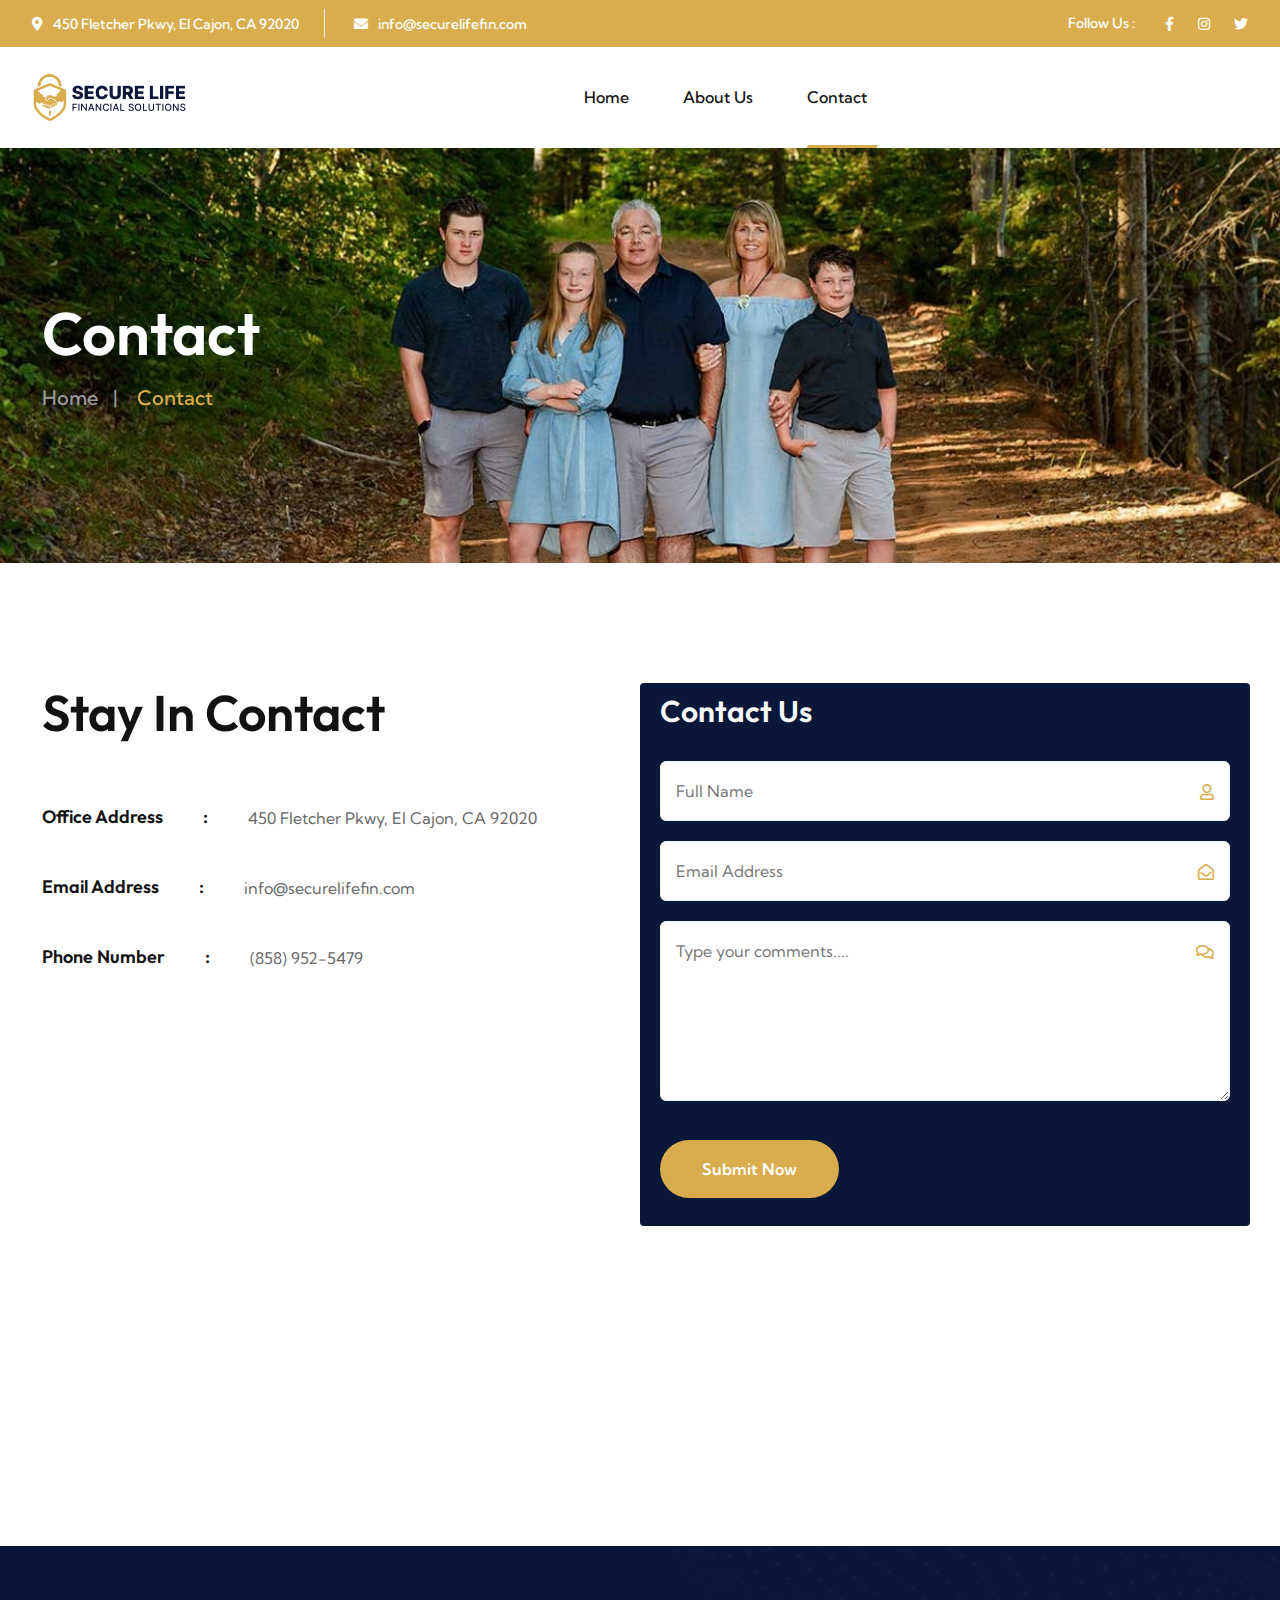
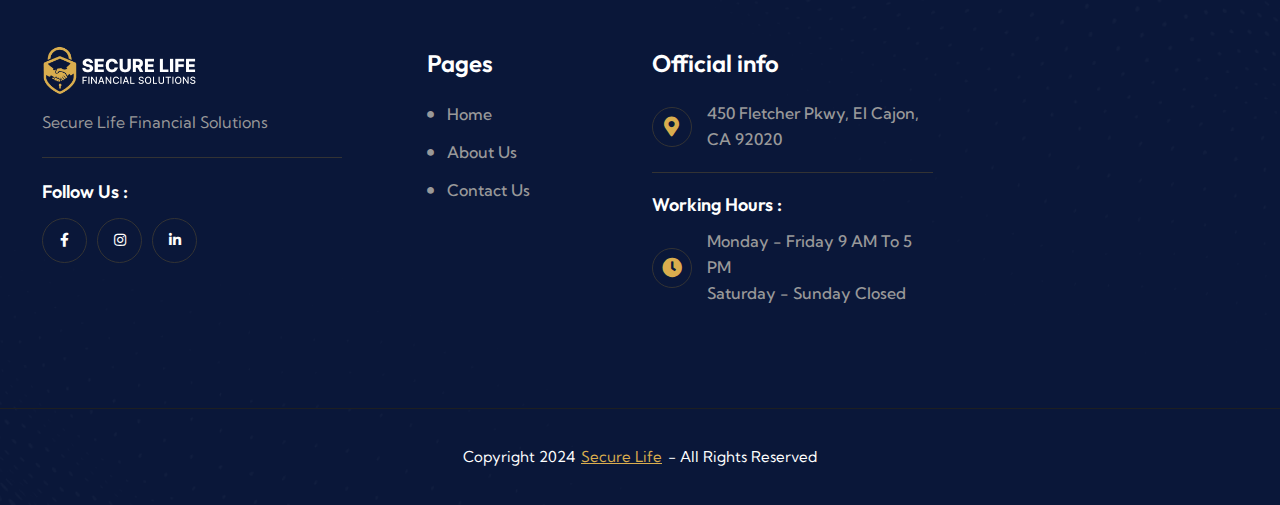
<file: contact.html>
<!DOCTYPE html>
<html lang="en">
<head>
	<!-- Start Meta -->
	<meta charset="UTF-8">
	<meta http-equiv="X-UA-Compatible" content="IE=edge">
	<meta name="description" content="Secure Life Financial Solutions">
	<meta name="keywords" content="Secure Life, Life, Insurance, Insurance Company, Organization, Secure, Senior, Life Care, Death, ">
	<meta name="author" content="mkhizersajjad">
	<meta name="viewport" content="width=device-width, initial-scale=1">
	<!-- Title of Site -->
	<title>Secure Life Financial Solutions</title>
	<!-- Favicons -->
	<link rel="icon" type="image/png" href="assets/img/favivon.ico">
	<!-- Bootstrap CSS -->
	<link rel="stylesheet" href="assets/css/bootstrap.min.css">
	<!-- Font Awesome CSS -->
	<link rel="stylesheet" href="assets/css/all.css">
	<!-- Animate CSS -->
	<link rel="stylesheet" href="assets/css/animate.css">
	<!-- Flaticon -->
	<link rel="stylesheet" href="assets/font/flaticon.css">	
	<!-- Swiper Bundle CSS -->
	<link rel="stylesheet" href="assets/css/swiper-bundle.min.css">
	<!-- Magnific Popup CSS -->
	<link rel="stylesheet" href="assets/css/magnific-popup.css">
	<!-- Mean Menu CSS -->
	<link rel="stylesheet" href="assets/css/meanmenu.min.css">
	<!-- Custom CSS -->
	<link rel="stylesheet" href="assets/sass/style.css"> 
</head>

<body>
	<!-- Top Bar Area Start -->
	<div class="top__bar-two">
		<div class="custom__container">
			<div class="row">
				<div class="col-lg-8">
					<div class="top__bar-two-left lg-t-center">
						<ul>
							<li><a href="https://www.google.com/maps" target="_blank"><i class="fas fa-map-marker-alt"></i>450 Fletcher Pkwy, El Cajon, CA 92020</a></li>							
							<li><a href="mailto:info@securelifefin.com"><i class="fas fa-envelope"></i>info@securelifefin.com</a></li>
						</ul>
					</div>
				</div>
				<div class="col-lg-4">
					<div class="top__bar-two-right">
						<h6>Follow Us :</h6>
						<div class="top__bar-two-right-social">
							<ul>
								<li><a href="#" target="_blank"><i class="fab fa-facebook-f"></i><span>Facebook</span></a></li>
								<li><a href="https://www.instagram.com/" target="_blank"><i class="fab fa-instagram"></i><span>Instagram</span></a></li>
								<li><a href="#" target="_blank"><i class="fab fa-twitter"></i><span>Twitter</span></a></li>
								<!-- <li><a href="https://dribbble.com/" target="_blank"><i class="fab fa-dribbble"></i><span>Dribbble</span></a></li> -->
							</ul>
						</div>
					</div>
				</div>
			</div>
		</div>
	</div>
	<!-- Top Bar Area End -->
	<!-- Header Area Start -->
	<div class="header__area two header__sticky">
        <div class="custom__container">
            <div class="header__area-menubar p-relative">
                <div class="header__area-menubar-left">
                    <div class="header__area-menubar-left-logo two">
                        <a href="index.html"><img class="dark-n" src="assets/img/logo.png" alt="Logo-image"><img class="light-n" src="assets/img/logo.png" alt="Logo-image"></a>
                    </div>
                </div>
				<div class="header__area-menubar-center">
                    <div class="header__area-menubar-center-menu two menu-responsive" style="display: block;">						
                        <ul id="mobilemenu">
							<li class="menu-item menus"><a href="index.html">Home</a></li>
							<li class="menu-item home"><a href="index.html">Home</a></li>
                            <li class=""><a href="about.html">About Us</a></li>
                            <li class="active"><a href="contact.html">Contact</a></li>
                        </ul>
                    </div>
				</div>
                <div class="header__area-menubar-right">
					<div class="header__area-menubar-right-btn">						
						<a class="btn-two" href="contact.html">Contact now</a>
					</div>
					<div class="header__area-menubar-right-responsive-menu menu__bar">
						<i class="flaticon-dots-menu"></i>
					</div>
                       <!-- sidebar Menu Start -->
					<div class="header__area-menubar-right-sidebar-popup two">
						<div class="sidebar-close-btn"><i class="fal fa-times"></i></div>
						<div class="header__area-menubar-right-sidebar-popup-logo">
							<a href="index.html"> <img src="assets/img/logo.png" alt="Logo-image"> </a>
						</div>
						<p>The insurance company assumes the financial risk of covering these events in exchange for the premiums paid by the policyholder. There are many different types of insurance,</p>
						<div class="header__area-menubar-right-sidebar-popup-contact">
							<h4 class="mb-30">Get In Touch</h4>
							<div class="header__area-menubar-right-sidebar-popup-contact-item">
								<div class="header__area-menubar-right-sidebar-popup-contact-item-icon">
									<i class="fal fa-phone-alt icon-animation"></i>
								</div>
								<div class="header__area-menubar-right-sidebar-popup-contact-item-content">
									<span>Call Now</span>
									<h6><a href="tel:(858) 952-5479">(858) 952-5479</a></h6>
								</div>
							</div>
							<div class="header__area-menubar-right-sidebar-popup-contact-item">
								<div class="header__area-menubar-right-sidebar-popup-contact-item-icon">
									<i class="fal fa-envelope"></i>
								</div>
								<div class="header__area-menubar-right-sidebar-popup-contact-item-content">
									<span>Quick Email</span>
									<h6><a href="mailto:info.help@gmail.com">info.help@gmail.com</a></h6>
								</div>
							</div>
							<div class="header__area-menubar-right-sidebar-popup-contact-item">
								<div class="header__area-menubar-right-sidebar-popup-contact-item-icon">
									<i class="fal fa-map-marker-alt"></i>
								</div>
								<div class="header__area-menubar-right-sidebar-popup-contact-item-content">
									<span>Office Address</span>
									<h6><a href="https://www.google.com/maps" target="_blank">450 Fletcher Pkwy, El Cajon, CA 92020</a></h6>
								</div>
							</div>
						</div>
						<div class="header__area-menubar-right-sidebar-popup-social">
							<ul>
								<li><a href="#" target="_blank"><i class="fab fa-facebook-f"></i></a></li>
								<li><a href="#" target="_blank"><i class="fab fa-twitter"></i></a></li>
								<li><a href="#" target="_blank"><i class="fab fa-behance"></i></a></li>
								<li><a href="#" target="_blank"><i class="fab fa-linkedin-in"></i></a></li>
							</ul>							
						</div>
					</div>
					<div class="sidebar-overlay"></div>
					<!-- sidebar Menu Start -->										
                </div>
            </div>
			<div class="menu__bar-popup two">
				<div class="menu__bar-popup-close"><i class="fal fa-times"></i></div>
				<div class="menu__bar-popup-left">
					<div class="menu__bar-popup-left-logo">
						<a href="index.html"><img src="assets/img/logo.png" alt="logo-image"></a>
						<div class="responsive-menu"></div>
					</div>
					<div class="menu__bar-popup-left-social">
						<h6>Follow Us</h6>
						<ul>
							<li><a href="#" target="_blank"><i class="fab fa-facebook-f"></i></a></li>
							<li><a href="#" target="_blank"><i class="fab fa-instagram"></i></a></li>
							<li><a href="#" target="_blank"><i class="fab fa-linkedin-in"></i></a></li>
						</ul>						
					</div>
				</div>
				<div class="menu__bar-popup-right">
					<div class="menu__bar-popup-right-search">
						<form>
							<input type="search" placeholder="Search Here....." required>
							<button type="submit"><i class="fal fa-search"></i>
							</button>
						</form>
					</div>
					<div class="menu__bar-popup-right-contact">
						<h4>Get In Touch</h4>
						<div class="menu__bar-popup-right-contact-item">
							<div class="menu__bar-popup-right-contact-item-info">
								<span>Call Now</span>
								<h6><a href="tel:(858) 952-5479">(858) 952-5479</a></h6>
							</div>
						</div>
						<div class="menu__bar-popup-right-contact-item">
							<div class="menu__bar-popup-right-contact-item-info">
								<span>Quick Email</span>
								<h6><a href="mailto:info.help@gmail.com">info.help@gmail.com</a></h6>
							</div>
						</div>
						<div class="menu__bar-popup-right-contact-item">
							<div class="menu__bar-popup-right-contact-item-info">
								<span>Office Address</span>
								<h6><a href="#" target="_blank">450 Fletcher Pkwy, El Cajon, CA 92020</a></h6>
							</div>
						</div>
					</div>
				</div>			
			</div>
        </div>
    </div>    
	<!-- Header Area End -->

	<!-- Page Banner Area Start -->
    <div class="page__banner">
		<div class="page__banner-image" data-background="assets/img/banner/page-banner-1.jpg"></div>
		<div class="container">
			<div class="row">
				<div class="col-xl-12">
					<div class="page__banner-content">
						<h1>Contact</h1>
						<ul>
							<li><a href="#">Home</a><span>|</span></li>
							<li>Contact</li>
						</ul>
					</div>
				</div>
			</div>
		</div>
	</div>    
	<!-- Page Banner Area End -->
    <!-- Contact Page Start -->
    <div class="contact__two section-padding pb-0">
        <div class="container">
            <div class="row">
                <div class="col-xl-6 col-lg-6 lg-mb-30">
                    <div class="contact__two-info">
                        <h2 class="mb-60 lg-mb-30">Stay In Contact</h2>
                        <div class="contact__two-info-item">
                            <h6>Office Address<span>:</span></h6>
                            <span>450 Fletcher Pkwy, El Cajon, CA 92020</span>
                        </div>
                        <div class="contact__two-info-item">
                            <h6>Email Address <span>:</span></h6>
                            <span>
								<a href="mailto:info@securelifefin.com">info@securelifefin.com</a>
							</span>
                        </div>
                        <div class="contact__two-info-item">
                            <h6>Phone Number<span>:</span></h6>
                            <span>
								<a href="tel:(858) 952-5479">(858) 952-5479</a>
								<!-- <a href="tel:(+107)605-0133">(+107) 605-0133</a> -->
							</span>
                        </div>
                    </div>
                </div>
                <div class="col-xl-6 col-lg-6 quote__area rounded">
                    <div class="quote__area section-padding p-2">
                        <h3 class="mb-30 text-light">Contact Us</h3>
                        <form action="#">	
                            <div class="row mb-20">
                                <div class="col-sm-12 mb-20"> 
                                    <div class="contact__two-form-item contact-item">
                                        <span class="fal fa-user"></span>
                                        <input type="text" name="name" placeholder="Full Name" required="required">
                                    </div>										
                                </div>
                                <div class="col-sm-12 mb-20">
                                    <div class="contact__two-form-item contact-item">
                                        <span class="far fa-envelope-open"></span>
                                        <input type="email" name="email" placeholder="Email Address" required="required">											
                                    </div>									
                                </div>
                                <div class="col-sm-12 mb-30"> 
                                    <div class="contact__two-form-item contact-item">
                                        <span class="far fa-comments"></span>
                                        <textarea name="message" placeholder="Type your comments...."></textarea>
                                    </div>										
                                </div>
                                <div class="col-lg-12">										
                                    <div class="contact__two-form-item">
                                        <button class="btn-two" type="submit">Submit Now</button>
                                    </div>										
                                </div>
                            </div>							
                        </form>                        
                    </div>
                </div>
            </div>
        </div>
    </div>
    <!-- Contact Page End -->
    <!-- Contact Page Map Start -->
    <div class="contact__two-map">
		<iframe src="https://www.google.com/maps/embed?pb=!1m18!1m12!1m3!1d52914395.551108696!2d-161.66682312048917!3d35.95581471346889!2m3!1f0!2f0!3f0!3m2!1i1024!2i768!4f13.1!3m3!1m2!1s0x54eab584e432360b%3A0x1c3bb99243deb742!2sUnited%20States!5e0!3m2!1sen!2s!4v1716613860687!5m2!1sen!2s" loading="lazy" referrerpolicy="no-referrer-when-downgrade"></iframe>
    </div>    

	<!-- Footer Area Start -->
	<div class="footer__one" data-background="assets/img/shape/footer-bg-2.png">
		<div class="container">
			<div class="row">
				<div class="col-xl-4 col-lg-5 col-sm-7">
					<div class="footer__one-widget">
						<div class="footer__one-widget-about">
							<a href="index.html"><img src="assets/img/logo-footer.png" alt="Logo-image"></a>
							<p>Secure Life Financial Solutions</p>
							<div class="footer__one-widget-about-social">
								<h6>Follow Us :</h6>
								<ul>
									<li><a href="#" target="_blank"><i class="fab fa-facebook-f"></i></a></li>
									<li><a href="#" target="_blank"><i class="fab fa-instagram"></i></a></li>
									<li><a href="#" target="_blank"><i class="fab fa-linkedin-in"></i></a></li>
								</ul>
							</div>							
						</div>
					</div>
				</div>
				<div class="col-xl-2 col-lg-3 col-sm-5">
					<div class="footer__one-widget">
						<div class="footer__one-widget-menu footer__area-widget-menu two">
							<h4>Pages</h4>
							<ul>
								<li><a href="index.html">Home</a></li>
								<li><a href="about.html">About Us</a></li>
								<li><a href="contact.html">Contact Us</a></li>
							</ul>
						</div>
					</div>					
				</div>
				<div class="col-xl-3 col-lg-4 col-sm-6">
					<div class="footer__one-widget">
						<div class="footer__one-widget-location">
							<h4>Official info</h4>
							<div class="footer__one-widget-location-item">
								<div class="footer__one-widget-location-item-icon">
									<i class="fas fa-map-marker-alt"></i>
								</div>
								<div class="footer__one-widget-location-item-info">
									<a href="#" target="_blank">450 Fletcher Pkwy, El Cajon, CA 92020</a>
								</div>
							</div>
							<h6>Working Hours :</h6>
							<div class="footer__one-widget-location-item">
								<div class="footer__one-widget-location-item-icon">
									<i class="fas fa-clock"></i>
								</div>
								<div class="footer__one-widget-location-item-info">
									<span>Monday - Friday  9 AM To 5 PM <br> Saturday - Sunday Closed</span>
								</div>
							</div>
						</div>
					</div>
				</div>
			</div>
		</div>
		<div class="copyright__two">
			<div class="container">
				<div class="row">
					<div class="col-xl-12">
						<p>Copyright 2024  <a href="">Secure Life</a> - All Rights Reserved</p>
					</div>
				</div>
			</div>
		</div>		
	</div>
	<!-- Footer Area End -->
	<!-- Scroll Btn Start -->
	<div class="scroll-up scroll-two">
		<svg class="scroll-circle svg-content" width="100%" height="100%" viewBox="-1 -1 102 102"><path d="M50,1 a49,49 0 0,1 0,98 a49,49 0 0,1 0,-98" /> </svg>
	</div>
	<!-- Scroll Btn End -->	
	<!-- Main JS -->
	<script src="assets/js/jquery-3.7.0.min.js"></script>
	<!-- Bootstrap JS -->
	<script src="assets/js/bootstrap.min.html"></script>
	<!-- Counter Up JS -->
	<script src="assets/js/jquery.counterup.min.html"></script>
	<!-- Popper JS -->
	<script src="assets/js/popper.min.html"></script>
	<!-- Progressbar JS -->
	<script src="assets/js/progressbar.min.html"></script>
	<!-- Magnific Popup JS -->
	<script src="assets/js/jquery.magnific-popup.min.html"></script>
	<!-- Swiper Bundle JS -->
	<script src="assets/js/swiper-bundle.min.html"></script>
    <!-- Isotope JS -->
	<script src="assets/js/isotope.pkgd.min.html"></script>
	<!-- Waypoints JS -->
	<script src="assets/js/jquery.waypoints.min.html"></script>
	<!-- Mean Menu JS -->
	<script src="assets/js/jquery.meanmenu.min.html"></script>
	<!-- Custom JS -->
	<script src="assets/js/custom.html"></script>
</body>
</html>
</file>
<file: assets/font/flaticon.css>
@font-face {
  font-family: "flaticon";
  src: url("flaticon672a.ttf?89ad0380500a5e77b7a4cfafe65f20e0") format("truetype"), url("flaticon672a.woff?89ad0380500a5e77b7a4cfafe65f20e0") format("woff"), url("flaticon672a.woff2?89ad0380500a5e77b7a4cfafe65f20e0") format("woff2"), url("flaticon672a.eot?89ad0380500a5e77b7a4cfafe65f20e0#iefix") format("embedded-opentype"), url("flaticon672a.svg?89ad0380500a5e77b7a4cfafe65f20e0#flaticon") format("svg");
}
i[class^=flaticon-]:before, i[class*=" flaticon-"]:before {
  font-family: flaticon !important;
  font-style: normal;
  font-weight: normal !important;
  font-variant: normal;
  text-transform: none;
  line-height: 1;
  -webkit-font-smoothing: antialiased;
  -moz-osx-font-smoothing: grayscale;
}

.flaticon-phone-call:before {
  content: "\f101";
}

.flaticon-arrows:before {
  content: "\f102";
}

.flaticon-family:before {
  content: "\f103";
}

.flaticon-healthcare:before {
  content: "\f104";
}

.flaticon-car-insurance:before {
  content: "\f105";
}

.flaticon-home-insurance:before {
  content: "\f105";
}

.flaticon-logistics-delivery:before {
  content: "\f107";
}

.flaticon-conflagration:before {
  content: "\f108";
}

.flaticon-farmhouse:before {
  content: "\f109";
}

.flaticon-travel:before {
  content: "\f10a";
}

.flaticon-check-mark:before {
  content: "\f10b";
}

.flaticon-insurance:before {
  content: "\f10c";
}

.flaticon-health:before {
  content: "\f10d";
}

.flaticon-umbrella:before {
  content: "\f10e";
}

.flaticon-flood:before {
  content: "\f10f";
}

.flaticon-safe-flight:before {
  content: "\f110";
}

.flaticon-earthquake:before {
  content: "\f111";
}

.flaticon-protection:before {
  content: "\f112";
}

.flaticon-protection-1:before {
  content: "\f113";
}

.flaticon-download-to-storage-drive:before {
  content: "\f114";
}

.flaticon-quote:before {
  content: "\f115";
}

.flaticon-piggy-bank:before {
  content: "\f116";
}

.flaticon-refund:before {
  content: "\f117";
}

.flaticon-winner:before {
  content: "\f118";
}

.flaticon-mission:before {
  content: "\f119";
}

.flaticon-value:before {
  content: "\f11a";
}

.flaticon-vision:before {
  content: "\f11b";
}

.flaticon-meeting:before {
  content: "\f11c";
}

.flaticon-house:before {
  content: "\f11d";
}

.flaticon-select:before {
  content: "\f11e";
}

.flaticon-pdf:before {
  content: "\f11f";
}

.flaticon-pdf-file:before {
  content: "\f120";
}

.flaticon-menu:before {
  content: "\f121";
}

.flaticon-dots-menu:before {
  content: "\f122";
}

.flaticon-quote-1:before {
  content: "\f123";
}

.flaticon-travel-insurance:before {
  content: "\f124";
}

.flaticon-customer-service:before {
  content: "\f125";
}

.flaticon-businessman:before {
  content: "\f126";
}

.flaticon-24-hours:before {
  content: "\f127";
}

.flaticon-seller:before {
  content: "\f128";
}

.flaticon-question-mark:before {
  content: "\f129";
}

.flaticon-right-up:before {
  content: "\f12a";
}

.flaticon-customer-support:before {
  content: "\f12b";
}

.flaticon-umbrella-1:before {
  content: "\f12c";
}

.flaticon-saving:before {
  content: "\f12d";
}

.flaticon-trust:before {
  content: "\f12e";
}

.flaticon-question-mark-1:before {
  content: "\f12f";
}

.flaticon-success:before {
  content: "\f130";
}

.flaticon-costumer:before {
  content: "\f131";
}

.flaticon-project-management:before {
  content: "\f132";
}

.flaticon-team:before {
  content: "\f133";
}

.flaticon-medical-report:before {
  content: "\f134";
}

.flaticon-social:before {
  content: "\f135";
}

.flaticon-dental-insurance:before {
  content: "\f136";
}

.flaticon-mental-health:before {
  content: "\f137";
}

.flaticon-medical-records:before {
  content: "\f138";
}

.flaticon-healthcare-1:before {
  content: "\f139";
}

.flaticon-cost-saving:before {
  content: "\f13a";
}

.flaticon-review:before {
  content: "\f13b";
}

.flaticon-globe:before {
  content: "\f13c";
}/*# sourceMappingURL=flaticon.css.map */
</file>
<file: assets/sass/style.css>
/*------------------------------------------------------------------------

Template Name:  Noxiy - Insurance Company HTML Template
Author:  mkhizersajjad
Author URI: http://mkhizersajjad.com
Version: 1.0.0
Description: This Template is created for web template

--------------------------------------------------------------------------
TABLE OF CONTENTS
--------------------------------------------------------------------------
* Google Fonts
* Common CSS
* Form CSS
* Hedging  CSS
* Button And Title Styles CSS
* Scroll Top CSS
* Preloader CSS
* Color & Font CSS
* Video Animation CSS
* Shape & Image Animation CSS
* Icon Animation CSS
* Image Overlay Animation CSS
* Shape & Text Slider CSS
* Space And Container CSS
* Top Bar CSS
* Top Bar Two CSS
* Top Bar Three CSS
* Top Bar Four CSS
* Menu Bar CSS
* Menu Bar Sticky CSS
* Menu Sidebar CSS
* Responsive Main Menu Css
* Responsive Menu Sidebar CSS
* Menu Demo CSS
* Banner One CSS
* Banner Two CSS
* Banner Three CSS
* Banner Four CSS
* Features One CSS
* Features Two CSS
* About One CSS
* About Two CSS
* About Three CSS
* About Four CSS
* Services One CSS
* Services Two CSS
* Services Three CSS
* Services Four CSS
* Services Details CSS
* Counter CSS
* Counter Two CSS
* Benefits CSS
* Benefits Two CSS
* Quote Area CSS
* Work Area CSS
* Offer Area CSS
* Solution CSS
* Request Quote CSS
* Request Quote Two CSS
* Portfolio One CSS
* Portfolio Two CSS
* Portfolio Three CSS
* Portfolio Four CSS
* Noxiy Filter CSS
* Project Filter CSS
* Project Single CSS
* Video Area CSS
* Cta One CSS
* Cta Two CSS
* Cta Three CSS
* Team One CSS
* Team Two CSS
* Team Three CSS
* Team Four CSS
* Team Five CSS
* Team Six CSS
* Team Single CSS
* Testimonial One CSS
* Testimonial Two CSS
* Testimonial Page CSS
* FAQ One CSS
* FAQ Area CSS
* Pricing One Css
* Pricing Two CSS
* Blog One CSS
* Blog Two CSS
* Blog Three CSS
* Blog Four CSS
* Blog Standard CSS
* Blog Single CSS
* About Page CSS
* About Company CSS
* Services Page CSS
* Noxiy Contact CSS
* Contact One CSS
* Contact Two CSS
* Contact Three CSS
* Text Slider CSS
* Who We CSS
* All Side Bar CSS
* Post CSS
* Theme Pagination CSS
* Subscribe Area CSS
* Subscribe Three CSS
* Page Banner CSS
* Error CSS
* Footer Top Css
* Footer Menu Css
* Footer One CSS
* Footer Two CSS
* Footer Three CSS
* Footer Four CSS
* Copyright One CSS
* Copyright Two CSS
* Copyright Three CSS
* Copyright Four CSS
* Switch Tab CSS
* Dark CSS
* RTL CSS

/*==========================================================================
* Google Fonts
==========================================================================*/
@import url("https://fonts.googleapis.com/css2?family=Kumbh+Sans:wght@400;500;600;700;800&amp;display=swap");
@import url("https://fonts.googleapis.com/css2?family=Outfit:wght@400;500;600;700;800&amp;display=swap");
/*==========================================================================
* Common CSS
==========================================================================*/
body {
  font-family: var(--body-font);
  color: var(--body-color);
  font-size: 16px;
  line-height: 28.8px;
  font-weight: 400;
}

img {
  max-width: 100%;
  height: auto;
  transition: 0.4s;
}

a {
  outline: none;
  color: inherit;
  text-decoration: none;
}

a,
button,
i {
  text-decoration: none;
  color: inherit;
}

a:focus,
a:hover {
  text-decoration: none;
  color: inherit;
}

.section-padding {
  padding: 120px 0px;
}

@media (max-width: 575px) {
  .section-padding {
    padding: 85px 0px;
  }
}
.display-none {
  display: none;
}

.display-block {
  display: block;
}

.img__full {
  width: 100%;
}

/*==========================================================================
* Form CSS
==========================================================================*/
button,
input[type=button],
input[type=reset],
input[type=submit] {
  border: 1px solid var(--border-color-2);
  border-color: transparent;
  border-radius: 6px;
  background: var(--primary-color-1);
  color: var(--text-white);
  padding: 17px 40px;
}

button:hover,
input[type=button]:hover,
input[type=reset]:hover,
input[type=submit]:hover {
  border-color: transparent;
}

button:active,
button:focus,
input[type=button]:active,
input[type=button]:focus,
input[type=reset]:active,
input[type=reset]:focus,
input[type=submit]:active,
input[type=submit]:focus {
  border-color: transparent;
}

input[type=text],
input[type=file],
input[type=email],
input[type=url],
input[type=password],
input[type=search],
input[type=number],
input[type=tel],
input[type=range],
input[type=date],
input[type=month],
input[type=week],
input[type=time],
input[type=datetime],
input[type=datetime-local],
input[type=color],
textarea {
  color: var(--body-color);
  border-radius: 6px;
  width: 100%;
  height: 60px;
  border: 1px solid var(--border-color-2);
  padding: 0 15px;
  background: var(--bg-white);
}

input[type=text]:focus,
input[type=file]:focus,
input[type=email]:focus,
input[type=url]:focus,
input[type=password]:focus,
input[type=search]:focus,
input[type=number]:focus,
input[type=tel]:focus,
input[type=range]:focus,
input[type=date]:focus,
input[type=month]:focus,
input[type=week]:focus,
input[type=time]:focus,
input[type=datetime]:focus,
input[type=datetime-local]:focus,
input[type=color]:focus,
textarea:focus {
  color: var(--text-heading-color);
  outline: none;
  box-shadow: none;
  border-color: var(--primary-color-1);
}

select {
  border: 1px solid var(--border-color-2);
}

textarea {
  width: 100%;
  height: 150px;
  padding-top: 15px;
}

button,
button:hover,
button:focus {
  box-shadow: none;
  border: none;
  outline: none;
}

/*==========================================================================
* Hedging CSS
==========================================================================*/
h1 {
  font-size: 80px;
  line-height: 90px;
  padding: 0;
  margin: 0;
  color: var(--text-heading-color);
  font-family: var(--heading-font);
  font-weight: 700;
}

h2 {
  font-size: 50px;
  line-height: 60px;
  padding: 0;
  margin: 0;
  color: var(--text-heading-color);
  font-family: var(--heading-font);
  font-weight: 600;
}

h3 {
  font-size: 30px;
  line-height: 40px;
  padding: 0;
  margin: 0;
  color: var(--text-heading-color);
  font-family: var(--heading-font);
  font-weight: 600;
}

h4 {
  font-size: 24px;
  line-height: 34px;
  padding: 0;
  margin: 0;
  color: var(--text-heading-color);
  font-family: var(--heading-font);
  font-weight: 600;
}

h5 {
  font-size: 20px;
  line-height: 30px;
  padding: 0;
  margin: 0;
  color: var(--text-heading-color);
  font-family: var(--heading-font);
  font-weight: 600;
}

h6 {
  font-size: 18px;
  line-height: 28px;
  padding: 0;
  margin: 0;
  color: var(--text-heading-color);
  font-family: var(--heading-font);
  font-weight: 600;
}

@media (max-width: 1199px) {
  h2 {
    font-size: 42px;
    line-height: 52px;
  }
}
@media (max-width: 575px) {
  h2 {
    font-size: 38px;
    line-height: 48px;
  }
}
@media (max-width: 475px) {
  h2 {
    font-size: 28px;
    line-height: 38px;
  }
  h3 {
    font-size: 24px;
    line-height: 34px;
  }
  h4 {
    font-size: 21px;
    line-height: 31px;
  }
  h5 {
    font-size: 19px;
    line-height: 29px;
  }
}
@media (max-width: 359px) {
  h4 {
    font-size: 20px;
    line-height: 30px;
  }
  h6 {
    font-size: 16px;
    line-height: 26px;
  }
}
/*==========================================================================
* Button And Title Styles CSS
==========================================================================*/
.subtitle-one,
.subtitle-two,
.subtitle-three,
.subtitle-four {
  position: relative;
  font-family: var(--heading-font);
  color: var(--primary-color-4);
  font-weight: 600;
  font-size: 16px;
  line-height: 26px;
  padding-left: 30px;
  display: inline-block;
  margin-bottom: 14px;
}
.subtitle-one::before,
.subtitle-two::before,
.subtitle-three::before,
.subtitle-four::before {
  position: absolute;
  content: "";
  top: 2px;
  left: 0;
  background-image: url("../img/icon/subtitle-2.png");
  background-size: 19px;
  height: 22px;
  width: 20px;
  background-repeat: no-repeat;
}

.subtitle-two {
  color: var(--primary-color-2);
}
.subtitle-two::before {
  background-image: url("../img/icon/subtitle-2.png" );
}

.subtitle-three {
  color: var(--primary-color-3);
}
.subtitle-three::before {
  background-image: url("../img/icon/subtitle-2.png");
}

.subtitle-four {
  color: var(--primary-color-1);
}
.subtitle-four::before {
  background-image: url("../img/icon/subtitle-2.png");
}

.btn-one,
.btn-two {
  background: var(--primary-color-1);
  color: var(--text-white);
  display: inline-block;
  font-size: 16px;
  line-height: 26px;
  padding: 16px 42px;
  font-weight: 600;
  font-family: var(--body-font);
  z-index: 3;
  position: relative;
  transition: 0.4s;
  text-transform: capitalize;
  border-radius: 6px;
}
.btn-one::after, .btn-one::before,
.btn-two::after,
.btn-two::before {
  content: "";
  position: absolute;
  height: 100%;
  width: 0;
  top: 0;
  left: 0;
  background: var(--btn-heading-color);
  border-radius: 6px 30px 30px 6px;
  transition: all 0.4s ease-out;
  z-index: -1;
}
.btn-one::after,
.btn-two::after {
  right: 0;
  border-radius: 30px 6px 6px 30px;
  left: auto;
}
.btn-one:hover,
.btn-two:hover {
  color: var(--text-white);
}
.btn-one:hover::after, .btn-one:hover::before,
.btn-two:hover::after,
.btn-two:hover::before {
  width: 52%;
  border-radius: 6px;
}
.btn-one:focus,
.btn-two:focus {
  color: var(--text-white);
}

.btn-two {
  background: var(--primary-color-2);
  border-radius: 30px;
  overflow: hidden;
  display: inline-flex;
}
.btn-two::after, .btn-two::before {
  border-radius: 30px;
}
.btn-two:hover::before {
  border-radius: 30px 0 0 30px;
}
.btn-two:hover::after {
  border-radius: 0 30px 30px 0;
}

.simple-btn {
  color: var(--btn-heading-color);
  display: inline-block;
  font-size: 14px;
  line-height: 26px;
  font-weight: 700;
  font-family: var(--heading-font);
  transition: 0.4s;
  text-transform: uppercase;
}
.simple-btn:hover {
  color: var(--primary-color-1);
}
.simple-btn:focus {
  color: var(--primary-color-1);
}

@keyframes rotate {
  100% {
    transform: rotate(90deg);
  }
}
/*==========================================================================
* Scroll Top CSS
==========================================================================*/
.scroll-up {
  cursor: pointer;
  display: block;
  border-radius: 50px;
  box-shadow: inset 0 0 0 2px var(--color-8);
  z-index: 10000;
  opacity: 0;
  visibility: hidden;
  transform: translateY(15px);
  position: fixed;
  right: 20px;
  bottom: 20px;
  height: 50px;
  width: 50px;
  transition: all 200ms linear;
}
.scroll-up::after {
  position: absolute;
  font-family: "Font Awesome 5 Pro";
  content: "\f176";
  text-align: center;
  line-height: 50px;
  font-size: 24px;
  color: var(--primary-color-1);
  left: 0;
  top: 0;
  font-size: 20px;
  height: 50px;
  width: 50px;
  cursor: pointer;
  display: block;
  z-index: 1;
  transition: all 200ms linear;
}
.scroll-up.active-scroll {
  opacity: 1;
  visibility: visible;
  transform: translateY(0);
}
.scroll-up svg path {
  fill: none;
}
.scroll-up svg.scroll-circle path {
  stroke: var(--primary-color-1);
  stroke-width: 4;
  box-sizing: border-box;
  transition: all 200ms linear;
}

.scroll-two::after {
  color: var(--primary-color-2);
}
.scroll-two svg.scroll-circle path {
  stroke: var(--primary-color-2);
}

.scroll-three::after {
  color: var(--primary-color-3);
}
.scroll-three svg.scroll-circle path {
  stroke: var(--primary-color-3);
}

.scroll-four::after {
  color: var(--primary-color-4);
}
.scroll-four svg.scroll-circle path {
  stroke: var(--primary-color-4);
}

/*==========================================================================
* Preloader CSS
==========================================================================*/
.theme-loader {
  position: fixed;
  width: 100%;
  height: 100%;
  background: var(--bg-heading-color);
  z-index: 9999999999;
}

.spinner {
  position: absolute;
  top: 50%;
  left: 50%;
  transform: translateX(-50%) translateY(-50%);
  display: flex;
}

.spinner-bounce {
  will-change: transform;
  height: 45px;
  width: 45px;
  border-radius: 50%;
  background: var(--primary-color-1);
  display: inline-block;
  animation: bounces 1s ease-in-out infinite alternate;
  transform-origin: 50% 50%;
}
.spinner-bounce.one {
  margin-right: 15px;
}
.spinner-bounce.two {
  margin-right: 15px;
  animation-delay: 0.4s;
}
.spinner-bounce.three {
  animation-delay: 0.8s;
}

@keyframes bounces {
  0% {
    transform: scale(1);
    background: var(--primary-color-1);
  }
  50% {
    background: var(--primary-color-2);
  }
  100% {
    transform: scale(0.2);
    background: var(--primary-color-3);
  }
}
.swiper-button-next::after,
.swiper-button-prev::after {
  display: none;
}

/*==========================================================================
* Color & Font CSS
==========================================================================*/
:root {
  --body-font: "Kumbh Sans", sans-serif;
  --heading-font: "Outfit", sans-serif;
  --text-white: #FFFFFF;
  --bg-white: #FFFFFF;
  --btn-white: #FFFFFF;
  --border-white: #FFFFFF;
  --primary-color-1: #D9AD4E;
  --primary-color-4: #ff0000;
  --primary-color-2: #D9AD4E;
  --secondary-color-2: #D9AD4E;
  --primary-color-3: #0D9B4D;
  --bg-heading-color: #0a1739;
  --text-heading-color: #121212;
  --btn-heading-color: #0a1739;
  --body-color: #666667;
  --dark-one: #121212;
  --dark-two: #171717;
  --color-1: #333334;
  --color-2: #999999;
  --color-3: #CCCCCC;
  --color-4: #F8F8F8;
  --color-5: #F6F6F6;
  --color-6: #141C21;
  --color-7: #FEEDE8;
  --color-8: #F2F3F3;
  --color-9: #131315;
  --color-10: #1E1F21;
  --color-11: #FA714A;
  --color-12: #FDB8A5;
  --color-13: #F8E7E2 ;
  --color-14: #EAF1FF;
  --color-15: #0D0D0D;
  --color-16: #202123;
  --color-17: #0a1739;
  --color-18: #161719;
  --color-19: #2D2E30;
  --color-20: #ececec;
  --color-21: #2D2F34;
  --color-22: #424448;
  --color-23: #57595D;
  --color-24: #56b982;
  --border-color-1: #E6E6E6;
  --border-color-2: #F0F0F0;
  --border-color-3: rgba(255, 255, 255, 0.1);
  --border-color-4: rgba(19, 19, 19, 0.06);
  --box-shadow-1: 0px 30px 70px rgba(0, 0, 0, 0.08);
  --box-shadow-2: 0px 10px 70px rgba(0, 0, 0, 0.1);
}

/*==========================================================================
* Video Animation CSS
==========================================================================*/
.video {
  position: relative;
  text-align: center;
  display: inline-block;
  z-index: 4;
}
.video a {
  position: relative;
  color: var(--primary-color-1);
  font-size: 20px;
  z-index: 1;
  background: var(--bg-white);
  width: 90px;
  height: 90px;
  line-height: 90px;
  border-radius: 50%;
  display: block;
}

.video-pulse::after, .video-pulse::before {
  position: absolute;
  content: "";
  width: 100%;
  height: 100%;
  border: 1px solid var(--border-white);
  opacity: 0.3;
  left: 0;
  top: 0;
  border-radius: 50%;
  animation-duration: 2.5s;
  animation-timing-function: linear;
  animation-name: video-animation;
  animation-iteration-count: infinite;
}

.video-pulse::before {
  animation-delay: 1s;
}

@keyframes video-animation {
  0% {
    transform: scale(1);
  }
  50% {
    transform: scale(1.5);
  }
  100% {
    opacity: 0;
    transform: scale(2);
  }
}
/*==========================================================================
* Shape & Image Animation CSS
==========================================================================*/
@keyframes bounceRight {
  0%, 20%, 50%, 80%, 100% {
    transform: translateX(0);
  }
  30% {
    transform: translateX(-95px);
  }
  10% {
    transform: translateX(-5px);
  }
}
@keyframes rollIn {
  from {
    transform: rotate(0deg);
  }
  to {
    transform: rotate(359deg);
  }
}
@keyframes rotation {
  from {
    transform: rotate(0deg);
  }
  to {
    transform: rotate(-359deg);
  }
}
@keyframes circle {
  0% {
    opacity: 1;
  }
  40% {
    opacity: 1;
  }
  100% {
    width: 200%;
    height: 200%;
    opacity: 0;
  }
}
@keyframes upDown {
  0% {
    transform: translate3d(0, 0, 0);
  }
  50% {
    transform: translate3d(0, 30px, 0);
  }
  100% {
    transform: translate3d(0, 0, 0);
  }
}
.left-right-animate {
  animation-name: left-right;
  animation-duration: 3s;
  animation-iteration-count: infinite;
  animation-timing-function: linear;
}

@keyframes left-right {
  0% {
    transform: translateX(20px);
  }
  50% {
    transform: translateX(5px);
  }
  100% {
    transform: translateX(20px);
  }
}
.left-right-animate2 {
  animation-name: left-right2;
  animation-duration: 4s;
  animation-iteration-count: infinite;
  animation-timing-function: linear;
}

@keyframes left-right2 {
  0% {
    transform: translateX(10px);
  }
  50% {
    transform: translateX(110px);
  }
  100% {
    transform: translateX(10px);
  }
}
/*==========================================================================
* Icon Animation CSS
==========================================================================*/
.icon-animation {
  animation: icon-animation 1.5s ease-in-out infinite;
}

@keyframes icon-animation {
  from {
    transform: rotate3d(0, 0, 1, 0deg);
  }
  20%, 32%, 44%, 56%, 68% {
    transform: rotate3d(0, 0, 1, 0deg);
  }
  23%, 35%, 47%, 59%, 71% {
    transform: rotate3d(0, 0, 1, 15deg);
  }
  26%, 38%, 50%, 62%, 74% {
    transform: rotate3d(0, 0, 1, 0deg);
  }
  29%, 41%, 53%, 65%, 77% {
    transform: rotate3d(0, 0, 1, -15deg);
  }
  80% {
    transform: rotate3d(0, 0, 1, 0deg);
  }
}
/*==========================================================================
* Image Overlay Animation CSS
==========================================================================*/
.image-overlay {
  position: relative;
  z-index: 1;
  overflow: hidden;
  display: inline-block;
}
.image-overlay::after {
  position: absolute;
  top: 50%;
  left: 50%;
  z-index: 2;
  display: block;
  content: "";
  width: 0;
  height: 0;
  background: rgba(255, 255, 255, 0.138);
  border-radius: 100%;
  transform: translate(-50%, -50%);
  opacity: 0;
}
.image-overlay:hover::after {
  animation: circle 1s;
}

@keyframes animation {
  100% {
    left: 125%;
  }
}
@keyframes rotateY {
  100% {
    transform: rotateY(360deg);
  }
}
/*==========================================================================
* Shape & Text Slider CSS
==========================================================================*/
.sliders {
  flex-shrink: 0;
}

.scroll {
  animation: scroll 70s linear infinite;
}

.text_scroll {
  animation: scroll 30s linear infinite;
  animation-direction: reverse;
}

.shape-slide {
  position: absolute;
  left: 0;
  top: 0;
  width: 100%;
  height: 100%;
  --gap: 0.1px;
  display: flex;
  gap: var(--gap);
  overflow: hidden;
  z-index: -1;
}

@keyframes scroll {
  from {
    transform: translateX(0);
  }
  to {
    transform: translateX(calc(-100% - var(--gap)));
  }
}
@keyframes wobble-vertical {
  16.65% {
    transform: translateY(4px);
  }
  33.3% {
    transform: translateY(-4px);
  }
  49.95% {
    transform: translateY(4px);
  }
  66.6% {
    transform: translateY(-2px);
  }
  83.25% {
    transform: translateY(1px);
  }
  100% {
    transform: translateY(0);
  }
}
/*==========================================================================
* Space And Container CSS
==========================================================================*/
.custom__container {
  max-width: 1560px;
  margin: 0 auto;
  padding: 0 12px;
}

@media (max-width: 1399px) {
  .container {
    max-width: 1220px;
  }
}
@media (max-width: 1199px) {
  .container {
    max-width: 980px;
  }
}
@media (max-width: 991px) {
  .container {
    max-width: 720px;
  }
}
@media (max-width: 767px) {
  .container {
    max-width: 560px;
  }
}
.p-relative {
  position: relative;
}

.t-left {
  text-align: left;
}

.t-center {
  text-align: center;
}

.t-right {
  text-align: right;
}

.jc-center {
  justify-content: center;
}

.jc-end {
  justify-content: end;
}

.mt-0 {
  margin-top: 0px;
}

.mb-0 {
  margin-bottom: 0px;
}

.ml-0 {
  margin-left: 0px;
}

.mr-0 {
  margin-right: 0px;
}

.pt-0 {
  padding-top: 0px;
}

.pb-0 {
  padding-bottom: 0px;
}

.pl-0 {
  padding-left: 0px;
}

.pr-0 {
  padding-right: 0px;
}

.mt-5 {
  margin-top: 5px;
}

.mb-5 {
  margin-bottom: 5px;
}

.ml-5 {
  margin-left: 5px;
}

.mr-5 {
  margin-right: 5px;
}

.pt-5 {
  padding-top: 5px;
}

.pb-5 {
  padding-bottom: 5px;
}

.pl-5 {
  padding-left: 5px;
}

.pr-5 {
  padding-right: 5px;
}

.mt-10 {
  margin-top: 10px;
}

.mb-10 {
  margin-bottom: 10px;
}

.ml-10 {
  margin-left: 10px;
}

.mr-10 {
  margin-right: 10px;
}

.pt-10 {
  padding-top: 10px;
}

.pb-10 {
  padding-bottom: 10px;
}

.pl-10 {
  padding-left: 10px;
}

.pr-10 {
  padding-right: 10px;
}

.mt-15 {
  margin-top: 15px;
}

.mb-15 {
  margin-bottom: 15px;
}

.ml-15 {
  margin-left: 15px;
}

.mr-15 {
  margin-right: 15px;
}

.pt-15 {
  padding-top: 15px;
}

.pb-15 {
  padding-bottom: 15px;
}

.pl-15 {
  padding-left: 15px;
}

.pr-15 {
  padding-right: 15px;
}

.mt-20 {
  margin-top: 20px;
}

.mb-20 {
  margin-bottom: 20px;
}

.ml-20 {
  margin-left: 20px;
}

.mr-20 {
  margin-right: 20px;
}

.pt-20 {
  padding-top: 20px;
}

.pb-20 {
  padding-bottom: 20px;
}

.pl-20 {
  padding-left: 20px;
}

.pr-20 {
  padding-right: 20px;
}

.mt-25 {
  margin-top: 25px;
}

.mb-25 {
  margin-bottom: 25px;
}

.ml-25 {
  margin-left: 25px;
}

.mr-25 {
  margin-right: 25px;
}

.pt-25 {
  padding-top: 25px;
}

.pb-25 {
  padding-bottom: 25px;
}

.pl-25 {
  padding-left: 25px;
}

.pr-25 {
  padding-right: 25px;
}

.mt-30 {
  margin-top: 30px;
}

.mb-30 {
  margin-bottom: 30px;
}

.ml-30 {
  margin-left: 30px;
}

.mr-30 {
  margin-right: 30px;
}

.pt-30 {
  padding-top: 30px;
}

.pb-30 {
  padding-bottom: 30px;
}

.pl-30 {
  padding-left: 30px;
}

.pr-30 {
  padding-right: 30px;
}

.mt-35 {
  margin-top: 35px;
}

.mb-35 {
  margin-bottom: 35px;
}

.ml-35 {
  margin-left: 35px;
}

.mr-35 {
  margin-right: 35px;
}

.pt-35 {
  padding-top: 35px;
}

.pb-35 {
  padding-bottom: 35px;
}

.pl-35 {
  padding-left: 35px;
}

.pr-35 {
  padding-right: 35px;
}

.mt-40 {
  margin-top: 40px;
}

.mb-40 {
  margin-bottom: 40px;
}

.ml-40 {
  margin-left: 40px;
}

.mr-40 {
  margin-right: 40px;
}

.pt-40 {
  padding-top: 40px;
}

.pb-40 {
  padding-bottom: 40px;
}

.pl-40 {
  padding-left: 40px;
}

.pr-40 {
  padding-right: 40px;
}

.mt-45 {
  margin-top: 45px;
}

.mb-45 {
  margin-bottom: 45px;
}

.ml-45 {
  margin-left: 45px;
}

.mr-45 {
  margin-right: 45px;
}

.pt-45 {
  padding-top: 45px;
}

.pb-45 {
  padding-bottom: 45px;
}

.pl-45 {
  padding-left: 45px;
}

.pr-45 {
  padding-right: 45px;
}

.mt-50 {
  margin-top: 50px;
}

.mb-50 {
  margin-bottom: 50px;
}

.ml-50 {
  margin-left: 50px;
}

.mr-50 {
  margin-right: 50px;
}

.pt-50 {
  padding-top: 50px;
}

.pb-50 {
  padding-bottom: 50px;
}

.pl-50 {
  padding-left: 50px;
}

.pr-50 {
  padding-right: 50px;
}

.mt-55 {
  margin-top: 55px;
}

.mb-55 {
  margin-bottom: 55px;
}

.ml-55 {
  margin-left: 55px;
}

.mr-55 {
  margin-right: 55px;
}

.pt-55 {
  padding-top: 55px;
}

.pb-55 {
  padding-bottom: 55px;
}

.pl-55 {
  padding-left: 55px;
}

.pr-55 {
  padding-right: 55px;
}

.mt-60 {
  margin-top: 60px;
}

.mb-60 {
  margin-bottom: 60px;
}

.ml-60 {
  margin-left: 60px;
}

.mr-60 {
  margin-right: 60px;
}

.pt-60 {
  padding-top: 60px;
}

.pb-60 {
  padding-bottom: 60px;
}

.pl-60 {
  padding-left: 60px;
}

.pr-60 {
  padding-right: 60px;
}

.mt-65 {
  margin-top: 65px;
}

.mb-65 {
  margin-bottom: 65px;
}

.ml-65 {
  margin-left: 65px;
}

.mr-65 {
  margin-right: 65px;
}

.pt-65 {
  padding-top: 65px;
}

.pb-65 {
  padding-bottom: 65px;
}

.pl-65 {
  padding-left: 65px;
}

.pr-65 {
  padding-right: 65px;
}

.mt-70 {
  margin-top: 70px;
}

.mb-70 {
  margin-bottom: 70px;
}

.ml-70 {
  margin-left: 70px;
}

.mr-70 {
  margin-right: 70px;
}

.pt-70 {
  padding-top: 70px;
}

.pb-70 {
  padding-bottom: 70px;
}

.pl-70 {
  padding-left: 70px;
}

.pr-70 {
  padding-right: 70px;
}

.mt-75 {
  margin-top: 75px;
}

.mb-75 {
  margin-bottom: 75px;
}

.ml-75 {
  margin-left: 75px;
}

.mr-75 {
  margin-right: 75px;
}

.pt-75 {
  padding-top: 75px;
}

.pb-75 {
  padding-bottom: 75px;
}

.pl-75 {
  padding-left: 75px;
}

.pr-75 {
  padding-right: 75px;
}

.mt-80 {
  margin-top: 80px;
}

.mb-80 {
  margin-bottom: 80px;
}

.ml-80 {
  margin-left: 80px;
}

.mr-80 {
  margin-right: 80px;
}

.pt-80 {
  padding-top: 80px;
}

.pb-80 {
  padding-bottom: 80px;
}

.pl-80 {
  padding-left: 80px;
}

.pr-80 {
  padding-right: 80px;
}

.mt-85 {
  margin-top: 85px;
}

.mb-85 {
  margin-bottom: 85px;
}

.ml-85 {
  margin-left: 85px;
}

.mr-85 {
  margin-right: 85px;
}

.pt-85 {
  padding-top: 85px;
}

.pb-85 {
  padding-bottom: 85px;
}

.pl-85 {
  padding-left: 85px;
}

.pr-85 {
  padding-right: 85px;
}

.mt-90 {
  margin-top: 90px;
}

.mb-90 {
  margin-bottom: 90px;
}

.ml-90 {
  margin-left: 90px;
}

.mr-90 {
  margin-right: 90px;
}

.pt-90 {
  padding-top: 90px;
}

.pb-90 {
  padding-bottom: 90px;
}

.pl-90 {
  padding-left: 90px;
}

.pr-90 {
  padding-right: 90px;
}

.mt-95 {
  margin-top: 95px;
}

.mb-95 {
  margin-bottom: 95px;
}

.ml-95 {
  margin-left: 95px;
}

.mr-95 {
  margin-right: 95px;
}

.pt-95 {
  padding-top: 95px;
}

.pb-95 {
  padding-bottom: 95px;
}

.pl-95 {
  padding-left: 95px;
}

.pr-95 {
  padding-right: 95px;
}

.mt-100 {
  margin-top: 100px;
}

.mb-100 {
  margin-bottom: 100px;
}

.ml-100 {
  margin-left: 100px;
}

.mr-100 {
  margin-right: 100px;
}

.pt-100 {
  padding-top: 100px;
}

.pb-100 {
  padding-bottom: 100px;
}

.pl-100 {
  padding-left: 100px;
}

.pr-100 {
  padding-right: 100px;
}

.mt-105 {
  margin-top: 105px;
}

.mb-105 {
  margin-bottom: 105px;
}

.ml-105 {
  margin-left: 105px;
}

.mr-105 {
  margin-right: 105px;
}

.pt-105 {
  padding-top: 105px;
}

.pb-105 {
  padding-bottom: 105px;
}

.pl-105 {
  padding-left: 105px;
}

.pr-105 {
  padding-right: 105px;
}

.mt-110 {
  margin-top: 110px;
}

.mb-110 {
  margin-bottom: 110px;
}

.ml-110 {
  margin-left: 110px;
}

.mr-110 {
  margin-right: 110px;
}

.pt-110 {
  padding-top: 110px;
}

.pb-110 {
  padding-bottom: 110px;
}

.pl-110 {
  padding-left: 110px;
}

.pr-110 {
  padding-right: 110px;
}

.mt-115 {
  margin-top: 115px;
}

.mb-115 {
  margin-bottom: 115px;
}

.ml-115 {
  margin-left: 115px;
}

.mr-115 {
  margin-right: 115px;
}

.pt-115 {
  padding-top: 115px;
}

.pb-115 {
  padding-bottom: 115px;
}

.pl-115 {
  padding-left: 115px;
}

.pr-115 {
  padding-right: 115px;
}

.mt-120 {
  margin-top: 120px;
}

.mb-120 {
  margin-bottom: 120px;
}

.ml-120 {
  margin-left: 120px;
}

.mr-120 {
  margin-right: 120px;
}

.pt-120 {
  padding-top: 120px;
}

.pb-120 {
  padding-bottom: 120px;
}

.pl-120 {
  padding-left: 120px;
}

.pr-120 {
  padding-right: 120px;
}

@media (max-width: 1199px) {
  .xl-pb-0 {
    padding-bottom: 0px;
  }
  .xl-pl-0 {
    padding-left: 0px;
  }
  .xl-pr-0 {
    padding-right: 0px;
  }
  .xl-mb-0 {
    margin-bottom: 0px;
  }
  .xl-ml-0 {
    margin-left: 0px;
  }
  .xl-mr-0 {
    margin-right: 0px;
  }
  .xl-pb-5 {
    padding-bottom: 5px;
  }
  .xl-pl-5 {
    padding-left: 5px;
  }
  .xl-pr-5 {
    padding-right: 5px;
  }
  .xl-mb-5 {
    margin-bottom: 5px;
  }
  .xl-ml-5 {
    margin-left: 5px;
  }
  .xl-mr-5 {
    margin-right: 5px;
  }
  .xl-pb-10 {
    padding-bottom: 10px;
  }
  .xl-pl-10 {
    padding-left: 10px;
  }
  .xl-pr-10 {
    padding-right: 10px;
  }
  .xl-mb-10 {
    margin-bottom: 10px;
  }
  .xl-ml-10 {
    margin-left: 10px;
  }
  .xl-mr-10 {
    margin-right: 10px;
  }
  .xl-pb-15 {
    padding-bottom: 15px;
  }
  .xl-pl-15 {
    padding-left: 15px;
  }
  .xl-pr-15 {
    padding-right: 15px;
  }
  .xl-mb-15 {
    margin-bottom: 15px;
  }
  .xl-ml-15 {
    margin-left: 15px;
  }
  .xl-mr-15 {
    margin-right: 15px;
  }
  .xl-pb-20 {
    padding-bottom: 20px;
  }
  .xl-pl-20 {
    padding-left: 20px;
  }
  .xl-pr-20 {
    padding-right: 20px;
  }
  .xl-mb-20 {
    margin-bottom: 20px;
  }
  .xl-ml-20 {
    margin-left: 20px;
  }
  .xl-mr-20 {
    margin-right: 20px;
  }
  .xl-pb-25 {
    padding-bottom: 25px;
  }
  .xl-pl-25 {
    padding-left: 25px;
  }
  .xl-pr-25 {
    padding-right: 25px;
  }
  .xl-mb-25 {
    margin-bottom: 25px;
  }
  .xl-ml-25 {
    margin-left: 25px;
  }
  .xl-mr-25 {
    margin-right: 25px;
  }
  .xl-pb-30 {
    padding-bottom: 30px;
  }
  .xl-pl-30 {
    padding-left: 30px;
  }
  .xl-pr-30 {
    padding-right: 30px;
  }
  .xl-mb-30 {
    margin-bottom: 30px;
  }
  .xl-ml-30 {
    margin-left: 30px;
  }
  .xl-mr-30 {
    margin-right: 30px;
  }
  .xl-pb-35 {
    padding-bottom: 35px;
  }
  .xl-pl-35 {
    padding-left: 35px;
  }
  .xl-pr-35 {
    padding-right: 35px;
  }
  .xl-mb-35 {
    margin-bottom: 35px;
  }
  .xl-ml-35 {
    margin-left: 35px;
  }
  .xl-mr-35 {
    margin-right: 35px;
  }
  .xl-pb-40 {
    padding-bottom: 40px;
  }
  .xl-pl-40 {
    padding-left: 40px;
  }
  .xl-pr-40 {
    padding-right: 40px;
  }
  .xl-mb-40 {
    margin-bottom: 40px;
  }
  .xl-ml-40 {
    margin-left: 40px;
  }
  .xl-mr-40 {
    margin-right: 40px;
  }
  .xl-pb-45 {
    padding-bottom: 45px;
  }
  .xl-pl-45 {
    padding-left: 45px;
  }
  .xl-pr-45 {
    padding-right: 45px;
  }
  .xl-mb-45 {
    margin-bottom: 45px;
  }
  .xl-ml-45 {
    margin-left: 45px;
  }
  .xl-mr-45 {
    margin-right: 45px;
  }
  .xl-pb-50 {
    padding-bottom: 50px;
  }
  .xl-pl-50 {
    padding-left: 50px;
  }
  .xl-pr-50 {
    padding-right: 50px;
  }
  .xl-mb-50 {
    margin-bottom: 50px;
  }
  .xl-ml-50 {
    margin-left: 50px;
  }
  .xl-mr-50 {
    margin-right: 50px;
  }
  .xl-pb-55 {
    padding-bottom: 55px;
  }
  .xl-pl-55 {
    padding-left: 55px;
  }
  .xl-pr-55 {
    padding-right: 55px;
  }
  .xl-mb-55 {
    margin-bottom: 55px;
  }
  .xl-ml-55 {
    margin-left: 55px;
  }
  .xl-mr-55 {
    margin-right: 55px;
  }
  .xl-pb-60 {
    padding-bottom: 60px;
  }
  .xl-pl-60 {
    padding-left: 60px;
  }
  .xl-pr-60 {
    padding-right: 60px;
  }
  .xl-mb-60 {
    margin-bottom: 60px;
  }
  .xl-ml-60 {
    margin-left: 60px;
  }
  .xl-mr-60 {
    margin-right: 60px;
  }
  .xl-pb-65 {
    padding-bottom: 65px;
  }
  .xl-pl-65 {
    padding-left: 65px;
  }
  .xl-pr-65 {
    padding-right: 65px;
  }
  .xl-mb-65 {
    margin-bottom: 65px;
  }
  .xl-ml-65 {
    margin-left: 65px;
  }
  .xl-mr-65 {
    margin-right: 65px;
  }
  .xl-pb-70 {
    padding-bottom: 70px;
  }
  .xl-pl-70 {
    padding-left: 70px;
  }
  .xl-pr-70 {
    padding-right: 70px;
  }
  .xl-mb-70 {
    margin-bottom: 70px;
  }
  .xl-ml-70 {
    margin-left: 70px;
  }
  .xl-mr-70 {
    margin-right: 70px;
  }
  .xl-pb-75 {
    padding-bottom: 75px;
  }
  .xl-pl-75 {
    padding-left: 75px;
  }
  .xl-pr-75 {
    padding-right: 75px;
  }
  .xl-mb-75 {
    margin-bottom: 75px;
  }
  .xl-ml-75 {
    margin-left: 75px;
  }
  .xl-mr-75 {
    margin-right: 75px;
  }
  .xl-pb-80 {
    padding-bottom: 80px;
  }
  .xl-pl-80 {
    padding-left: 80px;
  }
  .xl-pr-80 {
    padding-right: 80px;
  }
  .xl-mb-80 {
    margin-bottom: 80px;
  }
  .xl-ml-80 {
    margin-left: 80px;
  }
  .xl-mr-80 {
    margin-right: 80px;
  }
  .xl-pb-85 {
    padding-bottom: 85px;
  }
  .xl-pl-85 {
    padding-left: 85px;
  }
  .xl-pr-85 {
    padding-right: 85px;
  }
  .xl-mb-85 {
    margin-bottom: 85px;
  }
  .xl-ml-85 {
    margin-left: 85px;
  }
  .xl-mr-85 {
    margin-right: 85px;
  }
  .xl-pb-90 {
    padding-bottom: 90px;
  }
  .xl-pl-90 {
    padding-left: 90px;
  }
  .xl-pr-90 {
    padding-right: 90px;
  }
  .xl-mb-90 {
    margin-bottom: 90px;
  }
  .xl-ml-90 {
    margin-left: 90px;
  }
  .xl-mr-90 {
    margin-right: 90px;
  }
  .xl-pb-95 {
    padding-bottom: 95px;
  }
  .xl-pl-95 {
    padding-left: 95px;
  }
  .xl-pr-95 {
    padding-right: 95px;
  }
  .xl-mb-95 {
    margin-bottom: 95px;
  }
  .xl-ml-95 {
    margin-left: 95px;
  }
  .xl-mr-95 {
    margin-right: 95px;
  }
  .xl-t-left {
    text-align: left !important;
  }
  .xl-t-center {
    text-align: center !important;
  }
  .xl-t-right {
    text-align: right !important;
  }
  .xl-display-n {
    display: none !important;
  }
  .xl-display-b {
    display: block !important;
  }
}
@media (max-width: 991px) {
  .lg-mb-0 {
    margin-bottom: 0px;
  }
  .lg-mt-0 {
    margin-top: 0px;
  }
  .lg-ml-0 {
    margin-left: 0px;
  }
  .lg-pt-0 {
    padding-top: 0px;
  }
  .lg-pb-0 {
    padding-bottom: 0px;
  }
  .lg-pl-0 {
    padding-left: 0px;
  }
  .lg-pr-0 {
    padding-right: 0px;
  }
  .lg-mb-5 {
    margin-bottom: 5px;
  }
  .lg-mt-5 {
    margin-top: 5px;
  }
  .lg-ml-5 {
    margin-left: 5px;
  }
  .lg-pt-5 {
    padding-top: 5px;
  }
  .lg-pb-5 {
    padding-bottom: 5px;
  }
  .lg-pl-5 {
    padding-left: 5px;
  }
  .lg-pr-5 {
    padding-right: 5px;
  }
  .lg-mb-10 {
    margin-bottom: 10px;
  }
  .lg-mt-10 {
    margin-top: 10px;
  }
  .lg-ml-10 {
    margin-left: 10px;
  }
  .lg-pt-10 {
    padding-top: 10px;
  }
  .lg-pb-10 {
    padding-bottom: 10px;
  }
  .lg-pl-10 {
    padding-left: 10px;
  }
  .lg-pr-10 {
    padding-right: 10px;
  }
  .lg-mb-15 {
    margin-bottom: 15px;
  }
  .lg-mt-15 {
    margin-top: 15px;
  }
  .lg-ml-15 {
    margin-left: 15px;
  }
  .lg-pt-15 {
    padding-top: 15px;
  }
  .lg-pb-15 {
    padding-bottom: 15px;
  }
  .lg-pl-15 {
    padding-left: 15px;
  }
  .lg-pr-15 {
    padding-right: 15px;
  }
  .lg-mb-20 {
    margin-bottom: 20px;
  }
  .lg-mt-20 {
    margin-top: 20px;
  }
  .lg-ml-20 {
    margin-left: 20px;
  }
  .lg-pt-20 {
    padding-top: 20px;
  }
  .lg-pb-20 {
    padding-bottom: 20px;
  }
  .lg-pl-20 {
    padding-left: 20px;
  }
  .lg-pr-20 {
    padding-right: 20px;
  }
  .lg-mb-25 {
    margin-bottom: 25px;
  }
  .lg-mt-25 {
    margin-top: 25px;
  }
  .lg-ml-25 {
    margin-left: 25px;
  }
  .lg-pt-25 {
    padding-top: 25px;
  }
  .lg-pb-25 {
    padding-bottom: 25px;
  }
  .lg-pl-25 {
    padding-left: 25px;
  }
  .lg-pr-25 {
    padding-right: 25px;
  }
  .lg-mb-30 {
    margin-bottom: 30px;
  }
  .lg-mt-30 {
    margin-top: 30px;
  }
  .lg-ml-30 {
    margin-left: 30px;
  }
  .lg-pt-30 {
    padding-top: 30px;
  }
  .lg-pb-30 {
    padding-bottom: 30px;
  }
  .lg-pl-30 {
    padding-left: 30px;
  }
  .lg-pr-30 {
    padding-right: 30px;
  }
  .lg-mb-35 {
    margin-bottom: 35px;
  }
  .lg-mt-35 {
    margin-top: 35px;
  }
  .lg-ml-35 {
    margin-left: 35px;
  }
  .lg-pt-35 {
    padding-top: 35px;
  }
  .lg-pb-35 {
    padding-bottom: 35px;
  }
  .lg-pl-35 {
    padding-left: 35px;
  }
  .lg-pr-35 {
    padding-right: 35px;
  }
  .lg-mb-40 {
    margin-bottom: 40px;
  }
  .lg-mt-40 {
    margin-top: 40px;
  }
  .lg-ml-40 {
    margin-left: 40px;
  }
  .lg-pt-40 {
    padding-top: 40px;
  }
  .lg-pb-40 {
    padding-bottom: 40px;
  }
  .lg-pl-40 {
    padding-left: 40px;
  }
  .lg-pr-40 {
    padding-right: 40px;
  }
  .lg-mb-45 {
    margin-bottom: 45px;
  }
  .lg-mt-45 {
    margin-top: 45px;
  }
  .lg-ml-45 {
    margin-left: 45px;
  }
  .lg-pt-45 {
    padding-top: 45px;
  }
  .lg-pb-45 {
    padding-bottom: 45px;
  }
  .lg-pl-45 {
    padding-left: 45px;
  }
  .lg-pr-45 {
    padding-right: 45px;
  }
  .lg-mb-50 {
    margin-bottom: 50px;
  }
  .lg-mt-50 {
    margin-top: 50px;
  }
  .lg-ml-50 {
    margin-left: 50px;
  }
  .lg-pt-50 {
    padding-top: 50px;
  }
  .lg-pb-50 {
    padding-bottom: 50px;
  }
  .lg-pl-50 {
    padding-left: 50px;
  }
  .lg-pr-50 {
    padding-right: 50px;
  }
  .lg-mb-55 {
    margin-bottom: 55px;
  }
  .lg-mt-55 {
    margin-top: 55px;
  }
  .lg-ml-55 {
    margin-left: 55px;
  }
  .lg-pt-55 {
    padding-top: 55px;
  }
  .lg-pb-55 {
    padding-bottom: 55px;
  }
  .lg-pl-55 {
    padding-left: 55px;
  }
  .lg-pr-55 {
    padding-right: 55px;
  }
  .lg-mb-60 {
    margin-bottom: 60px;
  }
  .lg-mt-60 {
    margin-top: 60px;
  }
  .lg-ml-60 {
    margin-left: 60px;
  }
  .lg-pt-60 {
    padding-top: 60px;
  }
  .lg-pb-60 {
    padding-bottom: 60px;
  }
  .lg-pl-60 {
    padding-left: 60px;
  }
  .lg-pr-60 {
    padding-right: 60px;
  }
  .lg-mb-65 {
    margin-bottom: 65px;
  }
  .lg-mt-65 {
    margin-top: 65px;
  }
  .lg-ml-65 {
    margin-left: 65px;
  }
  .lg-pt-65 {
    padding-top: 65px;
  }
  .lg-pb-65 {
    padding-bottom: 65px;
  }
  .lg-pl-65 {
    padding-left: 65px;
  }
  .lg-pr-65 {
    padding-right: 65px;
  }
  .lg-mb-70 {
    margin-bottom: 70px;
  }
  .lg-mt-70 {
    margin-top: 70px;
  }
  .lg-ml-70 {
    margin-left: 70px;
  }
  .lg-pt-70 {
    padding-top: 70px;
  }
  .lg-pb-70 {
    padding-bottom: 70px;
  }
  .lg-pl-70 {
    padding-left: 70px;
  }
  .lg-pr-70 {
    padding-right: 70px;
  }
  .lg-t-left {
    text-align: left !important;
  }
  .lg-t-center {
    text-align: center !important;
  }
  .lg-t-right {
    text-align: right !important;
  }
  .lg-jc-center {
    justify-content: center;
  }
  .lg-jc-end {
    justify-content: end;
  }
  .lg-display-n {
    display: none !important;
  }
  .lg-display-b {
    display: block !important;
  }
}
@media (max-width: 767px) {
  .md-mb-0 {
    margin-bottom: 0px;
  }
  .md-mt-0 {
    margin-top: 0px;
  }
  .md-pt-0 {
    padding-top: 0px;
  }
  .md-pb-0 {
    padding-bottom: 0px;
  }
  .md-pl-0 {
    padding-left: 0px;
  }
  .md-pr-0 {
    padding-right: 0px;
  }
  .md-mb-5 {
    margin-bottom: 5px;
  }
  .md-mt-5 {
    margin-top: 5px;
  }
  .md-pt-5 {
    padding-top: 5px;
  }
  .md-pb-5 {
    padding-bottom: 5px;
  }
  .md-pl-5 {
    padding-left: 5px;
  }
  .md-pr-5 {
    padding-right: 5px;
  }
  .md-mb-10 {
    margin-bottom: 10px;
  }
  .md-mt-10 {
    margin-top: 10px;
  }
  .md-pt-10 {
    padding-top: 10px;
  }
  .md-pb-10 {
    padding-bottom: 10px;
  }
  .md-pl-10 {
    padding-left: 10px;
  }
  .md-pr-10 {
    padding-right: 10px;
  }
  .md-mb-15 {
    margin-bottom: 15px;
  }
  .md-mt-15 {
    margin-top: 15px;
  }
  .md-pt-15 {
    padding-top: 15px;
  }
  .md-pb-15 {
    padding-bottom: 15px;
  }
  .md-pl-15 {
    padding-left: 15px;
  }
  .md-pr-15 {
    padding-right: 15px;
  }
  .md-mb-20 {
    margin-bottom: 20px;
  }
  .md-mt-20 {
    margin-top: 20px;
  }
  .md-pt-20 {
    padding-top: 20px;
  }
  .md-pb-20 {
    padding-bottom: 20px;
  }
  .md-pl-20 {
    padding-left: 20px;
  }
  .md-pr-20 {
    padding-right: 20px;
  }
  .md-mb-25 {
    margin-bottom: 25px;
  }
  .md-mt-25 {
    margin-top: 25px;
  }
  .md-pt-25 {
    padding-top: 25px;
  }
  .md-pb-25 {
    padding-bottom: 25px;
  }
  .md-pl-25 {
    padding-left: 25px;
  }
  .md-pr-25 {
    padding-right: 25px;
  }
  .md-mb-30 {
    margin-bottom: 30px;
  }
  .md-mt-30 {
    margin-top: 30px;
  }
  .md-pt-30 {
    padding-top: 30px;
  }
  .md-pb-30 {
    padding-bottom: 30px;
  }
  .md-pl-30 {
    padding-left: 30px;
  }
  .md-pr-30 {
    padding-right: 30px;
  }
  .md-mb-35 {
    margin-bottom: 35px;
  }
  .md-mt-35 {
    margin-top: 35px;
  }
  .md-pt-35 {
    padding-top: 35px;
  }
  .md-pb-35 {
    padding-bottom: 35px;
  }
  .md-pl-35 {
    padding-left: 35px;
  }
  .md-pr-35 {
    padding-right: 35px;
  }
  .md-mb-40 {
    margin-bottom: 40px;
  }
  .md-mt-40 {
    margin-top: 40px;
  }
  .md-pt-40 {
    padding-top: 40px;
  }
  .md-pb-40 {
    padding-bottom: 40px;
  }
  .md-pl-40 {
    padding-left: 40px;
  }
  .md-pr-40 {
    padding-right: 40px;
  }
  .md-mb-45 {
    margin-bottom: 45px;
  }
  .md-mt-45 {
    margin-top: 45px;
  }
  .md-pt-45 {
    padding-top: 45px;
  }
  .md-pb-45 {
    padding-bottom: 45px;
  }
  .md-pl-45 {
    padding-left: 45px;
  }
  .md-pr-45 {
    padding-right: 45px;
  }
  .md-t-left {
    text-align: left !important;
  }
  .md-t-center {
    text-align: center !important;
  }
  .md-t-right {
    text-align: right !important;
  }
  .md-jc-center {
    justify-content: center;
  }
  .md-jc-end {
    justify-content: end;
  }
  .md-display-n {
    display: none !important;
  }
  .md-display-b {
    display: block !important;
  }
}
@media (max-width: 575px) {
  .sm-mb-0 {
    margin-bottom: 0px;
  }
  .sm-mt-0 {
    margin-top: 0px;
  }
  .sm-ml-0 {
    margin-left: 0px;
  }
  .sm-pt-0 {
    padding-top: 0px;
  }
  .sm-pb-0 {
    padding-bottom: 0px;
  }
  .sm-pl-0 {
    padding-left: 0px;
  }
  .sm-pr-0 {
    padding-right: 0px;
  }
  .sm-mb-5 {
    margin-bottom: 5px;
  }
  .sm-mt-5 {
    margin-top: 5px;
  }
  .sm-ml-5 {
    margin-left: 5px;
  }
  .sm-pt-5 {
    padding-top: 5px;
  }
  .sm-pb-5 {
    padding-bottom: 5px;
  }
  .sm-pl-5 {
    padding-left: 5px;
  }
  .sm-pr-5 {
    padding-right: 5px;
  }
  .sm-mb-10 {
    margin-bottom: 10px;
  }
  .sm-mt-10 {
    margin-top: 10px;
  }
  .sm-ml-10 {
    margin-left: 10px;
  }
  .sm-pt-10 {
    padding-top: 10px;
  }
  .sm-pb-10 {
    padding-bottom: 10px;
  }
  .sm-pl-10 {
    padding-left: 10px;
  }
  .sm-pr-10 {
    padding-right: 10px;
  }
  .sm-mb-15 {
    margin-bottom: 15px;
  }
  .sm-mt-15 {
    margin-top: 15px;
  }
  .sm-ml-15 {
    margin-left: 15px;
  }
  .sm-pt-15 {
    padding-top: 15px;
  }
  .sm-pb-15 {
    padding-bottom: 15px;
  }
  .sm-pl-15 {
    padding-left: 15px;
  }
  .sm-pr-15 {
    padding-right: 15px;
  }
  .sm-mb-20 {
    margin-bottom: 20px;
  }
  .sm-mt-20 {
    margin-top: 20px;
  }
  .sm-ml-20 {
    margin-left: 20px;
  }
  .sm-pt-20 {
    padding-top: 20px;
  }
  .sm-pb-20 {
    padding-bottom: 20px;
  }
  .sm-pl-20 {
    padding-left: 20px;
  }
  .sm-pr-20 {
    padding-right: 20px;
  }
  .sm-mb-25 {
    margin-bottom: 25px;
  }
  .sm-mt-25 {
    margin-top: 25px;
  }
  .sm-ml-25 {
    margin-left: 25px;
  }
  .sm-pt-25 {
    padding-top: 25px;
  }
  .sm-pb-25 {
    padding-bottom: 25px;
  }
  .sm-pl-25 {
    padding-left: 25px;
  }
  .sm-pr-25 {
    padding-right: 25px;
  }
  .sm-mb-30 {
    margin-bottom: 30px;
  }
  .sm-mt-30 {
    margin-top: 30px;
  }
  .sm-ml-30 {
    margin-left: 30px;
  }
  .sm-pt-30 {
    padding-top: 30px;
  }
  .sm-pb-30 {
    padding-bottom: 30px;
  }
  .sm-pl-30 {
    padding-left: 30px;
  }
  .sm-pr-30 {
    padding-right: 30px;
  }
  .sm-mb-35 {
    margin-bottom: 35px;
  }
  .sm-mt-35 {
    margin-top: 35px;
  }
  .sm-ml-35 {
    margin-left: 35px;
  }
  .sm-pt-35 {
    padding-top: 35px;
  }
  .sm-pb-35 {
    padding-bottom: 35px;
  }
  .sm-pl-35 {
    padding-left: 35px;
  }
  .sm-pr-35 {
    padding-right: 35px;
  }
  .sm-mb-40 {
    margin-bottom: 40px;
  }
  .sm-mt-40 {
    margin-top: 40px;
  }
  .sm-ml-40 {
    margin-left: 40px;
  }
  .sm-pt-40 {
    padding-top: 40px;
  }
  .sm-pb-40 {
    padding-bottom: 40px;
  }
  .sm-pl-40 {
    padding-left: 40px;
  }
  .sm-pr-40 {
    padding-right: 40px;
  }
  .sm-mb-45 {
    margin-bottom: 45px;
  }
  .sm-mt-45 {
    margin-top: 45px;
  }
  .sm-ml-45 {
    margin-left: 45px;
  }
  .sm-pt-45 {
    padding-top: 45px;
  }
  .sm-pb-45 {
    padding-bottom: 45px;
  }
  .sm-pl-45 {
    padding-left: 45px;
  }
  .sm-pr-45 {
    padding-right: 45px;
  }
  .sm-mb-50 {
    margin-bottom: 50px;
  }
  .sm-mt-50 {
    margin-top: 50px;
  }
  .sm-ml-50 {
    margin-left: 50px;
  }
  .sm-pt-50 {
    padding-top: 50px;
  }
  .sm-pb-50 {
    padding-bottom: 50px;
  }
  .sm-pl-50 {
    padding-left: 50px;
  }
  .sm-pr-50 {
    padding-right: 50px;
  }
  .sm-mb-55 {
    margin-bottom: 55px;
  }
  .sm-mt-55 {
    margin-top: 55px;
  }
  .sm-ml-55 {
    margin-left: 55px;
  }
  .sm-pt-55 {
    padding-top: 55px;
  }
  .sm-pb-55 {
    padding-bottom: 55px;
  }
  .sm-pl-55 {
    padding-left: 55px;
  }
  .sm-pr-55 {
    padding-right: 55px;
  }
  .sm-t-left {
    text-align: left !important;
  }
  .sm-t-center {
    text-align: center !important;
  }
  .sm-t-right {
    text-align: right !important;
  }
  .sm-display-n {
    display: none !important;
  }
  .sm-display-b {
    display: block !important;
  }
}
/*==========================================================================
* Top Bar CSS
==========================================================================*/
.top__bar,
.top__bar-three,
.top__bar-four,
.top__bar-two {
  background: var(--color-16);
  padding: 9px 20px;
}
.top__bar-left ul,
.top__bar-three-left ul,
.top__bar-four-left ul,
.top__bar-two-left ul {
  padding: 0;
  margin: 0;
}
.top__bar-left ul li,
.top__bar-three-left ul li,
.top__bar-four-left ul li,
.top__bar-two-left ul li {
  display: inline-block;
  list-style: none;
  margin-right: 25px;
  padding-right: 25px;
  border-right: 1px solid var(--body-color);
}
.top__bar-left ul li:last-child,
.top__bar-three-left ul li:last-child,
.top__bar-four-left ul li:last-child,
.top__bar-two-left ul li:last-child {
  margin: 0;
  padding: 0;
  border: 0;
}
.top__bar-left ul li a,
.top__bar-three-left ul li a,
.top__bar-four-left ul li a,
.top__bar-two-left ul li a {
  color: var(--color-8);
  font-weight: 500;
  font-size: 14px;
  line-height: 24px;
  transition: 0.4s;
}
.top__bar-left ul li a:hover,
.top__bar-three-left ul li a:hover,
.top__bar-four-left ul li a:hover,
.top__bar-two-left ul li a:hover {
  color: var(--primary-color-1);
}
.top__bar-left ul li a i,
.top__bar-three-left ul li a i,
.top__bar-four-left ul li a i,
.top__bar-two-left ul li a i {
  margin-right: 10px;
  color: var(--primary-color-1);
}
.top__bar-right,
.top__bar-three-right,
.top__bar-four-right,
.top__bar-two-right {
  display: flex;
  align-items: center;
  gap: 30px;
  justify-content: end;
}
.top__bar-right h6,
.top__bar-three-right h6,
.top__bar-four-right h6,
.top__bar-two-right h6 {
  color: var(--text-white);
  font-weight: 500;
  font-size: 14px;
  line-height: 24px;
  font-family: var(--body-font);
}
.top__bar-right-social,
.top__bar-three-right-social,
.top__bar-four-right-social,
.top__bar-two-right-social {
  overflow: hidden;
}
.top__bar-right-social ul,
.top__bar-three-right-social ul,
.top__bar-four-right-social ul,
.top__bar-two-right-social ul {
  padding: 0;
  margin: 0;
}
.top__bar-right-social ul li,
.top__bar-three-right-social ul li,
.top__bar-four-right-social ul li,
.top__bar-two-right-social ul li {
  list-style: none;
  display: inline-block;
}
.top__bar-right-social ul li a,
.top__bar-three-right-social ul li a,
.top__bar-four-right-social ul li a,
.top__bar-two-right-social ul li a {
  position: relative;
  padding-right: 10px;
  font-size: 14px;
  line-height: 24px;
  margin-right: 10px;
  color: var(--text-white);
  display: flex;
  align-items: center;
  transition: 0.4s;
  font-family: var(--heading-font);
}
.top__bar-right-social ul li a span,
.top__bar-three-right-social ul li a span,
.top__bar-four-right-social ul li a span,
.top__bar-two-right-social ul li a span {
  display: inline-block;
  width: 0;
  opacity: 0;
  margin-left: 0;
  transition: all 400ms linear;
  position: relative;
}
.top__bar-right-social ul li a span::after,
.top__bar-three-right-social ul li a span::after,
.top__bar-four-right-social ul li a span::after,
.top__bar-two-right-social ul li a span::after {
  content: "";
  position: absolute;
  width: 4px;
  height: 4px;
  background: var(--body-color);
  border-radius: 50%;
  top: 50%;
  transform: translateY(-50%);
  right: 0;
  transition: 0.4s;
}
.top__bar-right-social ul li a:hover,
.top__bar-three-right-social ul li a:hover,
.top__bar-four-right-social ul li a:hover,
.top__bar-two-right-social ul li a:hover {
  color: var(--primary-color-1);
}
.top__bar-right-social ul li a:hover span,
.top__bar-three-right-social ul li a:hover span,
.top__bar-four-right-social ul li a:hover span,
.top__bar-two-right-social ul li a:hover span {
  padding-left: 10px;
  width: 95px;
  opacity: 1;
}
.top__bar-right-social ul li a:hover span::after,
.top__bar-three-right-social ul li a:hover span::after,
.top__bar-four-right-social ul li a:hover span::after,
.top__bar-two-right-social ul li a:hover span::after {
  background: var(--primary-color-1);
}
.top__bar-right-social ul li:nth-child(2) a:hover span,
.top__bar-three-right-social ul li:nth-child(2) a:hover span,
.top__bar-four-right-social ul li:nth-child(2) a:hover span,
.top__bar-two-right-social ul li:nth-child(2) a:hover span {
  width: 100px;
}
.top__bar-right-social ul li:nth-child(3) a:hover span,
.top__bar-three-right-social ul li:nth-child(3) a:hover span,
.top__bar-four-right-social ul li:nth-child(3) a:hover span,
.top__bar-two-right-social ul li:nth-child(3) a:hover span {
  width: 78px;
}
.top__bar-right-social ul li:nth-child(4) a:hover span,
.top__bar-three-right-social ul li:nth-child(4) a:hover span,
.top__bar-four-right-social ul li:nth-child(4) a:hover span,
.top__bar-two-right-social ul li:nth-child(4) a:hover span {
  width: 88px;
}
.top__bar-right-social ul li:last-child a,
.top__bar-three-right-social ul li:last-child a,
.top__bar-four-right-social ul li:last-child a,
.top__bar-two-right-social ul li:last-child a {
  padding: 0;
  margin: 0;
}
.top__bar-right-social ul li:last-child a::after,
.top__bar-three-right-social ul li:last-child a::after,
.top__bar-four-right-social ul li:last-child a::after,
.top__bar-two-right-social ul li:last-child a::after {
  display: none;
}

/*==========================================================================
* Top Bar Two CSS
==========================================================================*/
.top__bar-two {
  background: var(--primary-color-2);
}
.top__bar-two-left ul li {
  border-color: var(--color-20);
}
.top__bar-two-left ul li a {
  color: var(--text-white);
}
.top__bar-two-left ul li a:hover {
  color: var(--text-white);
}
.top__bar-two-left ul li a i {
  color: var(--text-white);
}
.top__bar-two-right-social ul li a {
  color: var(--text-white);
}
.top__bar-two-right-social ul li a:hover {
  color: var(--text-white);
}
.top__bar-two-right-social ul li a:hover span::after {
  background: var(--text-white);
}

/*==========================================================================
* Top Bar Three CSS
==========================================================================*/
.top__bar-three {
  background: var(--color-21);
  padding: 0;
  margin: 0;
  padding-left: 12px;
}
.top__bar-three-left ul li {
  border-color: var(--color-23);
}
.top__bar-three-left ul li a {
  color: var(--text-white);
}
.top__bar-three-left ul li a:hover {
  color: var(--primary-color-3);
}
.top__bar-three-left ul li a i {
  color: var(--primary-color-3);
}
.top__bar-three-right {
  margin-right: -12px;
}
.top__bar-three-right-social {
  background: var(--color-22);
  padding: 6px 25px;
}
.top__bar-three-right-social ul li a:hover {
  color: var(--primary-color-3);
}
.top__bar-three-right-social ul li a:hover span::after {
  background: var(--primary-color-3);
}

.top__header {
  position: absolute;
  left: 0;
  top: 0;
  width: 100%;
  z-index: 999;
}
.top__header-bg {
  background: var(--bg-white);
}

/*==========================================================================
* Top Bar Four CSS
==========================================================================*/
.top__bar-four {
  background: var(--color-10);
}
.top__bar-four-left ul li a:hover {
  color: var(--primary-color-4);
}
.top__bar-four-left ul li a i {
  color: var(--primary-color-4);
}
.top__bar-four-right-social ul li a:hover {
  color: var(--primary-color-4);
}
.top__bar-four-right-social ul li a:hover span::after {
  background: var(--primary-color-4);
}

@media (max-width: 991px) {
  .top__bar-right, .top__bar-three-right, .top__bar-four-right, .top__bar-two-right {
    justify-content: center;
    margin-top: 4px;
  }
  .top__bar-three {
    padding: 0;
  }
  .top__bar-three-right {
    margin-right: 0;
  }
}
@media (max-width: 614px) {
  .top__bar-left ul li, .top__bar-three-left ul li, .top__bar-four-left ul li, .top__bar-two-left ul li {
    margin-right: 0;
    border: 0;
    padding-right: 0;
    display: block;
  }
}
@media (max-width: 614px) {
  .top__bar, .top__bar-three, .top__bar-two {
    padding: 9px 0;
  }
}
@media (max-width: 350px) {
  .top__bar-right-social ul li a, .top__bar-three-right-social ul li a, .top__bar-two-right-social ul li a {
    padding-right: 7px;
    margin-right: 7px;
  }
  .top__bar-right-social ul li a:hover span, .top__bar-three-right-social ul li a:hover span, .top__bar-two-right-social ul li a:hover span {
    padding-left: 7px;
    width: 90px;
  }
  .top__bar-right-social ul li:nth-child(2) a:hover span, .top__bar-three-right-social ul li:nth-child(2) a:hover span, .top__bar-two-right-social ul li:nth-child(2) a:hover span {
    width: 90px;
  }
  .top__bar-three-left ul li a i {
    margin-right: 7px;
  }
}
/*==========================================================================
* Menu Bar CSS
==========================================================================*/
.header__area {
  padding: 0 20px;
}
.header__area-menubar {
  display: flex;
  justify-content: space-between;
  align-items: center;
}
.header__area-menubar-left {
  position: relative;
  z-index: 99;
}
.header__area-menubar-left-logo a {
  display: inline-block;
}
.header__area-menubar-left-logo a img {
  max-width: 160px;
  position: relative;
  z-index: 9999;
}
.header__area-menubar-left-logo.three {
  background: var(--primary-color-3);
  padding: 34px 0 24px 25px;
  position: relative;
  z-index: 9;
  width: 248px;
}
.header__area-menubar-left-logo.three::after {
  content: "";
  position: absolute;
  left: 0;
  bottom: -8px;
  background: var(--primary-color-3);
  width: 100%;
  height: 10px;
}
.header__area-menubar-center {
  display: flex;
  align-items: center;
  gap: 50px;
  padding: 36px 0;
}
.header__area-menubar-center-menu ul {
  padding: 0;
  margin: 0;
}
.header__area-menubar-center-menu ul li {
  display: inline-block;
  position: relative;
  list-style: none;
  margin: 0 25px;
}
.header__area-menubar-center-menu ul li::after {
  content: "";
  position: absolute;
  left: 0;
  width: 0;
  transition: width 0.5s cubic-bezier(0.35, 0.7, 0.35, 1);
  bottom: -38px;
  transform: skew(-35deg);
  height: 4px;
  background: var(--primary-color-1);
  z-index: 1;
}
.header__area-menubar-center-menu ul li:hover::after {
  width: 100%;
}
.header__area-menubar-center-menu ul li:hover > a {
  color: var(--primary-color-1);
}
.header__area-menubar-center-menu ul li:hover > .sub-menu {
  transform: scale(1, 1);
  opacity: 1;
  visibility: visible;
}
.header__area-menubar-center-menu ul li .sub-menu {
  position: absolute;
  background: var(--bg-white);
  min-width: 240px;
  transition: all 0.3s ease-out 0s;
  top: 64px;
  opacity: 0;
  box-shadow: var(--box-shadow-1);
  visibility: hidden;
  z-index: 99;
  transform: scale(1, 0);
  transform-origin: 0 0;
  border-bottom: 4px solid var(--primary-color-1);
}
.header__area-menubar-center-menu ul li .sub-menu li {
  display: block;
  padding: 0 30px;
  margin: 0;
}
.header__area-menubar-center-menu ul li .sub-menu li::after {
  display: none;
}
.header__area-menubar-center-menu ul li .sub-menu li > a {
  border-bottom: 1px solid var(--border-color-2);
  color: var(--text-heading-color);
  padding: 13px 0;
  transition: all 0.4s ease-out 0s;
  font-size: 15px;
  line-height: 26px;
  text-transform: capitalize;
  position: relative;
}
.header__area-menubar-center-menu ul li .sub-menu li > a::after {
  position: absolute;
  content: "";
  background: var(--primary-color-1);
  width: 0;
  transition: all 0.4s ease-out 0s;
  height: 1px;
  left: 0;
  bottom: -1px;
}
.header__area-menubar-center-menu ul li .sub-menu li .sub-menu {
  left: 100%;
  top: 0;
}
.header__area-menubar-center-menu ul li .sub-menu li:hover > a {
  color: var(--primary-color-1);
}
.header__area-menubar-center-menu ul li .sub-menu li:hover > a::after {
  width: 100%;
}
.header__area-menubar-center-menu ul li .sub-menu li:last-child > a {
  border: none;
}
.header__area-menubar-center-menu ul li .sub-menu li:last-child > a::after {
  display: none;
}
.header__area-menubar-center-menu ul li .sub-menu .menu-item-has-children > a::before {
  content: "\f105";
  right: 0;
  color: var(--text-heading-color);
}
.header__area-menubar-center-menu ul li ul .sub-menu li .sub-menu {
  color: var(--text-heading-color);
  cursor: pointer;
}
.header__area-menubar-center-menu ul li a {
  color: var(--text-heading-color);
  display: block;
  font-weight: 500;
  font-size: 16px;
  line-height: 26px;
  transition: all 0.4s ease-out 0s;
  text-transform: capitalize;
  font-family: var(--body-font);
}
.header__area-menubar-center-menu ul li.menu-item-has-children > a {
  position: relative;
}
.header__area-menubar-center-menu ul li.menu-item-has-children > a::before {
  content: "\f107";
  position: absolute;
  top: 50%;
  transform: translateY(-48%);
  right: -15px;
  font-family: "Font Awesome 5 Pro";
  font-weight: 400;
  color: var(--text-heading-color);
  transition: all 0.3s ease;
}
.header__area-menubar-center-menu ul li.menu-item-has-children:hover > a::before {
  color: var(--primary-color-1);
}
.header__area-menubar-center-menu ul li:first-child {
  margin-left: 0;
}
.header__area-menubar-center-menu ul li:last-child {
  margin-right: 0;
}
.header__area-menubar-center-menu ul li.active::after {
  width: 100%;
  bottom: -39px;
}
.header__area-menubar-center-menu.two {
  margin-left: -110px;
}
.header__area-menubar-center-menu.two ul li::after {
  background: var(--primary-color-2);
}
.header__area-menubar-center-menu.two ul li .sub-menu {
  border-bottom: 4px solid var(--primary-color-2);
}
.header__area-menubar-center-menu.two ul li .sub-menu li a::after {
  background: var(--primary-color-2);
}
.header__area-menubar-center-menu.two ul li .sub-menu li:hover > a {
  color: var(--primary-color-2);
}
.header__area-menubar-center-menu.two ul li:hover > a {
  color: var(--primary-color-2);
}
.header__area-menubar-center-menu.two ul li.menu-item-has-children:hover > a::before {
  color: var(--primary-color-2);
}
.header__area-menubar-center-menu.two.header__area-menubar-center-menu ul li.home > a::after {
  background: var(--primary-color-2);
}
.header__area-menubar-center-menu.three {
  margin-left: -27px;
}
.header__area-menubar-center-menu.three ul li::after {
  background: var(--primary-color-3);
}
.header__area-menubar-center-menu.three ul li .sub-menu {
  border-bottom: 4px solid var(--primary-color-3);
}
.header__area-menubar-center-menu.three ul li .sub-menu li a::after {
  background: var(--primary-color-3);
}
.header__area-menubar-center-menu.three ul li .sub-menu li:hover > a {
  color: var(--primary-color-3);
}
.header__area-menubar-center-menu.three ul li:hover > a {
  color: var(--primary-color-3);
}
.header__area-menubar-center-menu.three ul li.menu-item-has-children:hover > a::before {
  color: var(--primary-color-3);
}
.header__area-menubar-center-menu.three.header__area-menubar-center-menu ul li.home > a::after {
  background: var(--primary-color-3);
}
.header__area-menubar-center-menu.four ul li::after {
  background: var(--primary-color-4);
}
.header__area-menubar-center-menu.four ul li .sub-menu {
  border-bottom: 4px solid var(--primary-color-4);
}
.header__area-menubar-center-menu.four ul li .sub-menu li a::after {
  background: var(--primary-color-4);
}
.header__area-menubar-center-menu.four ul li .sub-menu li:hover > a {
  color: var(--primary-color-4);
}
.header__area-menubar-center-menu.four ul li:hover > a {
  color: var(--primary-color-4);
}
.header__area-menubar-center-menu.four ul li.menu-item-has-children:hover > a::before {
  color: var(--primary-color-4);
}
.header__area-menubar-center-menu.four.header__area-menubar-center-menu ul li.home > a::after {
  background: var(--primary-color-4);
}
.header__area-menubar-right {
  display: flex;
  align-items: center;
  justify-content: space-between;
  gap: 40px;
}
.header__area-menubar-right-search-icon i {
  cursor: pointer;
  position: relative;
  z-index: 9;
  display: block;
  color: var(--text-heading-color);
  font-size: 20px;
  font-weight: 400;
}
.header__area-menubar-right-search-box {
  position: fixed;
  bottom: 0;
  width: 100%;
  left: 0;
  right: 0;
  height: 0;
  background: var(--bg-heading-color);
  z-index: 9999;
  transition: all 0.5s ease-out;
  overflow: hidden;
}
.header__area-menubar-right-search-box form {
  position: absolute;
  top: 50%;
  left: 50%;
  transform: translate(-50%, -50%) scale(0);
  width: 55%;
  transition: all 0.5s ease-out;
}
.header__area-menubar-right-search-box input {
  background: var(--bg-white);
  color: var(--text-heading-color);
  border: 0;
}
.header__area-menubar-right-search-box button {
  position: absolute;
  right: 0;
  top: 0;
  background-color: transparent;
  font-size: 22px;
  color: var(--primary-color-1);
  padding: 0;
  width: 60px;
  height: 60px;
  line-height: 60px;
  text-align: center;
}
.header__area-menubar-right-search-box.active {
  height: 100%;
  top: 0;
}
.header__area-menubar-right-search-box.active.header__area-menubar-right-search-box form {
  transform: translate(-50%, -50%) scale(1);
}
.header__area-menubar-right-search-box-icon {
  position: absolute;
  right: 50px;
  top: 50px;
  font-size: 22px;
  color: var(--text-white);
  cursor: pointer;
  transform: rotate(0deg);
}
.header__area-menubar-right-search-box-icon:hover {
  animation: rotate 0.4s ease 0s;
}
.header__area-menubar-right-search-box-icon i {
  cursor: pointer;
  position: relative;
  z-index: 9;
}
.header__area-menubar-right-search-box-icon i::before {
  display: block;
}
.header__area-menubar-right-search.two .header__area-menubar-right-search-box button {
  color: var(--primary-color-2);
}
.header__area-menubar-right-search.three .header__area-menubar-right-search-box button {
  color: var(--primary-color-3);
}
.header__area-menubar-right-search.four .header__area-menubar-right-search-box button {
  color: var(--primary-color-4);
}
.header__area-menubar-right-contact {
  display: flex;
  align-items: center;
  gap: 15px;
}
.header__area-menubar-right-contact-icon i {
  position: relative;
  z-index: 1;
  width: 50px;
  height: 50px;
  border-radius: 50%;
  color: var(--primary-color-4);
  font-size: 25px;
  animation: icon-animation 2s ease-in-out infinite;
  display: flex;
  align-items: center;
  justify-content: center;
}
.header__area-menubar-right-contact-icon i::after {
  content: "";
  position: absolute;
  left: 0;
  top: 0;
  width: 50px;
  border-radius: 50%;
  height: 50px;
  background: var(--primary-color-4);
  z-index: -1;
  opacity: 0.1;
}
.header__area-menubar-right-contact-info span {
  font-weight: 600;
  font-size: 14px;
  line-height: 22px;
  display: block;
}
.header__area-menubar-right-contact-info h6 a {
  transition: 0.4s;
}
.header__area-menubar-right-contact-info h6 a:hover {
  color: var(--primary-color-4);
}
.header__area-menubar-right-contact.three {
  padding: 0;
  padding-left: 30px;
  border-left: 1px solid var(--border-color-1);
}
.header__area-menubar-right-contact.three .header__area-menubar-right-contact-icon i {
  color: var(--primary-color-3);
}
.header__area-menubar-right-contact.three .header__area-menubar-right-contact-icon i::after {
  background: var(--primary-color-3);
}
.header__area-menubar-right-contact.three .header__area-menubar-right-contact-info h6 a:hover {
  color: var(--primary-color-3);
}
.header__area-menubar-right-btn .btn-two {
  padding: 15px 42px;
}
.header__area-menubar-right-btn.four .btn-one {
  background: var(--primary-color-4);
}
.header__area-menubar-right-sidebar {
  padding-left: 40px;
  border-left: 1px solid var(--border-color-1);
}
.header__area-menubar-right-sidebar-popup {
  position: fixed;
  width: 460px;
  height: 100%;
  right: 0;
  overflow: auto;
  transform: translateX(100%);
  top: 0;
  background: var(--bg-heading-color);
  opacity: 0;
  visibility: hidden;
  z-index: 999999;
  transition: transform 0.5s ease 0.4s;
  padding: 100px 40px;
  scrollbar-width: none;
}
.header__area-menubar-right-sidebar-popup::-webkit-scrollbar {
  display: none;
}
.header__area-menubar-right-sidebar-popup.active {
  opacity: 1;
  visibility: visible;
  transform: translateX(0%);
  right: 0;
}
.header__area-menubar-right-sidebar-popup-icon i::before {
  font-size: 25px;
  color: var(--text-heading-color);
  line-height: 2;
  cursor: pointer;
}
.header__area-menubar-right-sidebar-popup .sidebar-close-btn {
  position: absolute;
  top: 40px;
  right: 40px;
  transform: rotate(0);
}
.header__area-menubar-right-sidebar-popup .sidebar-close-btn i {
  background: var(--primary-color-1);
  width: 40px;
  color: var(--text-white);
  height: 40px;
  line-height: 40px;
  text-align: center;
  border-radius: 50%;
  cursor: pointer;
  display: block;
}
.header__area-menubar-right-sidebar-popup .sidebar-close-btn:hover {
  animation: rotate 0.4s ease 0s;
}
.header__area-menubar-right-sidebar-popup-logo {
  margin-bottom: 30px;
}
.header__area-menubar-right-sidebar-popup-logo a {
  display: inline-block;
}
.header__area-menubar-right-sidebar-popup-logo a img {
  max-width: 160px;
}
.header__area-menubar-right-sidebar-popup p {
  color: var(--color-2);
}
.header__area-menubar-right-sidebar-popup-contact {
  margin: 40px 0;
  padding: 40px 0;
  border-top: 1px solid var(--color-10);
  border-bottom: 1px solid var(--color-10);
}
.header__area-menubar-right-sidebar-popup-contact-item {
  display: flex;
  margin-bottom: 25px;
  gap: 25px;
}
.header__area-menubar-right-sidebar-popup-contact-item-icon {
  margin-top: 8px;
  width: 30px;
}
.header__area-menubar-right-sidebar-popup-contact-item-icon i {
  color: var(--primary-color-1);
  font-size: 30px;
}
.header__area-menubar-right-sidebar-popup-contact-item-content span {
  color: var(--color-2);
  display: inline-block;
  margin-bottom: 4px;
}
.header__area-menubar-right-sidebar-popup-contact-item-content h6 {
  max-width: 240px;
}
.header__area-menubar-right-sidebar-popup-contact-item-content h6 a {
  transition: all 0.4s ease-out;
  color: var(--text-white);
}
.header__area-menubar-right-sidebar-popup-contact-item-content h6 a:hover {
  color: var(--primary-color-1);
}
.header__area-menubar-right-sidebar-popup-contact-item:last-child {
  margin: 0;
}
.header__area-menubar-right-sidebar-popup-contact h4 {
  color: var(--text-white);
}
.header__area-menubar-right-sidebar-popup-social ul {
  padding: 0;
  margin: 0;
}
.header__area-menubar-right-sidebar-popup-social ul li {
  list-style: none;
  display: inline-block;
  margin-right: 10px;
}
.header__area-menubar-right-sidebar-popup-social ul li:last-child {
  margin: 0;
}
.header__area-menubar-right-sidebar-popup-social ul li a i {
  display: inline-block;
  width: 50px;
  height: 50px;
  line-height: 50px;
  text-align: center;
  border-radius: 10px;
  color: var(--text-white);
  transition: all 0.4s ease-out;
  background: var(--color-10);
}
.header__area-menubar-right-sidebar-popup-social ul li a i:hover {
  background: var(--primary-color-1);
}
.header__area-menubar-right-sidebar-popup.two.header__area-menubar-right-sidebar-popup .sidebar-close-btn i {
  background: var(--primary-color-2);
}
.header__area-menubar-right-sidebar-popup.two .header__area-menubar-right-sidebar-popup-contact-item-icon i {
  color: var(--primary-color-2);
}
.header__area-menubar-right-sidebar-popup.two .header__area-menubar-right-sidebar-popup-contact-item-content h6 a:hover {
  color: var(--primary-color-2);
}
.header__area-menubar-right-sidebar-popup.two .header__area-menubar-right-sidebar-popup-social ul li a i:hover {
  background: var(--primary-color-2);
}
.header__area-menubar-right-sidebar-popup.three.header__area-menubar-right-sidebar-popup .sidebar-close-btn i {
  background: var(--primary-color-3);
}
.header__area-menubar-right-sidebar-popup.three .header__area-menubar-right-sidebar-popup-contact-item-icon i {
  color: var(--primary-color-3);
}
.header__area-menubar-right-sidebar-popup.three .header__area-menubar-right-sidebar-popup-contact-item-content h6 a:hover {
  color: var(--primary-color-3);
}
.header__area-menubar-right-sidebar-popup.three .header__area-menubar-right-sidebar-popup-social ul li a i:hover {
  background: var(--primary-color-3);
}
.header__area-menubar-right-sidebar-popup.four.header__area-menubar-right-sidebar-popup .sidebar-close-btn i {
  background: var(--primary-color-4);
}
.header__area-menubar-right-sidebar-popup.four .header__area-menubar-right-sidebar-popup-contact-item-icon i {
  color: var(--primary-color-4);
}
.header__area-menubar-right-sidebar-popup.four .header__area-menubar-right-sidebar-popup-contact-item-content h6 a:hover {
  color: var(--primary-color-4);
}
.header__area-menubar-right-sidebar-popup.four .header__area-menubar-right-sidebar-popup-social ul li a i:hover {
  background: var(--primary-color-4);
}
.header__area-menubar-right.three {
  gap: 30px;
  justify-content: end;
  padding-right: 24px;
}
.header__area-menubar-right.three .header__area-menubar-right-sidebar {
  padding: 0;
  border: 0;
}
.header__area-menubar-right-responsive-menu i {
  font-size: 25px;
  color: var(--text-heading-color);
  cursor: pointer;
  height: 25px;
  display: block;
}
.header__area.one {
  background: #FFF8F8;
  border-bottom: 1px solid rgba(224, 224, 224, 0.5);
}

/*==========================================================================
* Menu Bar Sticky CSS
==========================================================================*/
.header__sticky-sticky-menu {
  position: fixed;
  left: 0;
  top: 0;
  right: 0;
  z-index: 999;
  width: 100%;
  background: var(--bg-white);
  box-shadow: var(--box-shadow-1);
  animation: header_sticky 1.1s;
  display: block;
}
@keyframes header_sticky {
  0% {
    top: -250px;
  }
  100% {
    top: 0;
  }
}

.header__sticky.header__sticky-sticky-menu .header__area {
  background: var(--bg-heading-color);
}

.top__header.header__sticky.three.header__sticky-sticky-menu {
  background: transparent;
}
.top__header.header__sticky.three.header__sticky-sticky-menu .custom__container {
  max-width: 100%;
  padding: 0;
}

/*==========================================================================
* Menu Sidebar CSS
==========================================================================*/
.sidebar-overlay {
  position: fixed;
  top: 0;
  right: 0;
  width: 0;
  height: 100%;
  transition: all 0.8s ease-out;
  visibility: hidden;
  z-index: 99999;
  background: rgba(24, 24, 24, 0.6);
}
.sidebar-overlay.show {
  visibility: visible;
  width: 100%;
}

/*==========================================================================
* Responsive Main Menu Css
==========================================================================*/
.responsive-menu {
  width: 100%;
  opacity: 0;
  transition: transform 0.4s ease 0s, opacity 0.4s ease 0s;
  transform: translateY(20px);
  margin-top: 50px;
  position: relative;
}

.mean-container a.meanmenu-reveal {
  display: none !important;
}
.mean-container .mean-nav {
  background: var(--bg-heading-color);
  margin: 0;
}
.mean-container .mean-nav ul li a {
  transition: 0.4s;
}
.mean-container .mean-nav ul li a.mean-expand {
  background: var(--color-10);
  border-color: var(--color-18) !important;
  font-size: 0px !important;
  padding: 0 !important;
  width: 63px;
  height: 62px;
}
.mean-container .mean-nav ul li a.mean-expand::before {
  content: "\f067";
  font-family: "Font Awesome 5 Pro";
  font-weight: 300;
  position: absolute;
  color: var(--text-white);
  left: 50%;
  font-size: 18px;
  top: 50%;
  transform: translate(-50%, -50%);
}
.mean-container .mean-nav ul li a.mean-expand.mean-clicked::before {
  content: "\f068";
}
.mean-container .mean-nav ul li a.mean-expand:hover {
  background: var(--primary-color-1);
  color: var(--text-white);
}
.mean-container .mean-nav ul li a:hover {
  color: var(--primary-color-1);
  background: none;
}
.mean-container .mean-nav .sub-menu li a {
  font-size: 20px;
  padding: 6px 0 6px 20px;
  color: var(--color-2);
}
.mean-container .mean-nav .sub-menu li a.mean-expand {
  background: var(--color-10);
  color: var(--text-white);
  height: 48px;
}
.mean-container .mean-nav .sub-menu li a.mean-expand:hover {
  background: var(--primary-color-1);
}
.mean-container .mean-nav ul li li li a {
  width: 100%;
  padding-left: 40px !important;
}

.mean-container .mean-nav > ul {
  display: block !important;
}

.mean-container .mean-bar {
  padding: 0;
  border-bottom: 1px solid var(--color-18);
  overflow: hidden;
}

.mean-container .mean-nav ul li a,
.mean-container .mean-nav ul li li a {
  color: var(--text-white);
  font-size: 26px;
  line-height: 36px;
  font-family: var(--heading-font);
  font-weight: 500;
  text-transform: capitalize;
  border-top: 1px solid var(--color-10);
  opacity: 1;
  padding: 13px 0;
  width: 100%;
}
.mean-container .mean-nav ul li a:hover,
.mean-container .mean-nav ul li li a:hover {
  color: var(--primary-color-1);
}

.header__area-menubar.two .menu-item-has-children ul li a:hover,
.header__area-menubar.two .menu-item-has-children > a:hover,
.header__area-menubar.two .menu-item-has-children ul li li a:hover {
  color: var(--primary-color-2);
}

.header__area-menubar.three .menu-item-has-children ul li a:hover,
.header__area-menubar.three .menu-item-has-children > a:hover,
.header__area-menubar.three .menu-item-has-children ul li li a:hover {
  color: var(--primary-color-3);
}

.mean-container .mean-nav ul li a.mean-expand:hover {
  color: var(--text-white);
}

/*==========================================================================
* Responsive Menu Sidebar CSS
==========================================================================*/
.menu__bar {
  display: none;
  padding-left: 30px;
  border-left: 1px solid var(--border-color-1);
}
.menu__bar-popup {
  opacity: 0;
  visibility: hidden;
  position: fixed;
  top: 0;
  left: 0;
  width: 100%;
  height: 100%;
  z-index: 9999;
  display: grid;
  grid-template-columns: 3fr 2fr;
  transition: 0.5s;
}
.menu__bar-popup.show {
  opacity: 1;
  visibility: visible;
  height: 100%;
}
.menu__bar-popup.show::before, .menu__bar-popup.show::after {
  height: 100%;
}
.menu__bar-popup.show .responsive-menu {
  transition: transform 0.7s ease 0.4s, opacity 0.5s ease 0.4s;
  transform: translateY(0);
  opacity: 1;
}
.menu__bar-popup.show .menu__bar-popup-left-social {
  background: var(--bg-heading-color);
}
.menu__bar-popup.show .menu__bar-popup-right-contact {
  transition: transform 2s ease 0.4s, opacity 2s ease 0.4s;
  transform: translateX(0);
  opacity: 1;
}
.menu__bar-popup-close {
  position: absolute;
  top: 40px;
  right: 40px;
  transform: rotate(0);
  z-index: 99;
}
.menu__bar-popup-close:hover {
  animation: rotate 0.4s ease 0s;
}
.menu__bar-popup-close i {
  background: var(--primary-color-1);
  width: 40px;
  color: var(--text-white);
  height: 40px;
  line-height: 40px;
  text-align: center;
  border-radius: 50%;
  cursor: pointer;
  display: block;
}
.menu__bar-popup-left {
  position: relative;
  padding: 40px 0 0 40px;
  overflow: hidden;
  overflow-y: auto;
  display: flex;
  flex-direction: column;
  justify-content: space-between;
  background: var(--bg-heading-color);
}
.menu__bar-popup-left-logo > a img {
  max-width: 160px;
}
.menu__bar-popup-left-social {
  padding: 40px 0;
  position: sticky;
  bottom: 0;
  width: 100%;
  transition: 1s;
}
.menu__bar-popup-left-social h6 {
  color: var(--text-white);
  border-bottom: 1px solid var(--color-10);
  margin-bottom: 20px;
  padding-bottom: 15px;
}
.menu__bar-popup-left-social ul {
  padding: 0;
  margin: 0;
}
.menu__bar-popup-left-social ul li {
  list-style: none;
  display: inline-block;
  margin-right: 15px;
}
.menu__bar-popup-left-social ul li a {
  color: var(--color-2);
  transition: 0.4s;
}
.menu__bar-popup-left-social ul li a:hover {
  color: var(--primary-color-1);
}
.menu__bar-popup-right {
  display: flex;
  flex-direction: column;
  justify-content: space-around;
  padding: 35px;
  border-left: 1px solid var(--color-10);
  background: var(--color-9);
}
.menu__bar-popup-right-search form {
  position: relative;
}
.menu__bar-popup-right-search form input {
  background: transparent;
  border-color: var(--color-10);
  border-radius: 30px;
}
.menu__bar-popup-right-search form input:focus {
  color: var(--color-2);
}
.menu__bar-popup-right-search form button {
  position: absolute;
  right: 0;
  top: 0;
  background: transparent;
  padding: 0;
  color: var(--color-2);
  width: 60px;
  height: 60px;
  text-align: center;
}
.menu__bar-popup-right-contact {
  opacity: 0;
  transition: transform 0.4s ease 0s, opacity 0.4s ease 0s;
  transform: translateX(20px);
}
.menu__bar-popup-right-contact h4 {
  color: var(--text-white);
  border-bottom: 1px solid var(--color-10);
  margin-bottom: 20px;
  padding-bottom: 15px;
}
.menu__bar-popup-right-contact-item {
  margin-bottom: 10px;
}
.menu__bar-popup-right-contact-item:last-child {
  margin: 0;
}
.menu__bar-popup-right-contact-item-info span {
  color: var(--color-2);
  font-weight: 500;
  font-size: 15px;
}
.menu__bar-popup-right-contact-item-info h6 {
  color: var(--text-white);
  transition: 0.4s;
}
.menu__bar-popup-right-contact-item-info h6:hover {
  color: var(--primary-color-1);
}
.menu__bar-popup.two .menu__bar-popup-close i {
  background: var(--primary-color-2);
}
.menu__bar-popup.two .menu__bar-popup-left-social ul li a:hover {
  color: var(--primary-color-2);
}
.menu__bar-popup.two .menu__bar-popup-right-contact-item-info h6:hover {
  color: var(--primary-color-2);
}
.menu__bar-popup.two .menu__bar-popup-right-search form input:focus {
  border-color: var(--primary-color-2);
}
.menu__bar-popup.two .mean-container .mean-nav ul li a.mean-expand:hover {
  background: var(--primary-color-2);
}
.menu__bar-popup.two .mean-container .mean-nav ul li a:hover {
  color: var(--primary-color-2);
}
.menu__bar-popup.three .menu__bar-popup-close i {
  background: var(--primary-color-3);
}
.menu__bar-popup.three .menu__bar-popup-left-social ul li a:hover {
  color: var(--primary-color-3);
}
.menu__bar-popup.three .menu__bar-popup-right-contact-item-info h6:hover {
  color: var(--primary-color-3);
}
.menu__bar-popup.three .menu__bar-popup-right-search form input:focus {
  border-color: var(--primary-color-3);
}
.menu__bar-popup.three .mean-container .mean-nav ul li a.mean-expand:hover {
  background: var(--primary-color-3);
}
.menu__bar-popup.three .mean-container .mean-nav ul li a:hover {
  color: var(--primary-color-3);
}
.menu__bar-popup.four .menu__bar-popup-close i {
  background: var(--primary-color-4);
}
.menu__bar-popup.four .menu__bar-popup-left-social ul li a:hover {
  color: var(--primary-color-4);
}
.menu__bar-popup.four .menu__bar-popup-right-contact-item-info h6:hover {
  color: var(--primary-color-4);
}
.menu__bar-popup.four .menu__bar-popup-right-search form input:focus {
  border-color: var(--primary-color-4);
}
.menu__bar-popup.four .mean-container .mean-nav ul li a.mean-expand:hover {
  background: var(--primary-color-4);
}
.menu__bar-popup.four .mean-container .mean-nav ul li a:hover {
  color: var(--primary-color-4);
}

@media (max-width: 1550px) {
  .header__area-menubar-center-menu.two {
    margin-left: 0;
  }
  .header__area-menubar-center-menu ul li:nth-child(n+4) .sub-menu li .sub-menu {
    right: 100%;
    left: initial;
  }
}
@media (max-width: 1450px) {
  .header__area-menubar-right-btn {
    display: none;
  }
}
@media (max-width: 1399px) {
  .header__area-menubar-center-menu ul li {
    margin: 0 20px;
    padding-right: 10px;
  }
}
@media (max-width: 1299px) {
  .header__area-menubar-right-btn {
    display: none;
  }
}
@media (max-width: 1199px) {
  .header__area-menubar-left-logo.three {
    width: 220px;
  }
  .header__area-menubar-center-menu.three {
    margin-left: 0;
  }
  .header__area-menubar-right-contact, .header__area-menubar-right-contact.three {
    display: none;
  }
}
@media (max-width: 1050px) {
  .header__area {
    padding: 14px 20px;
  }
  .header__area-menubar-right-sidebar {
    display: none;
  }
  .menu__bar {
    display: block;
  }
}
@media (max-width: 667px) {
  .menu__bar-popup {
    grid-template-columns: initial;
  }
  .menu__bar-popup::before {
    display: none;
  }
  .menu__bar-popup-left {
    padding: 30px 20px 0 20px;
  }
  .menu__bar-popup-right {
    display: none;
  }
}
@media (max-width: 614px) {
  .header__area {
    padding: 14px 0;
  }
  .header__area-menubar-right-search-box form {
    width: 90%;
  }
  .header__area-menubar-right {
    gap: 20px;
  }
}
@media (max-width: 460px) {
  .mean-container .mean-nav ul li a, .mean-container .mean-nav ul li li a {
    font-size: 20px;
    line-height: 30px;
    padding: 12px 0;
  }
  .mean-container .mean-nav ul li a.mean-expand {
    width: 54px;
    height: 54px;
  }
  .mean-container .mean-nav .sub-menu li a {
    font-size: 17px;
  }
  .mean-container .mean-nav .sub-menu li a.mean-expand {
    height: 42px;
  }
  .menu__bar-popup-left-social {
    padding: 30px 0;
  }
  .menu__bar-popup-left-social h6 {
    font-size: 24px;
    line-height: 34px;
  }
  .menu__bar {
    padding-left: 0;
    border: 0;
  }
  .menu__bar-popup-close {
    top: 30px;
    right: 20px;
  }
  .header__area.two {
    padding: 8px 0px;
  }
  .header__area-menubar-left-logo.three {
    width: 180px;
    padding: 25px 0 15px 12px;
  }
  .header__area-menubar-left-logo.three a img {
    max-width: 160px;
  }
  .header__area-menubar-right.three {
    padding-right: 12px;
  }
}
/*==========================================================================
* Menu Demo CSS
==========================================================================*/
.header__area-menubar-center-menu ul li.home {
  position: static;
}
.header__area-menubar-center-menu ul li.home::after {
  display: none;
}
.header__area-menubar-center-menu ul li.home > a::after {
  content: "";
  position: absolute;
  left: 0;
  width: 0;
  transition: width 0.5s cubic-bezier(0.35, 0.7, 0.35, 1);
  bottom: -38px;
  transform: skew(-35deg);
  height: 4px;
  background: var(--primary-color-1);
  z-index: 1;
}
.header__area-menubar-center-menu ul li.home:hover a::after {
  width: 130%;
}
.header__area-menubar-center-menu ul li.menus {
  display: none;
}
.header__area-menubar-center-menu ul li .sub-menu.home-area {
  border-top: 1px solid var(--border-color-1);
  left: 0;
  right: 0;
  top: 100px;
  width: 100%;
  padding: 40px 50px 30px 50px;
  margin: 0 auto;
  z-index: 9;
}
.header__area-menubar-center-menu ul li .sub-menu.home-area li {
  padding: 0;
}
.header__area-menubar-center-menu ul li .sub-menu.home-area li .home-area-box {
  display: grid;
  grid-template-columns: repeat(4, 1fr);
  gap: 30px;
  margin: 0;
}
.header__area-menubar-center-menu ul li .sub-menu.home-area li .home-area-box-item {
  position: relative;
  border-radius: 10px;
  overflow: hidden;
}
.header__area-menubar-center-menu ul li .sub-menu.home-area li .home-area-box-item-thumb {
  position: relative;
  z-index: 1;
  border: 1px solid var(--border-color-1);
  border-bottom: 0;
}
.header__area-menubar-center-menu ul li .sub-menu.home-area li .home-area-box-item-thumb::after {
  content: "";
  position: absolute;
  left: 0;
  top: 0;
  width: 100%;
  height: 100%;
  background: var(--bg-heading-color);
  opacity: 0;
  transition: 0.4s;
}
.header__area-menubar-center-menu ul li .sub-menu.home-area li .home-area-box-item-thumb img {
  width: 100%;
}
.header__area-menubar-center-menu ul li .sub-menu.home-area li .home-area-box-item-thumb ul {
  display: flex;
  justify-content: center;
  gap: 15px;
  position: absolute;
  z-index: 10;
  bottom: 110px;
  width: 100%;
  transition: 0.4s;
  opacity: 0;
}
.header__area-menubar-center-menu ul li .sub-menu.home-area li .home-area-box-item-thumb ul li a {
  background: var(--text-white);
  color: var(--bg-heading-color);
  padding: 3px 20px;
  border-radius: 15px;
  border: 0;
  transition: 0.4s;
  font-size: 14px;
  line-height: 24px;
}
.header__area-menubar-center-menu ul li .sub-menu.home-area li .home-area-box-item-thumb ul li a::after {
  display: none;
}
.header__area-menubar-center-menu ul li .sub-menu.home-area li .home-area-box-item-thumb ul li a:hover {
  color: var(--text-white);
  background: var(--primary-color-1);
  opacity: 1;
}
.header__area-menubar-center-menu ul li .sub-menu.home-area li .home-area-box-item-content {
  text-align: center;
  position: absolute;
  bottom: 0;
  left: 0;
  width: 100%;
  padding: 20px 15px 0 15px;
  z-index: 1;
}
.header__area-menubar-center-menu ul li .sub-menu.home-area li .home-area-box-item-content::before {
  content: "";
  position: absolute;
  top: 0;
  left: 0;
  width: 100%;
  height: 1px;
  background: var(--border-color-1);
  transition: 0.3s;
}
.header__area-menubar-center-menu ul li .sub-menu.home-area li .home-area-box-item-content::after {
  content: "";
  position: absolute;
  left: 0;
  bottom: 0;
  width: 100%;
  height: 100%;
  background: var(--bg-white);
  transition: 0.4s;
  z-index: -1;
}
.header__area-menubar-center-menu ul li .sub-menu.home-area li .home-area-box-item-content .one {
  transition: 0.4s;
}
.header__area-menubar-center-menu ul li .sub-menu.home-area li .home-area-box-item-content .one a {
  background: transparent;
}
.header__area-menubar-center-menu ul li .sub-menu.home-area li .home-area-box-item-content .two {
  opacity: 0;
  transition: 0.33s;
  position: absolute;
  left: 50%;
  transform: translateX(-50%);
  width: 100%;
  bottom: 0;
}
.header__area-menubar-center-menu ul li .sub-menu.home-area li .home-area-box-item-content .two a {
  display: inline-block;
  transition: 0.4s;
  background: var(--primary-color-1);
  color: var(--text-white);
  border-radius: 5px;
}
.header__area-menubar-center-menu ul li .sub-menu.home-area li .home-area-box-item:hover .home-area-box-item-thumb::after {
  opacity: 0.5;
}
.header__area-menubar-center-menu ul li .sub-menu.home-area li .home-area-box-item:hover .home-area-box-item-thumb ul {
  opacity: 1;
  bottom: 93px;
}
.header__area-menubar-center-menu ul li .sub-menu.home-area li .home-area-box-item:hover .home-area-box-item-content {
  border-color: rgba(141, 141, 141, 0.0745098039);
}
.header__area-menubar-center-menu ul li .sub-menu.home-area li .home-area-box-item:hover .home-area-box-item-content::after {
  height: 0;
}
.header__area-menubar-center-menu ul li .sub-menu.home-area li .home-area-box-item:hover .home-area-box-item-content::before, .header__area-menubar-center-menu ul li .sub-menu.home-area li .home-area-box-item:hover .home-area-box-item-content .one {
  opacity: 0;
}
.header__area-menubar-center-menu ul li .sub-menu.home-area li .home-area-box-item:hover .home-area-box-item-content .two {
  opacity: 1;
  bottom: 25px;
}
.header__area-menubar-center-menu ul li .sub-menu.home-area li .home-area-box-item:hover .home-area-box-item-content .two a {
  padding: 10px 20px;
}
.header__area-menubar-center-menu ul li .sub-menu.home-area li .home-area-box-item:nth-child(2) .home-area-box-item-thumb ul li a:hover {
  background: var(--primary-color-2);
}
.header__area-menubar-center-menu ul li .sub-menu.home-area li .home-area-box-item:nth-child(2) .home-area-box-item-content .two a {
  background: var(--primary-color-2);
}
.header__area-menubar-center-menu ul li .sub-menu.home-area li .home-area-box-item:nth-child(3) .home-area-box-item-thumb ul li a:hover {
  background: var(--primary-color-3);
}
.header__area-menubar-center-menu ul li .sub-menu.home-area li .home-area-box-item:nth-child(3) .home-area-box-item-content .two a {
  background: var(--primary-color-3);
}
.header__area-menubar-center-menu ul li .sub-menu.home-area li .home-area-box-item:nth-child(4) .home-area-box-item-thumb ul li a:hover {
  background: var(--primary-color-4);
}
.header__area-menubar-center-menu ul li .sub-menu.home-area li .home-area-box-item:nth-child(4) .home-area-box-item-content .two a {
  background: var(--primary-color-4);
}
.header__area-menubar-center-menu ul li .sub-menu.home-area li .home-area-box-item:nth-child(6) .home-area-box-item-thumb ul li a:hover {
  background: var(--primary-color-2);
}
.header__area-menubar-center-menu ul li .sub-menu.home-area li .home-area-box-item:nth-child(6) .home-area-box-item-content .two a {
  background: var(--primary-color-2);
}
.header__area-menubar-center-menu ul li .sub-menu.home-area li .home-area-box-item:nth-child(7) .home-area-box-item-thumb ul li a:hover {
  background: var(--primary-color-3);
}
.header__area-menubar-center-menu ul li .sub-menu.home-area li .home-area-box-item:nth-child(7) .home-area-box-item-content .two a {
  background: var(--primary-color-3);
}
.header__area-menubar-center-menu ul li .sub-menu.home-area li .home-area-box-item:nth-child(8) .home-area-box-item-thumb ul li a:hover {
  background: var(--primary-color-4);
}
.header__area-menubar-center-menu ul li .sub-menu.home-area li .home-area-box-item:nth-child(8) .home-area-box-item-content .two a {
  background: var(--primary-color-4);
}

@media (max-width: 1499px) {
  .header__area-menubar-center-menu ul li .sub-menu.home-area {
    padding: 30px;
  }
  .header__area-menubar-center-menu ul li .sub-menu.home-area li .home-area-box {
    gap: 25px;
  }
}
@media (max-width: 1399px) {
  .header__area-menubar-center-menu ul li .sub-menu.home-area {
    padding: 30px 15px;
  }
  .header__area-menubar-center-menu ul li .sub-menu.home-area li {
    padding: 0;
  }
  .header__area-menubar-center-menu ul li .sub-menu.home-area li .home-area-box {
    gap: 15px;
    grid-row-gap: 30px;
  }
  .header__area-menubar-center-menu ul li .sub-menu.home-area li .home-area-box-item-thumb ul {
    bottom: 85px;
  }
  .header__area-menubar-center-menu ul li .sub-menu.home-area li .home-area-box-item-content {
    padding: 15px 0 0 0;
  }
  .header__area-menubar-center-menu ul li .sub-menu.home-area li .home-area-box-item-content .two a {
    font-size: 13px;
  }
  .header__area-menubar-center-menu ul li .sub-menu.home-area li .home-area-box-item:hover .home-area-box-item-content .two a {
    padding: 6px 9px;
  }
}
@media (max-width: 1050px) {
  li.menu-item-has-children.home {
    display: none;
  }
  li.menu-item-has-children.menus {
    display: block;
  }
}
/*==========================================================================
* Banner One CSS
==========================================================================*/
.banner__four,
.banner__three,
.banner__two,
.banner__one {
  position: relative;
  z-index: 1;
}
.banner__four-content,
.banner__three-content,
.banner__two-content,
.banner__one-content {
  position: relative;
  z-index: 1;
}
.banner__four-content > span,
.banner__three-content > span,
.banner__two-content > span,
.banner__one-content > span {
  color: var(--primary-color-4);
  font-weight: 500;
  margin-bottom: 15px;
  display: inline-block;
  padding: 3px 15px;
  padding-left: 30px;
  position: relative;
  z-index: 1;
  font-family: var(--heading-font);
}
.banner__four-content > span::before,
.banner__three-content > span::before,
.banner__two-content > span::before,
.banner__one-content > span::before {
  position: absolute;
  content: "";
  left: 15px;
  top: 14px;
  background: var(--primary-color-4);
  width: 7px;
  height: 7px;
  border-radius: 50%;
}
.banner__four-content > span::after,
.banner__three-content > span::after,
.banner__two-content > span::after,
.banner__one-content > span::after {
  content: "";
  position: absolute;
  background: var(--primary-color-4);
  width: 100%;
  height: 100%;
  left: 0;
  top: 0;
  opacity: 0.15;
  z-index: -1;
  border-radius: 20px;
}
.banner__four-content-button,
.banner__three-content-button,
.banner__two-content-button,
.banner__one-content-button {
  display: flex;
  gap: 35px;
}
.banner__four-content-button-video,
.banner__three-content-button-video,
.banner__two-content-button-video,
.banner__one-content-button-video {
  position: relative;
}
.banner__four-content-button-video::after, .banner__four-content-button-video::before,
.banner__three-content-button-video::after,
.banner__three-content-button-video::before,
.banner__two-content-button-video::after,
.banner__two-content-button-video::before,
.banner__one-content-button-video::after,
.banner__one-content-button-video::before {
  background: var(--primary-color-4);
}
.banner__four-content-button-video a,
.banner__three-content-button-video a,
.banner__two-content-button-video a,
.banner__one-content-button-video a {
  position: relative;
  z-index: 9;
}
.banner__four-content-button-video i,
.banner__three-content-button-video i,
.banner__two-content-button-video i,
.banner__one-content-button-video i {
  background: var(--primary-color-4);
  width: 60px;
  height: 60px;
  line-height: 60px;
  text-align: center;
  border-radius: 50%;
  color: var(--text-white);
}

.banner__one-content {
  padding: 190px 0 270px 0;
}
.banner__one-content h1 {
  font-size: 90px;
  line-height: 105px;
  text-transform: capitalize;
  font-weight: 600;
  max-width: 600px;
  margin-bottom: 50px;
  color: var(--text-white);
}
.banner__one-content-button .btn-one {
  background: var(--primary-color-4);
}
.banner__one-shape-one {
  position: absolute;
  left: 3%;
  top: 15%;
  z-index: 1;
  animation: rollIn 10s infinite linear;
}
.banner__one-shape-two {
  position: absolute;
  left: 0;
  bottom: 0;
}
.banner__one-shape-three {
  position: absolute;
  top: 0;
  right: 0;
}
.banner__one-shape-four {
  position: absolute;
  top: 60%;
  left: 45%;
  animation: upDown 6s linear infinite;
}
.banner__one-arrow {
  top: 46%;
}
.banner__one-arrow-next i, .banner__one-arrow-prev i {
  opacity: 0.4;
}
.banner__one-arrow-next i:hover, .banner__one-arrow-prev i:hover {
  background: var(--primary-color-4);
}

.banner__two-arrow,
.banner__one-arrow {
  position: absolute;
  max-width: 1560px;
  margin: 0 auto;
  padding: 0 10px;
  top: 50%;
  transform: translateY(-50%);
  left: 0;
  right: 0;
  z-index: 99;
  display: grid;
  justify-content: end;
  width: 100%;
}
.banner__two-arrow .swiper-button-next, .banner__two-arrow .swiper-button-prev,
.banner__one-arrow .swiper-button-next,
.banner__one-arrow .swiper-button-prev {
  position: static;
}
.banner__two-arrow-next, .banner__two-arrow-prev,
.banner__one-arrow-next,
.banner__one-arrow-prev {
  display: inline-block;
}
.banner__two-arrow-next i, .banner__two-arrow-prev i,
.banner__one-arrow-next i,
.banner__one-arrow-prev i {
  font-size: 22px;
  width: 60px;
  height: 60px;
  display: inline-flex;
  align-items: center;
  justify-content: center;
  border-radius: 50%;
  background: var(--bg-white);
  color: var(--text-heading-color);
  transition: 0.4s;
  opacity: 0.3;
}
.banner__two-arrow-next i:hover, .banner__two-arrow-prev i:hover,
.banner__one-arrow-next i:hover,
.banner__one-arrow-prev i:hover {
  opacity: 1;
  background: var(--primary-color-4);
  color: var(--text-white);
}
.banner__two-arrow-next,
.banner__one-arrow-next {
  margin: 30px 35px 0 0;
}
.banner__two-image,
.banner__one-image {
  position: absolute;
  left: 0;
  top: 0;
  width: 100%;
  height: 100%;
  z-index: 0;
  background-position: center;
  background-repeat: no-repeat;
  background-size: cover;
}

/*==========================================================================
* Banner Two CSS
==========================================================================*/
.banner__two {
  overflow: hidden;
}
.banner__two-bg {
  background: #f9fbff;
}
.banner__two-content {
  padding: 190px 0;
  z-index: 99;
}
.banner__two-content > span {
  color: var(--primary-color-2);
}
.banner__two-content > span::before, .banner__two-content > span::after {
  background: var(--primary-color-2);
}
.banner__two-content h1 {
  font-size: 90px;
  line-height: 100px;
  font-weight: 700;
  margin-bottom: 15px;
  text-transform: capitalize;
}
.banner__two-content p {
  font-weight: 500;
  max-width: 500px;
  margin-bottom: 45px;
}
.banner__two-content-button-video::after, .banner__two-content-button-video::before {
  background: var(--primary-color-2);
  border-color: var(--primary-color-2);
}
.banner__two-content-button-video i {
  background: var(--primary-color-2);
}
.banner__two-right {
  position: absolute;
  bottom: 0;
}
.banner__two-shape-one {
  position: absolute;
  left: 50px;
  bottom: 60px;
  animation: rollIn 5s infinite linear;
  z-index: 2;
}
.banner__two-shape-two {
  position: absolute;
  top: 70px;
  right: 50px;
  z-index: 2;
}
.banner__two-shape-three {
  position: absolute;
  bottom: 80px;
  right: 70px;
  z-index: 2;
  animation: upDown 7s linear infinite;
}
.banner__two-shape-four {
  position: absolute;
  top: -40px;
  left: 0;
  z-index: 2;
  animation: upDown 10s linear infinite;
}
.banner__two-arrow-next i, .banner__two-arrow-prev i {
  background: var(--bg-white);
  transition: 0.4s;
  opacity: 1;
  box-shadow: var(--box-shadow-1);
}
.banner__two-arrow-next i:hover, .banner__two-arrow-prev i:hover {
  background: var(--primary-color-2);
}

/*==========================================================================
* Banner Three CSS
==========================================================================*/
.banner__three-image {
  background-position: right;
  background-size: initial;
  background-repeat: no-repeat;
  position: relative;
  z-index: 1;
}
.banner__three-shape {
  position: absolute;
  left: 0;
  height: 100%;
  top: 0;
  max-width: 50%;
}
.banner__three-content {
  padding: 326px 0 175px 0;
}
.banner__three-content > span {
  color: var(--text-white);
}
.banner__three-content > span::before, .banner__three-content > span::after {
  background: var(--primary-color-3);
}
.banner__three-content > span::after {
  opacity: 0.4;
}
.banner__three-content h1 {
  font-size: 80px;
  line-height: 90px;
  max-width: 600px;
  margin-bottom: 35px;
  color: var(--text-white);
}
.banner__three-content p {
  color: var(--text-white);
  font-weight: 500;
  max-width: 560px;
  margin-bottom: 50px;
}
.banner__three-content-button {
  margin-bottom: 40px;
}
.banner__three-content-button-video::after, .banner__three-content-button-video::before {
  background: var(--primary-color-3);
  border-color: var(--primary-color-3);
}
.banner__three-content-button-video i {
  background: var(--primary-color-3);
}
.banner__three-content-button .btn-one {
  background: var(--primary-color-3);
}
.banner__three-content-button .btn-one::before, .banner__three-content-button .btn-one::after {
  background: var(--bg-white);
}
.banner__three-content-button .btn-one:hover {
  color: var(--text-heading-color);
}
.banner__three-content .banner-pagination {
  font-size: 40px;
}
.banner__three-content .banner-pagination .swiper-pagination-current {
  color: var(--primary-color-3);
  font-size: 30px;
  position: relative;
  top: -10px;
}
.banner__three-content .banner-pagination span {
  font-size: 20px;
  line-height: 30px;
  font-family: var(--heading-font);
}

/*==========================================================================
* Banner Four CSS
==========================================================================*/
.banner__four {
  overflow: hidden;
}
.banner__four::after {
  content: "";
  position: absolute;
  background-image: url("../img/shape/banner-four.png");
  background-repeat: no-repeat;
  width: 100%;
  height: 100%;
  left: 0;
  top: 0;
  z-index: 0;
}
.banner__four-image {
  background-position: right;
  background-repeat: no-repeat;
  background-size: initial;
}
.banner__four-content {
  padding: 200px 0;
}
.banner__four-content > span {
  color: var(--primary-color-1);
}
.banner__four-content > span::before {
  background: var(--primary-color-1);
}
.banner__four-content > span::after {
  background: var(--primary-color-1);
}
.banner__four-content h1 {
  max-width: 480px;
}
.banner__four-content-button {
  margin-top: 50px;
  display: flex;
  align-items: center;
  gap: 30px;
}
.banner__four-content-button .btn-one {
  background: var(--primary-color-1);
}
.banner__four-content-button ul {
  padding: 0;
  margin: 0;
}
.banner__four-content-button ul li {
  list-style: none;
  display: inline-block;
  margin-left: -35px;
}
.banner__four-content-button ul li img {
  max-width: 60px;
  border-radius: 50%;
  border: 5px solid var(--bg-white);
}
.banner__four-content-button ul li:first-child {
  margin: 0;
}
.banner__four-content-button ul li:first-child img {
  border-color: var(--primary-color-1);
}
.banner__four-content-button-customer {
  display: flex;
  align-items: center;
  gap: 15px;
}
.banner__four-content-button-customer h6 {
  font-weight: 500;
  font-family: var(--body-font);
}
.banner__four-content-button-customer h6 i {
  color: #ffc600;
}
.banner__four-shape-three, .banner__four-shape-one {
  position: absolute;
  top: 0;
  left: 0;
  z-index: 1;
}
.banner__four-shape-two {
  position: absolute;
  left: 90px;
  bottom: 70px;
  animation: rollIn 10s infinite linear;
  z-index: 1;
}
.banner__four-shape-three {
  left: 40%;
  top: 50%;
}

@media (max-width: 1599px) {
  .banner__one-shape-one {
    top: 7%;
  }
  .banner__one-shape-four {
    left: 40%;
  }
  .banner__two-arrow-prev {
    left: 35px;
  }
  .banner__two-arrow-next {
    right: 65px;
  }
  .banner__four::after {
    left: -270px;
  }
}
@media (max-width: 1399px) {
  .banner__two-content {
    padding: 160px 0;
  }
  .banner__two-content h1 {
    font-size: 80px;
    line-height: 90px;
  }
  .banner__two-right {
    right: 30px;
    max-width: 43%;
  }
  .banner__four::after {
    left: -270px;
    width: 110%;
  }
}
@media (max-width: 1199px) {
  .banner__three-shape {
    max-width: 65%;
  }
  .banner__two-arrow-prev {
    left: 12px;
  }
  .banner__two-arrow-next {
    right: 55px;
  }
  .banner__four::after {
    left: -350px;
    width: 130%;
  }
  .banner__four-content {
    padding: 180px 0;
  }
  .banner__four-shape-one {
    max-width: 150px;
  }
  .banner__four-shape-three {
    left: 50%;
  }
}
@media (max-width: 1050px) {
  .banner__three-shape {
    width: 100%;
    max-width: 100%;
  }
  .banner__one-shape-four {
    left: 60%;
    top: 70%;
  }
}
@media (max-width: 991px) {
  .banner__four::after {
    left: 0;
    width: 100%;
  }
  .banner__four-shape-three {
    left: 70%;
  }
  .banner__three-content {
    padding: 326px 0 130px 0;
  }
  .banner__two-right {
    position: relative;
    max-width: initial;
    right: 0;
    top: 0;
    text-align: center;
  }
  .banner__two-content {
    text-align: center;
    padding-bottom: 50px;
  }
  .banner__two-content p {
    margin: 0 auto;
    padding-bottom: 40px;
  }
  .banner__two-content-button {
    justify-content: center;
  }
}
@media (max-width: 767px) {
  .banner__one-content {
    padding: 140px 0 220px 0;
  }
  .banner__one-content h1 {
    font-size: 72px;
    line-height: 82px;
    max-width: 500px;
  }
  .banner__two-content {
    padding: 150px 0;
  }
  .banner__two-right {
    display: none;
  }
  .banner__two-shape-one {
    left: -45px;
  }
  .banner__two-shape-four {
    max-width: 150px;
  }
  .banner__two-shape-three {
    right: -20px;
    bottom: 80px;
  }
  .banner__two-content h1,
  .banner__three-content h1 {
    font-size: 68px;
    line-height: 78px;
  }
  .banner__three-content p, .banner__one-content p {
    margin-bottom: 40px;
  }
}
@media (max-width: 640px) {
  .banner__one-content {
    padding-top: 140px;
  }
  .banner__two-arrow, .banner__one-arrow {
    display: none;
  }
  .banner__four-content-button {
    display: inline-grid;
    margin-top: 35px;
  }
}
@media (max-width: 614px) {
  .banner__three-content {
    padding: 370px 0 130px 0;
  }
}
@media (max-width: 575px) {
  .banner__four-content {
    padding: 120px 0;
  }
  .banner__four-shape-one {
    max-width: 100px;
  }
  .banner__four-shape-three {
    left: 60%;
  }
  .banner__four-shape-two {
    left: 80px;
    bottom: 35px;
    max-width: 60px;
  }
  .banner__two-content {
    padding: 135px 0;
  }
  .banner__two-shape-one {
    left: 0;
    bottom: 30px;
    max-width: 90px;
  }
  .banner__two-shape-two {
    right: 30px;
    max-width: 120px;
  }
  .banner__two-shape-four {
    left: 0;
    max-width: 120px;
  }
  .banner__three-content {
    padding: 340px 0 120px 0;
  }
}
@media (max-width: 530px) {
  .banner__one-content h1 {
    font-size: 62px;
    line-height: 72px;
    max-width: 430px;
  }
  .banner__one-shape-two,
  .banner__one-shape-three {
    max-width: 40%;
  }
  .banner__one-shape-one,
  .banner__one-shape-four {
    max-width: 55px;
  }
  .banner__two-content h1 {
    font-size: 54px;
    line-height: 64px;
  }
  .banner__three-content h1 {
    font-size: 56px;
    line-height: 66px;
  }
  .banner__four-content h1 {
    font-size: 72px;
    line-height: 82px;
  }
}
@media (max-width: 430px) {
  .banner__two-content h1 {
    font-size: 44px;
    line-height: 54px;
  }
  .banner__one-content h1 {
    font-size: 49px;
    line-height: 59px;
    max-width: 300px;
  }
  .banner__three-content h1 {
    font-size: 46px;
    line-height: 56px;
  }
  .banner__four-content h1 {
    font-size: 62px;
    line-height: 72px;
  }
}
@media (max-width: 355px) {
  .banner__four-content-button, .banner__three-content-button, .banner__two-content-button, .banner__one-content-button {
    gap: 20px;
  }
  .banner__two-content h1 {
    font-size: 39px;
    line-height: 49px;
  }
  .banner__three-content h1 {
    font-size: 41px;
    line-height: 51px;
  }
  .banner__four-content h1 {
    font-size: 54px;
    line-height: 64px;
  }
}
/*==========================================================================
* Features One CSS
==========================================================================*/
.features {
  margin-top: -80px;
  position: relative;
  z-index: 1;
}
.features-area {
  display: grid;
  grid-template-columns: repeat(3, 1fr);
  border-radius: 6px;
  overflow: hidden;
}
.features-area-item {
  position: relative;
  padding: 50px 40px;
  background: var(--color-4);
  z-index: 1;
  display: flex;
  align-items: center;
  gap: 25px;
}
.features-area-item::before {
  content: "";
  position: absolute;
  left: 0;
  top: 0;
  width: 100%;
  height: 100%;
  background-image: url("../img/shape/features-bg.png");
  z-index: -1;
}
.features-area-item::after {
  content: "";
  position: absolute;
  left: 0;
  bottom: 0;
  width: 100%;
  height: 0;
  background: var(--primary-color-4);
  transition: all 300ms ease;
  z-index: -2;
}
.features-area-item-icon i {
  width: 90px;
  height: 90px;
  display: inline-flex;
  align-items: center;
  justify-content: center;
  background: var(--text-white);
  border-radius: 50%;
  font-size: 60px;
  color: var(--primary-color-4);
}
.features-area-item-content h4 {
  transition: 0.4s;
  margin-bottom: 3px;
}
.features-area-item-content p {
  transition: 0.4s;
  margin: 0;
}
.features-area-item-hover::after {
  height: 100%;
}
.features-area-item-hover h4 {
  color: var(--text-white);
}
.features-area-item-hover p {
  color: var(--text-white);
}
.features-area-item-hover i {
  animation: rotateY 0.5s;
}

/*==========================================================================
* Features Two CSS
==========================================================================*/
.features__two {
  position: relative;
  z-index: 1;
  background: var(--color-4);
  background-position: center;
  background-repeat: no-repeat;
  background-size: cover;
}
.features__two::before {
  content: "";
  position: absolute;
  left: 0;
  top: 0;
  width: 100%;
  height: 80px;
  background: var(--bg-white);
  z-index: -1;
}
.features__two-left-title {
  margin-bottom: 35px;
}
.features__two-left-title h2 {
  margin-bottom: 20px;
}
.features__two-left-title p {
  margin: 0;
}
.features__two-left-bottom {
  display: grid;
  grid-template-columns: repeat(2, 1fr);
  gap: 30px;
  margin-right: 108px;
}
.features__two-left-bottom-item {
  padding: 30px;
  box-shadow: 0px 10px 50px rgba(0, 0, 0, 0.06);
  position: relative;
  z-index: 1;
  background: var(--bg-white);
  border-radius: 5px;
}
.features__two-left-bottom-item::before {
  position: absolute;
  content: "";
  left: 0;
  bottom: 0;
  background: var(--primary-color-3);
  width: 100%;
  height: 0;
  transition: all 400ms ease;
  z-index: -1;
  border-radius: 5px;
}
.features__two-left-bottom-item-icon {
  margin-bottom: 10px;
  padding: 10px 0 0 10px;
  position: relative;
  z-index: 1;
}
.features__two-left-bottom-item-icon::after {
  content: "";
  position: absolute;
  left: 0;
  top: 0;
  width: 55px;
  height: 55px;
  background: var(--primary-color-3);
  opacity: 0.1;
  border-radius: 50%;
  transition: 0.4s;
}
.features__two-left-bottom-item-icon i {
  font-size: 70px;
  color: var(--primary-color-3);
  transition: 0.4s;
}
.features__two-left-bottom-item h5 {
  transition: 0.4s;
}
.features__two-left-bottom-item:hover::before {
  height: 100%;
}
.features__two-left-bottom-item:hover .features__two-left-bottom-item-icon::after {
  background: var(--text-white);
}
.features__two-left-bottom-item:hover i,
.features__two-left-bottom-item:hover h5 {
  color: var(--text-white);
}
.features__two-right {
  position: absolute;
  right: 0;
  top: 0;
  text-align: right;
  z-index: -2;
  max-width: 98%;
  height: 100%;
  width: 100%;
}
.features__two-right img {
  -o-object-fit: cover;
     object-fit: cover;
  height: 100%;
}
.features__two.services .features__two-left-bottom-item::before {
  background: var(--primary-color-1);
}
.features__two.services .features__two-left-bottom-item-icon i {
  color: var(--primary-color-1);
}
.features__two.services .features__two-left-bottom-item-icon::after {
  background: var(--primary-color-1);
}
.features__two.services .features__two-left-bottom-item:hover .features__two-left-bottom-item-icon::after {
  background: var(--text-white);
  opacity: 0.3;
}
.features__two.services .features__two-left-bottom-item:hover .features__two-left-bottom-item-icon i {
  color: var(--text-white);
}

@media (max-width: 1770px) {
  .features__two-right {
    max-width: 50%;
  }
}
@media (max-width: 1499px) {
  .features__two-left-title p {
    margin: 0;
    margin-right: 33px;
  }
}
@media (max-width: 1399px) {
  .features-area-item {
    padding: 35px 25px;
  }
}
@media (max-width: 1199px) {
  .features-area-item {
    text-align: center;
    display: grid;
  }
  .features__two-right {
    max-width: 45%;
  }
  .features__two-left-bottom {
    margin-right: 60px;
  }
  .features__two-left-bottom-item {
    z-index: 2;
  }
}
@media (max-width: 1100px) {
  .features__two-right {
    max-width: 45%;
  }
}
@media (max-width: 991px) {
  .features-area {
    grid-template-columns: repeat(2, 1fr);
  }
  .features__two-right {
    position: relative;
    max-width: 100%;
  }
  .features__two-left-bottom {
    margin-right: 0;
  }
}
@media (max-width: 766px) {
  .features-area {
    grid-template-columns: repeat(1, 1fr);
  }
  .features-area-item {
    border-radius: 4px;
  }
}
@media (max-width: 495px) {
  .features__two-left-bottom {
    grid-template-columns: repeat(1, 1fr);
  }
}
/*==========================================================================
* About One CSS
==========================================================================*/
.about__one {
  position: relative;
  z-index: 1;
}
.about__one-left-image {
  position: relative;
  padding-bottom: 45px;
  display: inline-flex;
}
.about__one-left-image img {
  width: 100%;
}
.about__one-left-image-experience {
  position: absolute;
  right: 80px;
  bottom: 0;
  background: var(--primary-color-2);
  display: flex;
  align-items: center;
  gap: 20px;
  padding: 45px 35px;
  z-index: 1;
}
.about__one-left-image-experience h2 {
  color: var(--text-white);
}
.about__one-left-image-experience h6 {
  color: var(--text-white);
  max-width: 160px;
  font-weight: 600;
}
.about__one-right {
  margin-left: 90px;
}
.about__one-right-title {
  margin-bottom: 30px;
}
.about__one-right-title h2 {
  margin-bottom: 20px;
}
.about__one-right-title p {
  max-width: 500px;
  margin: 0;
}
.about__one-right-bottom {
  display: flex;
  justify-content: space-between;
}
.about__one-right-bottom-list p {
  color: var(--color-1);
  font-family: var(--heading-font);
  font-weight: 500;
  margin-bottom: 10px;
}
.about__one-right-bottom-list p i {
  color: var(--primary-color-2);
  width: 20px;
  height: 20px;
  border: 1px solid var(--primary-color-2);
  border-radius: 50%;
  margin-right: 10px;
  display: inline-flex;
  justify-content: center;
  align-items: center;
  font-size: 15px;
  position: relative;
  top: 2px;
}
.about__one-right-bottom-list .btn-two {
  margin-top: 42px;
}
.about__one-right-bottom-award {
  display: inline-block;
  background: var(--color-5);
  padding: 30px 23px;
  height: 190px;
  text-align: center;
  border-radius: 20px;
  border-top: 4px solid var(--primary-color-2);
}
.about__one-right-bottom-award h6 {
  max-width: 145px;
  margin-top: 5px;
  color: var(--color-1);
}

/*==========================================================================
* About Two CSS
==========================================================================*/
.about__two {
  position: relative;
}
.about__two-shape-one {
  position: absolute;
  right: 0;
  top: -110px;
  z-index: -1;
}
.about__two-shape-two {
  position: absolute;
  left: 0;
  bottom: 0;
  z-index: -1;
}
.about__two-left {
  margin-right: 65px;
}
.about__two-left-image {
  position: relative;
  padding-bottom: 80px;
  display: flex;
}
.about__two-left-image-two {
  position: absolute;
  right: 0;
  bottom: 0;
  border: 10px solid var(--bg-white);
  filter: drop-shadow(0px 10px 50px rgba(0, 0, 0, 0.08));
}
.about__two-right-title {
  margin-bottom: 30px;
}
.about__two-right-title h2 {
  margin-bottom: 20px;
}
.about__two-right-title p {
  max-width: 470px;
  margin: 0;
}
.about__two-right-bottom {
  display: flex;
  justify-content: space-between;
}
.about__two-right-bottom-list-item {
  display: flex;
  gap: 20px;
}
.about__two-right-bottom-list-item-icon i {
  color: var(--primary-color-4);
  font-size: 60px;
  line-height: 60px;
}
.about__two-right-bottom-list-item-content p {
  max-width: 220px;
  margin: 0;
}
.about__two-right-bottom-founder {
  background: var(--color-4);
  border-top: 4px solid var(--primary-color-4);
  display: inline-block;
  padding: 30px 35px;
  text-align: center;
}
.about__two-right-bottom-founder img {
  width: 100px;
  height: 100px;
  max-width: 100px;
  -o-object-fit: cover;
     object-fit: cover;
  border-radius: 50%;
  margin-bottom: 20px;
}
.about__two-right-bottom-founder span {
  font-size: 14px;
  line-height: 24px;
}
.about__two-right .btn-one {
  margin-top: 30px;
  background: var(--primary-color-4);
}

/*==========================================================================
* About Three CSS
==========================================================================*/
.about__three {
  position: relative;
  z-index: 1;
  background: var(--bg-white);
}
.about__three-shape {
  position: absolute;
  left: 0;
  top: 170px;
  z-index: -1;
}
.about__three-left {
  position: relative;
  z-index: 1;
  padding-bottom: 70px;
  margin-right: 70px;
}
.about__three-left-shape {
  position: absolute;
  right: 0;
  bottom: 0;
  max-width: 90%;
  z-index: -1;
  animation: rollIn 40s infinite linear;
}
.about__three-left-image {
  display: inline-flex;
}
.about__three-left-image-experience {
  position: absolute;
  right: 0;
  bottom: 0;
  background: var(--primary-color-3);
  padding: 50px;
  border-radius: 20px;
  z-index: 1;
}
.about__three-left-image-experience h1 {
  margin-bottom: 8px;
  color: var(--text-white);
}
.about__three-left-image-experience h5 {
  color: var(--text-white);
  margin-bottom: 10px;
}
.about__three-left-image-experience p {
  margin: 0;
  max-width: 180px;
  color: var(--color-5);
}
.about__three-right-title {
  margin-bottom: 30px;
}
.about__three-right-title h2 {
  margin-bottom: 20px;
}
.about__three-right-title p {
  max-width: 460px;
  margin: 0;
}
.about__three-right-list-item {
  display: flex;
  gap: 30px;
  margin-bottom: 30px;
  padding-bottom: 30px;
  border-bottom: 1px solid var(--border-color-1);
}
.about__three-right-list-item-icon {
  position: relative;
  z-index: 1;
  padding: 15px 0 0 15px;
}
.about__three-right-list-item-icon::after {
  position: absolute;
  content: "";
  left: 0;
  top: 0;
  width: 50px;
  height: 50px;
  background: var(--primary-color-3);
  opacity: 0.1;
  border-radius: 50%;
}
.about__three-right-list-item-icon i {
  font-size: 50px;
  line-height: 50px;
  color: var(--primary-color-3);
  display: inline-block;
}
.about__three-right-list-item-content h4 {
  margin-bottom: 10px;
}
.about__three-right-list-item-content p {
  max-width: 420px;
  margin: 0;
}
.about__three-right-list-item:hover .about__three-right-list-item-icon i {
  animation-name: wobble-vertical;
  animation-duration: 1s;
  animation-timing-function: ease-in-out;
  animation-iteration-count: 4;
}
.about__three-right-list-item:last-child {
  margin: 0;
}

/*==========================================================================
* About Four CSS
==========================================================================*/
.about__five {
  background: var(--bg-white);
  position: relative;
  z-index: 1;
}
.about__five-shape {
  position: absolute;
  top: 0;
  left: 0;
  z-index: -1;
}
.about__five-left {
  position: relative;
  z-index: 1;
}
.about__five-left-shape {
  position: absolute;
  left: -70px;
  top: 0;
  z-index: -1;
  animation: upDown 5s linear infinite;
  opacity: 0.1;
}
.about__five-left-image {
  position: relative;
  display: grid;
  grid-template-columns: repeat(2, 1fr);
  align-items: center;
  gap: 25px;
}
.about__five-left-image img {
  width: 100%;
}
.about__five-left-image-right {
  display: grid;
  grid-row-gap: 25px;
}
.about__five-left-image-experience {
  position: absolute;
  left: 40px;
  bottom: 20px;
  background: var(--primary-color-1);
  display: flex;
  align-items: center;
  border-radius: 5px;
  gap: 20px;
  padding: 35px 30px;
  z-index: 1;
}
.about__five-left-image-experience h1 {
  font-weight: 500;
  color: var(--text-white);
}
.about__five-left-image-experience h6 {
  color: var(--text-white);
  max-width: 160px;
  font-weight: 400;
}
.about__five-right {
  margin-left: 65px;
}
.about__five-right-title h2 {
  margin-bottom: 20px;
}
.about__five-right-title p {
  max-width: 495px;
  margin: 0;
}
.about__five-right-author {
  margin-top: 30px;
  display: flex;
  align-items: center;
  gap: 20px;
}
.about__five-right-author-info span {
  font-size: 14px;
  line-height: 24px;
  color: var(--primary-color-1);
  font-weight: 500;
}
.about__five-right-author-info p {
  margin: 0;
  max-width: 300px;
}
.about__five-right .btn-one {
  margin-top: 50px;
  background: var(--primary-color-1);
}

@media (max-width: 1299px) {
  .about__two-left {
    margin-right: 0;
  }
  .about__two-left-image {
    padding-bottom: 200px;
    padding-right: 70px;
  }
}
@media (max-width: 1199px) {
  .about__one-left {
    margin-right: 10px;
  }
  .about__one-right {
    margin-left: 0;
  }
  .about__one-right-bottom-list .btn-two {
    margin-top: 20px;
  }
  .about__three {
    overflow: hidden;
  }
  .about__three-left {
    padding-bottom: 100px;
    margin-right: 0;
    padding-right: 60px;
  }
  .about__five-right {
    margin-left: 0;
  }
}
@media (max-width: 991px) {
  .about__two-left-image {
    padding-bottom: 50px;
    padding-right: 0;
  }
  .about__two-left-image img {
    max-width: 90%;
  }
  .about__two-left-image-two {
    max-width: 70%;
  }
  .about__two-left-image-two img {
    max-width: 100%;
  }
  .company__two-right .image-overlay {
    display: block;
  }
}
@media (max-width: 550px) {
  .about__two-right-bottom-founder {
    display: none;
  }
}
@media (max-width: 460px) {
  .about__one-right-bottom-award {
    display: none;
  }
  .about__one-left-image-experience {
    right: 0;
    padding: 35px 25px;
  }
  .about__three-left-image-experience {
    padding: 30px;
  }
  .about__five-left-image-experience h1 {
    font-size: 60px;
    line-height: 70px;
  }
  .about__five-left-image-experience {
    left: 20px;
    padding: 30px 20px;
  }
}
/*==========================================================================
* Services One CSS
==========================================================================*/
.services__one {
  background: var(--color-4);
  background-position: center;
  background-repeat: no-repeat;
  background-size: cover;
  padding-bottom: 245px;
  position: relative;
  z-index: 1;
}
.services__one-item {
  position: relative;
  z-index: 1;
  background: var(--bg-white);
  border-radius: 6px;
  margin-top: 30px;
}
.services__one-item::before {
  position: absolute;
  content: "";
  left: 0;
  bottom: 0;
  background: var(--primary-color-4);
  width: 100%;
  height: 0;
  transition: all 400ms ease;
  border-radius: 6px;
  z-index: -1;
}
.services__one-item-image {
  position: relative;
  padding: 10px 10px 0 10px;
  z-index: 1;
  overflow: hidden;
}
.services__one-item-image > img {
  border-radius: 6px;
}
.services__one-item-image::before {
  position: absolute;
  top: 50%;
  left: 50%;
  z-index: 2;
  display: block;
  content: "";
  width: 0;
  height: 0;
  background: rgba(255, 255, 255, 0.113);
  border-radius: 100%;
  transform: translate(-50%, -50%);
  opacity: 0;
}
.services__one-item-image:hover::before {
  animation: circle 0.9s;
}
.services__one-item-content {
  padding: 22px 25px;
  position: relative;
  z-index: 1;
}
.services__one-item-content-icon {
  position: absolute;
  right: 25px;
  top: -40px;
  background: var(--primary-color-4);
  width: 60px;
  height: 60px;
  display: flex;
  align-items: center;
  justify-content: center;
  border-radius: 10px;
  z-index: 1;
}
.services__one-item-content-icon::after {
  content: "";
  position: absolute;
  left: 0;
  top: 0;
  height: 100%;
  width: 100%;
  transform: scale(0);
  border-radius: 10px;
  background-color: var(--text-white);
  z-index: -1;
  transition: all 300ms ease;
}
.services__one-item-content-icon i {
  color: var(--text-white);
  font-size: 40px;
  transition: 0.4s;
}
.services__one-item-content p {
  position: relative;
  padding-bottom: 18px;
  margin-bottom: 17px;
}
.services__one-item-content p::before {
  content: "";
  position: absolute;
  left: 0;
  bottom: 0;
  width: 100%;
  height: 1px;
  background: var(--text-heading-color);
  opacity: 0.1;
  transition: 0.4s;
}
.services__one-item-content p,
.services__one-item-content h4 {
  transition: 0.4s;
}
.services__one-item-content > a {
  font-family: var(--heading-font);
  font-weight: 600;
  font-size: 14px;
  line-height: 26px;
  color: var(--text-heading-color);
  display: flex;
  align-items: center;
  justify-content: space-between;
  transition: all 500ms ease;
}
.services__one-item-content > a i {
  position: relative;
  top: 1px;
}
.services__one-item:hover::before {
  height: 100%;
}
.services__one-item:hover .services__one-item-content > a,
.services__one-item:hover .services__one-item-content p,
.services__one-item:hover .services__one-item-content h4 {
  color: var(--text-white);
}
.services__one-item:hover .services__one-item-content p {
  border-color: var(--color-11);
}
.services__one-item:hover .services__one-item-content p::before {
  background: var(--text-white);
  opacity: 0.25;
}
.services__one-item:hover .services__one-item-content-icon i {
  color: var(--primary-color-4);
}
.services__one-item:hover .services__one-item-content-icon::after {
  transform: scale(1);
}
.services__one-btn .btn-one {
  background: var(--primary-color-4);
}

/*==========================================================================
* Services Two CSS
==========================================================================*/
.services__two {
  position: relative;
  z-index: 1;
}
.services__two-title {
  text-align: center;
}
.services__two-item {
  background: var(--bg-white);
  box-shadow: 0px 10px 50px rgba(0, 0, 0, 0.08);
  padding: 0 30px 18px 30px;
  text-align: center;
  position: relative;
  z-index: 9;
  margin-top: 46px;
}
.services__two-item::before {
  content: "";
  position: absolute;
  left: 50%;
  top: -16px;
  width: 213px;
  height: 100%;
  background-image: url("../img/shape/services-4.png");
  background-repeat: no-repeat;
  transform: translateX(-50%);
  z-index: -1;
}
.services__two-item::after {
  content: "";
  position: absolute;
  left: 0;
  top: 0;
  width: 100%;
  height: 6px;
  background: var(--bg-heading-color);
  z-index: -2;
  transition: all 400ms ease;
  -webkit-clip-path: polygon(0 0, 100% 0, 99% 100%, 1% 100%);
          clip-path: polygon(0 0, 100% 0, 99% 100%, 1% 100%);
}
.services__two-item-icon i::before {
  font-size: 50px;
  color: var(--text-white);
}
.services__two-item-content {
  margin-top: 37px;
}
.services__two-item-content h4 {
  margin-bottom: 15px;
}
.services__two-item-content h4 a {
  transition: 0.4s;
}
.services__two-item-content p {
  transition: 0.4s;
}
.services__two-item-btn {
  margin-top: 26px;
  padding-top: 18px;
  position: relative;
  z-index: 1;
}
.services__two-item-btn::before {
  content: "";
  position: absolute;
  left: 0;
  top: 0;
  width: 100%;
  height: 1px;
  background: var(--text-heading-color);
  opacity: 0.1;
  transition: 0.4s;
}
.services__two-item-btn a {
  font-weight: 600;
  transition: 0.4s;
  font-family: var(--heading-font);
  color: var(--text-heading-color);
}
.services__two-item:hover::after {
  -webkit-clip-path: initial;
          clip-path: initial;
  height: 100%;
}
.services__two-item:hover .services__two-item-content p {
  color: var(--text-white);
}
.services__two-item:hover .services__two-item-content h4 a {
  color: var(--text-white);
}
.services__two-item:hover .services__two-item-content h4 a:hover {
  color: var(--primary-color-2);
}
.services__two-item:hover .services__two-item-btn::before {
  background: var(--text-white);
  opacity: 0.2;
}
.services__two-item:hover .services__two-item-btn a {
  color: var(--text-white);
}
.services__two-item:hover .services__two-item-btn a:hover {
  color: var(--primary-color-2);
}
.services__two-shape-one {
  position: absolute;
  top: 0;
  left: 0;
  z-index: -1;
}
.services__two-shape-two {
  position: absolute;
  top: 0;
  right: 0;
  z-index: -1;
}

/*==========================================================================
* Services Three CSS
==========================================================================*/
.services__three {
  position: relative;
  z-index: 0;
  background: var(--bg-white);
}
.services__three-title {
  text-align: center;
}
.services__three-items {
  margin-top: 30px;
  background: var(--bg-white);
  position: relative;
  overflow: hidden;
  box-shadow: 0px 10px 50px rgba(0, 0, 0, 0.08);
  border-top: 4px solid var(--primary-color-3);
  border-radius: 0 0 6px 6px;
}
.services__three-items:hover .services__three-item {
  transform: translateY(100%);
}
.services__three-items:hover .two {
  bottom: 0;
}
.services__three-items .two {
  background: var(--bg-heading-color);
  background-position: center;
  background-repeat: no-repeat;
  background-size: cover;
  position: absolute;
  left: 0;
  bottom: 100%;
  width: 100%;
  height: 100%;
  transition: all 500ms ease;
  padding: 35px 40px 40px 40px;
}
.services__three-items .two span {
  position: absolute;
  right: 40px;
  top: 70px;
  font-size: 80px;
  color: var(--text-white);
  opacity: 0.2;
  -webkit-text-fill-color: transparent;
  -webkit-text-stroke-width: 1px;
  font-weight: 700;
  font-family: var(--heading-font);
  transform: rotate(-40deg);
}
.services__three-items .two .services__three-item-content p {
  color: var(--text-white);
}
.services__three-items .two .services__three-item-content h4 a {
  color: var(--text-white);
  transition: 0.4s;
}
.services__three-items .two .services__three-item-content h4 a:hover {
  color: var(--primary-color-3);
}
.services__three-items .two .services__three-item-icon {
  margin-bottom: 30px;
  margin-left: 10px;
}
.services__three-items .two .services__three-item-icon::after {
  content: "";
  position: absolute;
  width: 120px;
  height: 120px;
  border: 1px dashed var(--primary-color-3);
  border-radius: 50%;
  display: block;
  top: -10px;
  left: -10px;
  animation: rollIn 10s infinite linear;
}
.services__three-item {
  padding: 35px 40px 40px 40px;
  position: relative;
  z-index: 9;
  transition: 0.5s;
}
.services__three-item span {
  position: absolute;
  right: 40px;
  top: 70px;
  font-size: 80px;
  color: var(--text-heading-color);
  opacity: 0.1;
  -webkit-text-fill-color: transparent;
  -webkit-text-stroke-width: 1px;
  font-weight: 700;
  font-family: var(--heading-font);
  transform: rotate(-40deg);
}
.services__three-item-icon {
  position: relative;
}
.services__three-item-icon i {
  color: var(--text-white);
  font-size: 60px;
  background: var(--primary-color-3);
  width: 100px;
  height: 100px;
  display: flex;
  border-radius: 50%;
  justify-content: center;
  align-items: center;
  margin-bottom: 20px;
  position: relative;
}
.services__three-item-content h4 {
  margin-bottom: 15px;
}
.services__three-item-content h4 a {
  transition: 0.4s;
}
.services__three-item-content p {
  transition: 0.4s;
  margin: 0;
}

/*==========================================================================
* Services Four CSS
==========================================================================*/
.services__four {
  background: var(--bg-heading-color);
}
.services__four-title h2 {
  color: var(--text-white);
}
.services__four-item {
  border-top: 2px solid var(--border-color-3);
  padding: 55px 40px;
  display: flex;
  justify-content: space-between;
  align-items: center;
  position: relative;
  z-index: 1;
  overflow: hidden;
}
.services__four-item:last-child {
  border-bottom: 2px solid var(--border-color-3);
}
.services__four-item:before {
  content: "";
  background: var(--bg-white);
  height: 100%;
  width: 0%;
  position: absolute;
  top: 0;
  left: 0;
  z-index: -1;
  transition: 0.5s;
}
.services__four-item-left {
  display: flex;
  align-items: center;
  gap: 40px;
}
.services__four-item-left i {
  font-size: 80px;
  color: var(--primary-color-1);
}
.services__four-item-left h3 a {
  color: var(--text-white);
  max-width: 184px;
  display: inline-block;
  transition: 0.3s;
}
.services__four-item-left p {
  max-width: 580px;
  margin: 0;
  padding-left: 70px;
  position: relative;
}
.services__four-item-left p::after {
  position: absolute;
  content: "";
  left: 0;
  top: 0;
  background: var(--border-color-3);
  width: 1px;
  height: 100%;
  transition: 1s;
}
.services__four-item-right a i {
  display: inline-flex;
  align-items: center;
  justify-content: center;
  border-radius: 50%;
  width: 70px;
  height: 70px;
  font-size: 20px;
  background: var(--primary-color-1);
  color: var(--text-white);
  transition: 0.4s;
}
.services__four-item:hover .services__four-item-left h3 a {
  color: var(--text-heading-color);
}
.services__four-item:hover .services__four-item-left h3 a:hover {
  color: var(--primary-color-1);
}
.services__four-item:hover .services__four-item-left p::after {
  background: var(--border-color-1);
}
.services__four-item:hover .services__four-item-right a i {
  transform: rotate(45deg);
}
.services__four-item:hover::before {
  animation: bounceRight 2s;
  width: 100%;
}
.services__four-titles {
  text-align: center;
  max-width: 500px;
  margin: 0 auto;
}
.services__four-titles span {
  display: inline-block;
  font-size: 18px;
  font-weight: 500;
}
.services__four-titles span a {
  color: var(--primary-color-1);
  background: linear-gradient(to right, currentcolor 0%, currentcolor 100%) 0px 95%/0px 1.7px no-repeat;
  transition: all 600ms ease;
}
.services__four-titles span a:hover {
  background-size: 100% 1.7px;
}

/*==========================================================================
* Services Details CSS
==========================================================================*/
.services__details-left-content h2 {
  margin-bottom: 15px;
}
.services__details-left-content-box {
  background: var(--color-4);
  margin: 30px 0;
  padding: 40px 30px;
  border-left: 3px solid var(--primary-color-1);
  display: block;
  font-size: 18px;
  line-height: 30px;
  font-weight: 500;
  color: var(--text-heading-color);
}
.services__details-left-content-list {
  margin-top: 30px;
}
.services__details-left-content-list p {
  display: flex;
  align-items: center;
  gap: 10px;
  font-family: var(--heading-font);
  color: var(--text-heading-color);
  margin-bottom: 8px;
}
.services__details-left-content-list p i {
  width: 25px;
  height: 25px;
  font-size: 14px;
  border: 1px solid var(--border-color-1);
  display: inline-flex;
  align-items: center;
  justify-content: center;
  box-shadow: var(--box-shadow-1);
  border-radius: 50%;
  color: var(--primary-color-1);
}
.services__details-left-content-list p:last-child {
  margin: 0;
}

@media (max-width: 1399px) {
  .services__three-items .two,
  .services__three-item {
    padding: 30px 26px 35px 26px;
  }
}
@media (max-width: 1199px) {
  .services__four-item {
    padding: 50px 30px;
  }
  .services__four-item-left p {
    padding-left: 45px;
  }
}
@media (max-width: 991px) {
  .services__four-item {
    display: block;
  }
  .services__four-item-left {
    display: block;
  }
  .services__four-item-left i {
    margin-bottom: 25px;
    display: block;
  }
  .services__four-item-left h3 a {
    max-width: initial;
  }
  .services__four-item-left p {
    padding: 0;
    margin-top: 20px;
    margin-bottom: 35px;
  }
  .services__four-item-left p::after {
    display: none;
  }
}
@media (max-width: 575px) {
  .services__four-item {
    padding: 32px 22px;
  }
}
/*==========================================================================
* Counter CSS
==========================================================================*/
.counter__area {
  background: var(--primary-color-4);
  background-position: center;
  background-repeat: no-repeat;
  background-size: cover;
  position: relative;
  z-index: 1;
  padding: 80px 120px;
  display: flex;
  justify-content: space-between;
  border-radius: 10px;
  margin-top: -125px;
}
.counter__area-item {
  display: flex;
  gap: 30px;
}
.counter__area-item-icon i {
  color: var(--text-white);
  font-size: 70px;
}
.counter__area-item-info {
  margin-top: -10px;
}
.counter__area-item-info h6,
.counter__area-item-info h2 {
  color: var(--text-white);
}

/*==========================================================================
* Counter Two CSS
==========================================================================*/
.counter__two {
  background: var(--bg-white);
  position: relative;
  z-index: 1;
}
.counter__two-bg {
  border-top: 1px solid var(--border-color-1);
  padding-top: 120px;
  display: flex;
  justify-content: space-between;
}
.counter__two-item {
  display: flex;
  align-items: center;
  gap: 20px;
  justify-content: center;
}
.counter__two-item-icon i {
  color: var(--primary-color-1);
  display: inline-flex;
  align-items: center;
  justify-content: center;
  width: 100px;
  height: 100px;
  font-size: 45px;
  border-radius: 50%;
  background: var(--color-5);
}
.counter__two-item-content h6 {
  font-weight: 400;
  color: var(--color-2);
}

@media (max-width: 1350px) {
  .counter__area {
    padding: 80px 60px;
  }
}
@media (max-width: 1200px) {
  .counter__area {
    grid-template-columns: repeat(2, 1fr);
    display: grid;
    gap: 35px;
  }
}
@media (max-width: 1199px) {
  .counter__two-item {
    display: grid;
  }
}
@media (max-width: 991px) {
  .counter__area-item {
    flex-direction: column;
    text-align: center;
    gap: 25px;
  }
  .counter__two-bg {
    display: grid;
    grid-template-columns: repeat(2, 1fr);
    gap: 30px;
  }
  .counter__two-item {
    display: flex;
    justify-content: start;
  }
}
@media (max-width: 670px) {
  .counter__area {
    padding: 60px 25px;
    grid-template-columns: repeat(2, 1fr);
  }
}
@media (max-width: 575px) {
  .counter__two-item {
    display: block;
    text-align: center;
  }
  .counter__two-item-icon {
    margin-bottom: 10px;
  }
  .counter__two-item-icon i {
    width: 70px;
    height: 70px;
    font-size: 30px;
  }
}
@media (max-width: 420px) {
  .counter__area {
    grid-template-columns: repeat(1, 1fr);
  }
  .counter__area-item {
    flex-direction: inherit;
    text-align: left;
    justify-content: center;
  }
}
/*==========================================================================
* Benefits CSS
==========================================================================*/
.benefits__area {
  position: relative;
  z-index: 2;
}
.benefits__area-left-image {
  position: relative;
  padding-left: 150px;
  display: inline-flex;
}
.benefits__area-left-image-from {
  position: absolute;
  left: -48px;
  top: 50%;
  background: var(--primary-color-4);
  padding: 40px 60px;
  border-radius: 10px;
  transform: translateY(-50%) rotate(-90deg);
  z-index: 1;
}
.benefits__area-left-image-from h6 {
  color: var(--text-white);
  font-size: 20px;
  line-height: 26px;
  display: inline-block;
  position: relative;
  font-weight: 400;
  z-index: 1;
  padding-right: 80px;
}
.benefits__area-left-image-from h6::before {
  content: "";
  position: absolute;
  top: 13px;
  right: 0;
  width: 65px;
  height: 1px;
  background: var(--text-white);
}
.benefits__area-left-image-from h2 {
  color: var(--text-white);
  font-weight: 400;
  font-size: 80px;
  line-height: 80px;
}
.benefits__area-right-title {
  margin-bottom: 30px;
}
.benefits__area-right-title h2 {
  margin-bottom: 20px;
}
.benefits__area-right-title p {
  margin: 0;
}
.benefits__area-right-list {
  display: grid;
  grid-template-columns: repeat(2, 1fr);
  gap: 20px;
}
.benefits__area-right-list p {
  color: var(--text-heading-color);
  font-family: var(--heading-font);
  font-weight: 500;
  font-size: 18px;
  line-height: 28px;
  margin: 0;
  display: flex;
  align-items: center;
  gap: 10px;
}
.benefits__area-right-list p i {
  color: var(--text-white);
  width: 20px;
  height: 20px;
  background: var(--primary-color-4);
  border-radius: 50%;
  display: inline-flex;
  justify-content: center;
  align-items: center;
  font-size: 15px;
  position: relative;
  top: 1px;
}
.benefits__area-right-bottom {
  border-top: 1px solid var(--border-color-1);
  margin-top: 45px;
  padding-top: 50px;
  display: flex;
  align-items: center;
  gap: 50px;
}
.benefits__area-right-bottom-btn .btn-one {
  background: var(--primary-color-4);
}
.benefits__area-right-bottom-contact {
  display: flex;
  align-items: center;
  gap: 23px;
}
.benefits__area-right-bottom-contact-icon {
  width: 56px;
  height: 56px;
  display: flex;
  align-items: center;
  justify-content: center;
  background: var(--color-13);
  border-radius: 50%;
  font-size: 35px;
  color: var(--primary-color-4);
}
.benefits__area-right-bottom-contact-info span {
  font-family: var(--heading-font);
  font-weight: 600;
  font-size: 14px;
  line-height: 24px;
}
.benefits__area-right-bottom-contact-info h5 a {
  transition: 0.4s;
}
.benefits__area-right-bottom-contact-info h5 a:hover {
  color: var(--primary-color-4);
}

/*==========================================================================
* Benefits Two CSS
==========================================================================*/
.benefits__two {
  position: relative;
  z-index: 1;
}
.benefits__two-shape {
  position: absolute;
  right: 100px;
  top: 100px;
  z-index: -1;
  animation: rollIn 15s linear infinite;
}
.benefits__two-left-image {
  position: relative;
  padding-bottom: 90px;
  z-index: 1;
  display: flex;
}
.benefits__two-left-image-shape {
  position: absolute;
  left: -50px;
  top: 0;
  z-index: -1;
  opacity: 0.11;
  max-width: 80%;
  animation: upDown 5s linear infinite;
}
.benefits__two-left-image-two {
  position: absolute;
  right: 0;
  bottom: 0;
}
.benefits__two-left-image-two img {
  border: 10px solid var(--color-5);
}
.benefits__two-right {
  margin-left: 65px;
}
.benefits__two-right-title h2 {
  margin-bottom: 20px;
}
.benefits__two-right-title p {
  max-width: 400px;
  margin: 0;
}
.benefits__two-right .btn-one {
  background: var(--primary-color-1);
  margin-top: 40px;
}
.benefits__two-right-bottom {
  margin-top: 20px;
  margin-right: 95px;
}
.benefits__two-right-bottom .skill__area-item-bar {
  background: var(--primary-color-1);
}

@media (max-width: 1199px) {
  .benefits__two-right {
    margin-left: 0;
  }
}
@media (max-width: 555px) {
  .benefits__area-left-image-from h2 {
    font-size: 55px;
    line-height: 65px;
  }
  .benefits__area-left-image {
    padding-left: 30px;
  }
  .benefits__area-left-image-from {
    left: -36px;
    padding: 30px 50px;
  }
  .benefits__area-right-list {
    display: grid;
    grid-template-columns: initial;
    gap: 8px;
  }
  .benefits__area-right-bottom {
    border: 0;
    margin-top: 0;
    padding-top: 0;
    display: inherit;
  }
  .benefits__area-right-bottom-btn {
    margin: 20px 0;
  }
  .benefits__two-right-bottom {
    margin-right: 0;
  }
}
@media (max-width: 450px) {
  .benefits__two-left-image {
    padding-bottom: 50px;
  }
  .benefits__two-left-image-two img {
    max-width: 230px;
  }
  .benefits__two-left-image-one {
    max-width: 270px;
  }
}
/*==========================================================================
* Quote Area CSS
==========================================================================*/
.quote__area {
  background: var(--bg-heading-color);
  position: relative;
  z-index: 1;
  overflow: hidden;
}
.quote__area-shape-one {
  position: absolute;
  left: -100px;
  top: -42%;
  z-index: -1;
  animation: rollIn 70s infinite linear;
}
.quote__area-shape-two {
  position: absolute;
  right: -30%;
  top: 0;
  z-index: -1;
  animation: rollIn 70s infinite linear;
}
.quote__area-title {
  max-width: 650px;
  margin: 0 auto;
}
.quote__area-title h2 {
  color: var(--text-white);
}
.quote__area-left {
  background: var(--color-15);
  border: 1px solid var(--border-color-3);
  padding: 40px 30px;
}
.quote__area-left ul {
  display: block;
}
.quote__area-left ul li {
  margin-bottom: 10px;
}
.quote__area-left ul li:last-child {
  margin: 0;
}
.quote__area-left ul li h6 {
  color: var(--text-white);
  background: var(--color-16);
  border-radius: 5px;
  padding: 16px 30px;
  display: flex;
  align-items: center;
  gap: 18px;
  cursor: pointer;
  font-size: 20px;
}
.quote__area-left ul li h6 i {
  color: var(--primary-color-2);
  font-size: 45px;
}
.quote__area-left ul li .active {
  background: var(--primary-color-2);
}
.quote__area-left ul li .active i {
  color: var(--text-white);
}
.quote__area-right-form {
  background: var(--color-15);
  border: 1px solid var(--border-color-3);
  padding: 40px;
}
.quote__area-right-form-item textarea,
.quote__area-right-form-item input {
  background: var(--color-16);
  border-color: var(--color-16);
  color: var(--color-3);
}
.quote__area-right-form-item textarea:focus,
.quote__area-right-form-item input:focus {
  border-color: var(--primary-color-2);
  color: var(--color-3);
}
.quote__area-right-form-item textarea {
  background: var(--color-16);
}
.quote__area-right-form-item .btn-two::after, .quote__area-right-form-item .btn-two::before {
  background: var(--bg-white);
}
.quote__area-right-form-item .btn-two:hover {
  color: var(--primary-color-2);
}
.quote__area-right-form .contact-item span {
  color: var(--primary-color-2);
}

@media (max-width: 991px) {
  .quote__area-right-form {
    padding: 30px;
  }
}
@media (max-width: 460px) {
  .quote__area-left ul li h6 {
    padding: 10px 20px;
    gap: 14px;
    font-size: 20px;
  }
  .quote__area-right-form,
  .quote__area-left {
    padding: 30px 25px;
  }
}
@media (max-width: 359px) {
  .quote__area-left ul li h6 {
    padding: 10px 15px;
    gap: 12px;
    font-size: 18px;
  }
}
/*==========================================================================
* Work Area CSS
==========================================================================*/
.work__area {
  position: relative;
  z-index: 1;
}
.work__area-shape {
  position: absolute;
  left: 0;
  top: 0;
  z-index: -1;
}
.work__area-item {
  text-align: center;
  padding: 0 30px;
  position: relative;
  z-index: 1;
  margin-top: 30px;
}
.work__area-item::after {
  content: "";
  position: absolute;
  left: 85%;
  top: 35px;
  background-image: url("../img/shape/work-2.png");
  width: 120px;
  height: 55px;
  background-repeat: no-repeat;
  opacity: 0.2;
  z-index: -1;
}
.work__area-item-icon {
  display: inline-flex;
  position: relative;
  z-index: 1;
  width: 120px;
  height: 120px;
  align-items: center;
  justify-content: center;
  margin-bottom: 15px;
}
.work__area-item-icon::after {
  content: "";
  position: absolute;
  top: 0;
  width: 120px;
  height: 120px;
  left: 0;
  border: 1px solid var(--primary-color-2);
  border-radius: 50%;
  opacity: 0.1;
}
.work__area-item-icon span {
  position: absolute;
  right: -30px;
  top: 0;
  background: var(--primary-color-2);
  width: 30px;
  height: 30px;
  line-height: 30px;
  color: var(--text-white);
  font-family: var(--heading-font);
  font-weight: 700;
  font-size: 14px;
  border-radius: 50%;
}
.work__area-item-icon span::before {
  position: absolute;
  content: "";
  left: 3px;
  bottom: -3px;
  display: block;
  z-index: -1;
  width: 0;
  height: 0;
  border-left: 24px solid var(--primary-color-2);
  border-top: 15px solid transparent;
  border-bottom: 12px solid transparent;
  transform: rotate(21deg);
}
.work__area-item-icon i::before {
  font-size: 50px;
  line-height: 50px;
  color: var(--primary-color-2);
  background: var(--color-5);
  width: 90px;
  height: 90px;
  display: flex;
  align-items: center;
  justify-content: center;
  border-radius: 50%;
  transition: all 400ms ease;
}
.work__area-item-content p {
  margin: 0;
  margin-top: 5px;
}
.work__area-item:hover .work__area-item-icon i::before {
  width: 120px;
  height: 120px;
  line-height: 120px;
  background: var(--primary-color-2);
  color: var(--text-white);
  font-size: 55px;
  line-height: 55px;
}
.work__area .row.work-n .col-xl-3:last-child .work__area-item {
  margin: 0;
}
.work__area .row.work-n .col-xl-3:last-child .work__area-item::after {
  display: none;
}
.work__area .row.work-n .col-xl-3:nth-child(2) .work__area-item {
  margin: 0;
}

@media (max-width: 1399px) {
  .work__area-item {
    padding: 0 25px;
  }
}
@media (max-width: 1199px) {
  .work__area .row.work-n .col-xl-3:nth-child(3) .work__area-item::after {
    display: none;
  }
  .work__area .row.work-n .col-xl-3:first-child .work__area-item {
    margin-bottom: 30px;
  }
}
@media (max-width: 991px) {
  .work__area .row.work-n .col-xl-3:nth-child(3) .work__area-item {
    margin: 0;
  }
  .work__area .row.work-n .col-xl-3:nth-child(3) .work__area-item::after {
    display: block;
  }
  .work__area .row.work-n .col-xl-3:first-child .work__area-item {
    margin: 0;
  }
  .work__area .row.work-n .col-xl-3:nth-child(2) .work__area-item {
    margin-bottom: 30px;
  }
  .work__area .row.work-n .col-xl-3:nth-child(2) .work__area-item::after {
    display: none;
  }
}
@media (max-width: 767px) {
  .work__area .row.work-n .col-xl-3:first-child .work__area-item, .work__area .row.work-n .col-xl-3:nth-child(3) .work__area-item {
    margin-bottom: 30px;
  }
  .work__area .row.work-n .col-xl-3:first-child .work__area-item::after, .work__area .row.work-n .col-xl-3:nth-child(3) .work__area-item::after {
    display: none;
  }
}
/*==========================================================================
* Offer Area CSS
==========================================================================*/
.offer__area {
  position: relative;
  z-index: 1;
  background: var(--bg-white);
}
.offer__area-shape {
  position: absolute;
  top: 0;
  left: 0;
  z-index: -1;
}
.offer__area-left {
  position: relative;
  display: flex;
  padding-bottom: 45px;
}
.offer__area-left div:first-child {
  padding-right: 30px;
  border-right: 24px solid var(--primary-color-2);
}
.offer__area-left .image-overlay.two {
  position: absolute;
  right: 0;
  bottom: 0;
}
.offer__area-right {
  margin-left: 90px;
}
.offer__area-right-title h2 {
  margin-bottom: 20px;
}
.offer__area-right-title p {
  margin: 0;
}
.offer__area-right-list-item {
  display: flex;
  gap: 30px;
  padding: 25px 35px;
  border: 1px solid var(--border-color-1);
  position: relative;
  z-index: 1;
  margin-top: 30px;
}
.offer__area-right-list-item::after {
  content: "";
  position: absolute;
  left: 0;
  top: 0;
  width: 100%;
  height: 100%;
  border: 1px solid var(--primary-color-2);
  opacity: 0;
  transition: 0.4s;
  z-index: -1;
}
.offer__area-right-list-item i {
  font-size: 60px;
  margin-top: 8px;
  color: var(--primary-color-2);
  display: inline-block;
}
.offer__area-right-list-item-content p {
  margin: 0;
  margin-top: 8px;
}
.offer__area-right-list-item:hover::after {
  opacity: 1;
}
.offer__area-right-list-item:hover i {
  animation-name: wobble-vertical;
  animation-duration: 1s;
  animation-timing-function: ease-in-out;
  animation-iteration-count: 1;
}

@media (max-width: 1199px) {
  .offer__area-left {
    padding-bottom: 163px;
  }
  .offer__area-left-one {
    max-width: 400px;
  }
  .offer__area-left .image-overlay.two {
    max-width: 300px;
  }
  .offer__area-right {
    margin-left: 0;
  }
  .offer__area-right-list-item {
    padding: 25px 30px;
    gap: 25px;
  }
}
@media (max-width: 991px) {
  .offer__area-left {
    padding-bottom: 40px;
  }
  .offer__area-left-one,
  .offer__area-left .image-overlay.two {
    max-width: 100%;
  }
}
@media (max-width: 767px) {
  .offer__area-left-one {
    max-width: 400px;
  }
  .offer__area-left .image-overlay.two {
    max-width: 250px;
  }
}
@media (max-width: 460px) {
  .offer__area-left-one {
    max-width: 260px;
  }
  .offer__area-left .image-overlay.two {
    max-width: 200px;
  }
  .offer__area-right-list-item {
    display: inherit;
  }
  .offer__area-right-list-item i {
    margin: 0 0 15px 0;
  }
}
@media (max-width: 359px) {
  .offer__area-left-one {
    max-width: 230px;
  }
  .offer__area-left .image-overlay.two {
    max-width: 160px;
  }
}
/*==========================================================================
* Solution CSS
==========================================================================*/
.solution__area {
  position: relative;
  overflow: hidden;
  background-position: center;
  background-repeat: no-repeat;
  background-size: cover;
  z-index: 1;
}
.solution__area::before {
  content: "";
  position: absolute;
  top: 0;
  left: 0;
  width: 100%;
  height: 100%;
  background: var(--bg-heading-color);
  z-index: -1;
  opacity: 0.55;
}
.solution__area-title h2 {
  color: var(--text-white);
  max-width: 500px;
  margin-bottom: 40px;
}
.solution__area-title .btn-one {
  background: var(--primary-color-1);
}
.solution__area-right {
  position: relative;
}
.solution__area-right h6 {
  color: var(--text-white);
  margin-top: 30px;
}
.solution__area-right-video {
  max-width: 160px;
  text-align: center;
  margin: 0 0 0 auto;
}
.solution__area-right-video a {
  color: var(--primary-color-1);
}
.solution__area-shape-one {
  position: absolute;
  left: -80px;
  bottom: -100px;
  animation: rollIn 30s infinite linear;
}
.solution__area-shape-two {
  position: absolute;
  right: -90px;
  top: -50px;
}

@media (max-width: 767px) {
  .solution__area-right-video {
    margin: 0 auto;
    margin-top: 50px;
  }
  .solution__area-title h2 {
    margin: 0 auto;
    margin-bottom: 25px;
  }
  .solution__area-shape-one {
    max-width: 200px;
  }
  .solution__area-shape-two {
    max-width: 300px;
  }
}
/*==========================================================================
* Request Quote CSS
==========================================================================*/
.request__quote {
  position: relative;
  overflow: hidden;
  background-position: center;
  background-repeat: no-repeat;
  background-size: cover;
  z-index: 1;
  padding: 160px 0;
}
.request__quote-shape-two, .request__quote-shape-one {
  mix-blend-mode: overlay;
  position: absolute;
  right: 0;
  bottom: 0;
  z-index: 0;
}
.request__quote::before {
  content: "";
  position: absolute;
  top: 0;
  left: 0;
  width: 100%;
  height: 100%;
  background: var(--bg-heading-color);
  z-index: -1;
  opacity: 0.75;
}
.request__quote-title h2 {
  color: var(--text-white);
  max-width: 550px;
  margin-bottom: 50px;
}
.request__quote-title-btn {
  display: flex;
  align-items: center;
  gap: 50px;
}
.request__quote-title-btn .btn-one {
  background: var(--text-white);
  color: var(--bg-heading-color);
}
.request__quote-title-btn .btn-one::after, .request__quote-title-btn .btn-one::before {
  background: var(--primary-color-4);
}
.request__quote-title-btn .btn-one:hover {
  color: var(--text-white);
}
.request__quote-right {
  position: relative;
}
.request__quote-right h6 {
  color: var(--text-white);
  margin-top: 30px;
}
.request__quote-right-video {
  max-width: 160px;
  text-align: center;
  margin: 0 0 0 auto;
}
.request__quote-right-icon a {
  color: var(--primary-color-4);
}

/*==========================================================================
* Request Quote Two CSS
==========================================================================*/
.request__quote-page-left {
  padding: 40px;
  box-shadow: var(--box-shadow-1);
}
.request__quote-page-left h2,
.request__quote-page-left h3 {
  margin-bottom: 25px;
}
.request__quote-page-left > p {
  margin-bottom: 50px;
}
.request__quote-page-left .space input {
  accent-color: var(--primary-color-1);
}
.request__quote-page-left .space span {
  margin: 0 8px;
}
.request__quote-page p {
  font-size: 16px;
  line-height: 26px;
}
.request__quote-page-item {
  position: relative;
  z-index: 1;
}
.request__quote-page-item-label {
  font-weight: 500;
  position: absolute;
  top: 50%;
  transform: translateY(-50%);
  left: 0;
  transition: 300ms ease;
  z-index: -1;
}
.request__quote-page-item span {
  color: var(--primary-color-1);
}
.request__quote-page-services label {
  font-size: 14px;
  display: flex;
  align-items: center;
  font-weight: 500;
  color: var(--text-heading-color);
  background: var(--color-4);
  padding: 12px 15px;
  margin: 8px 0;
}
.request__quote-page-right {
  background: #f7fcfc;
  padding: 30px;
  padding-bottom: 80px;
  position: relative;
  z-index: 1;
  position: sticky;
  top: 140px;
}
.request__quote-page-right-item {
  background: #f7fcfc;
}
.request__quote-page-right-item-icon i {
  color: var(--primary-color-1);
  font-size: 60px;
  line-height: 60px;
  display: inline-block;
  margin-bottom: 20px;
}
.request__quote-page-right-item-bottom {
  display: flex;
  align-items: center;
  gap: 25px;
  margin-top: 40px;
}
.request__quote-page-right-item-bottom img {
  width: 70px;
  height: 70px;
  max-width: 100%;
  -o-object-fit: cover;
     object-fit: cover;
  border-radius: 50%;
}
.request__quote-page-right .swiper-pagination {
  position: absolute;
  left: 30px;
  bottom: 30px;
  z-index: -1;
  text-align: left;
}
.request__quote-page-right .swiper-pagination span {
  width: 8px;
  height: 8px;
  background: var(--primary-color-1);
  opacity: 1;
}
.request__quote-page-right .swiper-pagination .swiper-pagination-bullet {
  margin: 5px;
  position: relative;
}
.request__quote-page-right .swiper-pagination .swiper-pagination-bullet-active {
  background: none;
  border: 1px solid var(--primary-color-1);
  width: 24px;
  height: 24px;
  margin-bottom: 0;
}
.request__quote-page-right .swiper-pagination .swiper-pagination-bullet-active::before {
  content: "";
  position: absolute;
  top: 50%;
  transform: translate(-50%, -50%);
  left: 50%;
  width: 8px;
  height: 8px;
  background: var(--primary-color-1);
  border-radius: 50%;
}
.request__quote-page .description {
  font-size: 16px;
  font-weight: 400;
  margin-top: 10px;
}

@media (max-width: 767px) {
  .request__quote-title {
    text-align: center;
  }
  .request__quote-title h2 {
    margin-bottom: 40px;
  }
  .request__quote-title-btn {
    justify-content: center;
    margin-left: 110px;
  }
  .request__quote-right-video {
    max-width: 160px;
    text-align: center;
    margin: 0 auto;
  }
}
@media (max-width: 575px) {
  .request__quote-title-btn {
    justify-content: center;
    margin-left: 0;
  }
  .request__quote-title-btn img {
    display: none;
  }
}
/*==========================================================================
* Portfolio One CSS
==========================================================================*/
.portfolio__one-item {
  position: relative;
  z-index: 1;
  overflow: hidden;
}
.portfolio__one-item::before {
  content: "";
  position: absolute;
  left: 0;
  top: 0;
  height: 20%;
  width: 100%;
  background: var(--bg-heading-color);
  transition: all 400ms ease;
  opacity: 0;
  z-index: 1;
}
.portfolio__one-item-content {
  position: absolute;
  left: 0;
  bottom: 0;
  right: 40px;
  display: flex;
  align-items: center;
  background: var(--bg-white);
  transform: translateX(-30%);
  transition: 0.5s;
  opacity: 0;
  z-index: 2;
}
.portfolio__one-item-content-left {
  width: 110px;
  height: 110px;
  background: var(--primary-color-2);
  display: inline-flex;
  justify-content: center;
  align-items: center;
}
.portfolio__one-item-content-left i {
  background: var(--bg-white);
  color: var(--primary-color-2);
  width: 65px;
  height: 65px;
  border-radius: 50%;
  display: flex;
  align-items: center;
  justify-content: center;
  font-size: 30px;
}
.portfolio__one-item-content-right {
  padding: 0 30px;
}
.portfolio__one-item-content-right span {
  font-family: var(--heading-font);
  color: var(--primary-color-2);
  font-weight: 600;
}
.portfolio__one-item-content-right h4 a {
  transition: 0.4s;
}
.portfolio__one-item-content-right h4 a:hover {
  color: var(--primary-color-2);
}
.portfolio__one-item:hover img {
  transform: scale(1.06);
}
.portfolio__one-item:hover::before {
  height: 100%;
  opacity: 0.5;
}
.portfolio__one-item:hover .portfolio__one-item-content {
  transform: translateX(0);
  opacity: 1;
}
.portfolio__one-item.page .portfolio__one-item-content-left {
  background: var(--primary-color-1);
}
.portfolio__one-item.page .portfolio__one-item-content-left i {
  color: var(--primary-color-1);
}
.portfolio__one-item.page .portfolio__one-item-content-right h4 a:hover,
.portfolio__one-item.page .portfolio__one-item-content-right span {
  color: var(--primary-color-1);
}

/*==========================================================================
* Portfolio Two CSS
==========================================================================*/
.portfolio__two {
  position: relative;
  z-index: 1;
}
.portfolio__two-shape {
  position: absolute;
  right: 0;
  top: -300px;
  z-index: -1;
}
.portfolio__two-item {
  margin-top: 30px;
}
.portfolio__two-item-image {
  position: relative;
  z-index: 1;
  border-radius: 8px;
  overflow: hidden;
}
.portfolio__two-item-image::after {
  content: "";
  position: absolute;
  left: 0;
  bottom: 0;
  height: 0;
  width: 100%;
  transition: all 300ms ease;
  background: linear-gradient(180deg, rgba(249, 77, 29, 0) 0%, var(--primary-color-4) 85.11%);
  opacity: 0.92;
  border-radius: 8px;
}
.portfolio__two-item-image-content {
  position: absolute;
  width: 100%;
  text-align: center;
  bottom: 80px;
  z-index: 1;
  transition: 0.6s;
  opacity: 0;
}
.portfolio__two-item-image-content span {
  font-weight: 500;
  color: var(--text-white);
}
.portfolio__two-item-image-content > a {
  display: block;
  width: 70px;
  height: 70px;
  margin: 0 auto;
  margin-bottom: 20px;
}
.portfolio__two-item-image-content > a i {
  display: inline-flex;
  font-size: 30px;
  width: 70px;
  height: 70px;
  align-items: center;
  justify-content: center;
  border-radius: 50%;
  color: var(--primary-color-4);
  background: var(--bg-white);
}
.portfolio__two-item-image-content h4 {
  color: var(--text-white);
}
.portfolio__two-item-image:hover::after {
  height: 100%;
}
.portfolio__two-item-image:hover .portfolio__two-item-image-content {
  bottom: 50px;
  opacity: 1;
}

/*==========================================================================
* Portfolio Three CSS
==========================================================================*/
.portfolio__three {
  background: var(--bg-white);
}
.portfolio__three .transition {
  transition: 0.4s;
}
.portfolio__three-item {
  min-height: 640px;
  flex: 2;
  transition: 0.5s;
  will-change: transform;
  position: relative;
  overflow: hidden;
  z-index: 1;
  border-radius: 5px;
}
.portfolio__three-item::before {
  content: "";
  position: absolute;
  width: 100%;
  height: 100%;
  background: var(--bg-heading-color);
  opacity: 0.1;
  transition: 0.4s;
}
.portfolio__three-item img {
  height: 100%;
  -o-object-fit: cover;
     object-fit: cover;
  position: relative;
  z-index: -1;
}
.portfolio__three-item:hover {
  cursor: pointer;
}
.portfolio__three-item.active {
  flex: 6;
  scroll-snap-align: start;
}
.portfolio__three-item.active .portfolio__three-item-content {
  opacity: 1;
  z-index: 1;
  width: 50%;
}
.portfolio__three-item.active .portfolio__three-item-content.vertical {
  opacity: 0;
  z-index: -1;
}
.portfolio__three-item-content {
  background: var(--bg-white);
  padding: 50px 30px;
  position: absolute;
  bottom: 30px;
  left: 30px;
  right: 30px;
  display: flex;
  align-items: center;
  justify-content: space-between;
  opacity: 0;
  z-index: -1;
  width: 450px;
  border-radius: 5px;
}
.portfolio__three-item-content span {
  font-family: var(--heading-font);
  color: var(--primary-color-3);
  font-weight: 600;
}
.portfolio__three-item-content h4 a {
  transition: 0.4s;
}
.portfolio__three-item-content h4 a:hover {
  color: var(--primary-color-3);
}
.portfolio__three-item-content-icon {
  position: absolute;
  right: 30px;
  top: 50%;
  transform: translateY(-50%);
}
.portfolio__three-item-content-icon a i {
  background: var(--primary-color-3);
  color: var(--text-white);
  width: 60px;
  height: 60px;
  border-radius: 50%;
  font-size: 18px;
  display: inline-flex;
  justify-content: center;
  align-items: center;
}
.portfolio__three-item-content-icon.vertical {
  position: initial;
  transform: initial;
}
.portfolio__three-item-content.vertical {
  padding: 30px;
  bottom: 0;
  left: -1px;
  right: -1px;
  z-index: 1;
  transform: rotate(-180deg);
  height: 100%;
  writing-mode: vertical-rl;
  transition: initial;
  width: initial;
  opacity: 1;
  background: var(--color-4);
}
.portfolio__three-item-content.vertical > a {
  position: initial;
}
.portfolio__three .portfolio {
  display: flex;
  overflow: auto;
  gap: 25px;
  scroll-snap-type: x mandatory;
  overflow: hidden;
}
.portfolio__three-page .portfolio__two-item-image-content > a i {
  color: var(--primary-color-1);
}
.portfolio__three-page .portfolio__two-item-image::after {
  background: linear-gradient(180deg, rgba(249, 77, 29, 0) 0%, var(--primary-color-1) 85.11%);
}

/*==========================================================================
* Portfolio Four CSS
==========================================================================*/
.portfolio__four {
  position: relative;
  display: grid;
  grid-template-columns: repeat(4, 1fr);
  overflow: hidden;
}
.portfolio__four-item {
  height: 750px;
}
.portfolio__four-item:first-child {
  border-left: 0;
}
.portfolio__four-item:last-child {
  margin-right: 0;
  border-right: 0;
}
.portfolio__four-item-image {
  background-position: center;
  background-repeat: no-repeat;
  background-size: cover;
  opacity: 0;
  position: absolute;
  bottom: 0;
  left: 0;
  height: 100%;
  transition: 1s;
  width: 100%;
  z-index: -1;
}
.portfolio__four-item-inner {
  position: relative;
  width: 100%;
  height: 100%;
}
.portfolio__four-item-inner-content {
  position: absolute;
  bottom: 0;
  left: 0;
  width: 100%;
  transition: 0.6s;
}
.portfolio__four-item-inner-content::after {
  content: "";
  position: absolute;
  left: 0;
  bottom: 0;
  transition: 0.5s;
  height: 0;
  width: 100%;
  background: var(--bg-white);
  z-index: -1;
}
.portfolio__four-item-inner-content-top {
  position: relative;
  padding: 30px 35px;
  opacity: 0;
  transition: 0.6s;
}
.portfolio__four-item-inner-content-top span {
  position: absolute;
  right: 30px;
  top: 20px;
  font-size: 80px;
  line-height: 1;
  font-weight: 500;
  font-family: var(--heading-font);
  opacity: 0.1;
  color: var(--primary-color-1);
}
.portfolio__four-item-inner-content-top i {
  color: var(--primary-color-1);
  font-size: 70px;
  display: block;
  margin-bottom: 20px;
}
.portfolio__four-item-inner-content-top h4 {
  margin-bottom: 15px;
  display: inline-block;
  transition: 0.4s;
}
.portfolio__four-item-inner-content-top h4:hover {
  color: var(--primary-color-1);
}
.portfolio__four-item-inner-content-top p {
  margin-bottom: 0;
}
.portfolio__four-item-inner-content-btn {
  background: var(--bg-heading-color);
  transition: 0.6s;
  padding: 20px 35px;
}
.portfolio__four-item-inner-content-btn h4 {
  transition: 0.6s;
  color: var(--text-white);
}
.portfolio__four-item-inner-content-btn span {
  margin-top: -30px;
  display: block;
  opacity: 0;
  z-index: -1;
  position: relative;
  transition: 1s;
  font-size: 20px;
  font-weight: 500;
  text-transform: capitalize;
  color: var(--text-white);
  font-family: var(--heading-font);
}
.portfolio__four-item.active .portfolio__four-item-image {
  opacity: 1;
}
.portfolio__four-item.active .portfolio__four-item-inner-content::after {
  height: 100%;
}
.portfolio__four-item.active .portfolio__four-item-inner-content-top {
  opacity: 1;
}
.portfolio__four-item.active .portfolio__four-item-inner-content-btn {
  background: var(--primary-color-1);
}
.portfolio__four-item.active .portfolio__four-item-inner-content-btn h4 {
  opacity: 0;
}
.portfolio__four-item.active .portfolio__four-item-inner-content-btn span {
  opacity: 1;
  z-index: 2;
}

/*==========================================================================
* Noxiy Filter CSS
==========================================================================*/
.noxiy__filter-button {
  text-align: center;
  margin-top: -5px;
}
.noxiy__filter-button button {
  font-weight: 600;
  padding: 0 25px;
  line-height: 48px;
  color: var(--text-heading-color);
  border: 1px solid var(--border-color-4);
  box-shadow: 0px 9px 18px rgba(24, 16, 16, 0.05);
  background: none;
  margin: 5px;
  transition: 0.4s;
}
.noxiy__filter-button button:hover {
  background: var(--primary-color-1);
  color: var(--text-white);
  border-color: var(--primary-color-1);
}
.noxiy__filter-button .active {
  background: var(--primary-color-1);
  color: var(--text-white);
  border-color: var(--primary-color-1);
}

/*==========================================================================
* Project Filter CSS
==========================================================================*/
.project__one-item {
  position: relative;
  z-index: 1;
}
.project__one-item::before {
  content: "";
  position: absolute;
  top: 0;
  bottom: 0;
  left: 0;
  right: 0;
  background: var(--bg-heading-color);
  visibility: hidden;
  transform-origin: bottom center;
  opacity: 0.5;
  transform: scaleY(0) translateZ(100px);
  transition: opacity 500ms ease, visibility 500ms ease, transform 700ms ease;
}
.project__one-item-content {
  position: absolute;
  left: 30px;
  right: 30px;
  bottom: 30px;
  padding: 40px 30px;
  z-index: 1;
  transform: translateY(-40px);
  transition: opacity 500ms ease, visibility 500ms ease, transform 500ms ease;
  background: var(--bg-white);
  opacity: 0;
  overflow: hidden;
  border-radius: 8px;
}
.project__one-item-content::before {
  content: "";
  position: absolute;
  right: -55px;
  bottom: -60px;
  height: 100px;
  width: 100px;
  border-radius: 50%;
  background: var(--primary-color-1);
}
.project__one-item-content::after {
  content: "";
  position: absolute;
  right: -40px;
  bottom: -60px;
  height: 100px;
  width: 100px;
  border-radius: 50%;
  background: var(--primary-color-1);
  opacity: 0.2;
}
.project__one-item-content span {
  font-weight: 500;
  font-family: var(--heading-font);
  color: var(--primary-color-1);
  display: block;
  margin-bottom: 5px;
}
.project__one-item-content h4 a {
  transition: 0.4s;
}
.project__one-item-content h4 a:hover {
  color: var(--primary-color-1);
}
.project__one-item:hover::before {
  visibility: visible;
  transform: scaleY(1) translateZ(0px);
}
.project__one-item:hover .project__one-item-content {
  opacity: 1;
  transform: translateY(0);
}

/*==========================================================================
* Project Single CSS
==========================================================================*/
.project__single-area {
  position: sticky;
  top: 0;
}
.project__single-area-content h2 {
  margin-bottom: 20px;
}
.project__single-area-content h3 {
  margin-bottom: 20px;
  margin-top: 30px;
}

@media (max-width: 1530px) {
  .portfolio__one-item-content {
    right: -1px;
  }
  .portfolio__one-item-content-left {
    width: 0;
    height: 100px;
    padding: 0 50px;
  }
  .portfolio__one-item-content-left i {
    width: 55px;
    height: 55px;
    font-size: 24px;
  }
  .portfolio__one-item-content-right {
    padding: 0 20px;
  }
  .portfolio__three-item {
    flex: 1.3;
  }
}
@media (max-width: 1420px) {
  .project__one-item-content {
    position: absolute;
    left: 25px;
    right: 25px;
    bottom: 25px;
    padding: 35px 25px;
  }
}
@media (max-width: 1399px) {
  .portfolio__four {
    grid-template-columns: repeat(2, 1fr);
  }
  .portfolio__four-item {
    height: 500px;
  }
}
@media (max-width: 1299px) {
  .portfolio__three-item {
    min-height: 580px;
    flex: 2;
  }
  .portfolio__three-item-content {
    width: 380px;
  }
  .portfolio__three-item.active .portfolio__three-item-content {
    width: 85%;
  }
}
@media (max-width: 991px) {
  .portfolio__three .portfolio {
    display: grid;
  }
  .portfolio__three-item {
    min-height: inherit;
    height: 163px;
  }
  .portfolio__three-item-content {
    width: 100%;
  }
  .portfolio__three-item-content.vertical {
    padding: 50px 30px;
    bottom: 0;
    left: 0;
    right: 0;
    transform: initial;
    height: initial;
    writing-mode: initial;
    width: 100%;
  }
  .portfolio__three-item img {
    width: 100%;
  }
  .portfolio__three-item.active {
    height: 500px;
  }
  .portfolio__three-item.active .portfolio__three-item-content {
    width: inherit;
  }
}
@media (max-width: 767px) {
  .portfolio__four {
    grid-template-columns: repeat(1, 1fr);
  }
  .portfolio__four-item {
    height: 460px;
  }
}
@media (max-width: 575px) {
  .portfolio__three-item {
    height: 123px;
  }
  .portfolio__three-item-content {
    padding: 30px 22px;
    bottom: 22px;
    left: 22px;
    right: 22px;
  }
  .portfolio__three-item-content a i {
    width: 50px;
    height: 50px;
    font-size: 15px;
  }
  .portfolio__three-item-content.vertical {
    padding: 32px 22px;
  }
  .portfolio__three-item-content-icon {
    right: 22px;
  }
  .portfolio__three-item.active {
    height: 400px;
  }
}
@media (max-width: 359px) {
  .portfolio__one-item-content {
    right: -1px;
  }
  .portfolio__one-item-content-left {
    padding: 0 40px;
  }
  .portfolio__one-item-content-right h4 {
    font-size: 20px;
    line-height: 30px;
  }
}
/*==========================================================================
* Video Area CSS
==========================================================================*/
.video__area {
  background-position: center;
  background-repeat: no-repeat;
  background-attachment: fixed;
  text-align: center;
  padding: 180px 0 170px 0;
  position: relative;
  z-index: 1;
  overflow: hidden;
}
.video__area::before {
  content: "";
  position: absolute;
  background: var(--bg-heading-color);
  width: 100%;
  height: 100%;
  left: 0;
  top: 0;
  z-index: -1;
  opacity: 0.5;
}
.video__area-play a {
  color: var(--primary-color-3);
}
.video__area h2 {
  max-width: 740px;
  text-align: center;
  margin: 0 auto;
  margin-top: 60px;
  color: var(--text-white);
}
.video__area-shape-one {
  position: absolute;
  left: 0;
  top: -20%;
  animation: upDown 5s linear infinite;
}
.video__area-shape-two {
  position: absolute;
  right: 20px;
  top: 70px;
  max-width: 80px;
}
.video__area-shape-three {
  position: absolute;
  right: 120px;
  bottom: 70px;
  max-width: 55px;
  animation: rollIn 3s infinite linear;
}

@media (max-width: 991px) {
  .video__area {
    padding: 150px 0 140px 0;
  }
  .video__area-shape-one {
    left: -100px;
    top: -80px;
  }
}
@media (max-width: 575px) {
  .video__area {
    padding: 120px 0 110px 0;
  }
  .video__area-shape-three {
    right: 80px;
    bottom: 40px;
  }
}
/*==========================================================================
* Cta One CSS
==========================================================================*/
.cta__area {
  background: var(--primary-color-3);
  padding: 80px 0;
  background-position: center;
  background-repeat: no-repeat;
  background-size: cover;
}
.cta__area-title h2 {
  color: var(--text-white);
}
.cta__area-btn .btn-two {
  background: var(--bg-white);
  color: var(--text-heading-color);
}
.cta__area-btn .btn-two:hover {
  color: var(--text-white);
}

/*==========================================================================
* Cta Two CSS
==========================================================================*/
.cta__two {
  display: grid;
  grid-template-columns: repeat(2, 1fr);
}
.cta__two-item {
  padding: 40px;
  box-shadow: 0px -10px 50px rgba(0, 0, 0, 0.06);
  background: var(--bg-white);
  display: flex;
  justify-content: space-between;
  align-items: center;
}
.cta__two-item-info {
  display: flex;
  gap: 50px;
  align-items: center;
}
.cta__two-item-info-icon {
  position: relative;
  z-index: 1;
  margin-bottom: 10px;
}
.cta__two-item-info-icon i {
  color: var(--primary-color-3);
  font-size: 70px;
  line-height: 0;
}
.cta__two-item-info-icon i:last-child {
  opacity: 0.1;
  position: absolute;
  left: 15px;
  top: 20px;
  z-index: -1;
}
.cta__two-item-info h4 {
  max-width: 245px;
}
.cta__two-item-info h4 a {
  transition: 0.4s;
}
.cta__two-item-info h4 a:hover {
  color: var(--primary-color-3);
}
.cta__two-item > a i {
  color: var(--text-white);
  background: var(--primary-color-3);
  font-size: 22px;
  width: 60px;
  height: 60px;
  line-height: 60px;
  display: inline-block;
  text-align: center;
  border-radius: 50%;
}
.cta__two-item:first-child {
  border-radius: 5px 0 0 5px;
}
.cta__two-item:last-child {
  border-radius: 0 5px 5px 0;
}
.cta__two-area.services .cta__two-item > a i {
  background: var(--primary-color-1);
}
.cta__two-area.services .cta__two-item-info-icon i {
  color: var(--primary-color-1);
}
.cta__two-area.services .cta__two-item-info h4 a:hover {
  color: var(--primary-color-1);
}

/*==========================================================================
* Cta Three CSS
==========================================================================*/
.cta__three {
  position: relative;
  z-index: 1;
  background-position: center;
  background-repeat: no-repeat;
  background-attachment: fixed;
}
.cta__three::after {
  position: absolute;
  content: "";
  left: 0;
  top: 0;
  width: 100%;
  height: 100%;
  background: var(--bg-heading-color);
  opacity: 0.85;
  z-index: -2;
}
.cta__three-shape {
  position: absolute;
  right: 200px;
  top: 0;
  z-index: -1;
  mix-blend-mode: soft-light;
  height: 100%;
}
.cta__three-title h2 {
  color: var(--text-white);
  max-width: 600px;
}
.cta__three-info {
  display: flex;
  gap: 20px;
  justify-content: end;
}
.cta__three-info-item {
  display: inline-block;
  background: var(--bg-white);
  padding: 35px 50px;
  border-radius: 6px;
}
.cta__three-info-item-icon {
  margin-bottom: 15px;
}
.cta__three-info-item-icon i {
  color: var(--primary-color-1);
  font-size: 25px;
  background: var(--color-5);
  width: 60px;
  height: 60px;
  line-height: 60px;
  text-align: center;
  border-radius: 50%;
  transition: 0.4s;
}
.cta__three-info-item h6 {
  text-transform: lowercase;
}
.cta__three-info-item h6 a {
  background: linear-gradient(to right, currentcolor 0%, currentcolor 100%) 0px 95%/0px 2px no-repeat;
  transition: all 400ms ease;
}
.cta__three-info-item h6 a:hover {
  background-size: 100% 2px;
  color: var(--primary-color-1);
}
.cta__three-info-item span {
  font-size: 14px;
  font-weight: 500;
}
.cta__three-info-item:hover .cta__three-info-item-icon i {
  background: var(--primary-color-1);
  color: var(--text-white);
}

@media (max-width: 1399px) {
  .cta__two-item {
    padding: 40px 30px;
  }
  .cta__two-item-info {
    gap: 35px;
  }
  .cta__two-item-info-icon i {
    font-size: 60px;
  }
  .cta__two-item > a i {
    font-size: 20px;
    width: 50px;
    height: 50px;
    line-height: 50px;
  }
}
@media (max-width: 1199px) {
  .cta__three-info-item {
    padding: 30px 40px;
  }
}
@media (max-width: 991px) {
  .cta__area.one,
  .cta__area {
    padding: 60px 30px;
  }
  .cta__three-title {
    text-align: center;
    margin: 0 auto;
  }
  .cta__two {
    display: block;
  }
  .cta__two-item:first-child {
    border-radius: 5px 5px 0 0;
  }
  .cta__two-item:last-child {
    border-radius: 0 0 5px 5px;
  }
  .cta__three-title {
    text-align: center;
  }
  .cta__three-info {
    justify-content: center;
  }
}
@media (max-width: 767px) {
  .cta__three-info-item {
    padding: 30px;
  }
}
@media (max-width: 575px) {
  .cta__two.one {
    padding: 60px 20px;
  }
}
@media (max-width: 540px) {
  .cta__three-info {
    display: block;
  }
  .cta__three-info-item {
    display: block;
    margin-bottom: 30px;
  }
  .cta__three-info-item:last-child {
    margin: 0;
  }
}
/*==========================================================================
* Team One CSS
==========================================================================*/
.team__one-item {
  margin-top: 30px;
}
.team__one-item-image {
  position: relative;
  z-index: 1;
  border-radius: 6px;
}
.team__one-item-image::before {
  content: "";
  position: absolute;
  width: 100%;
  height: 70%;
  bottom: 0;
  left: 0;
  background: linear-gradient(180deg, rgba(5, 6, 8, 0) 0%, var(--bg-heading-color) 100%);
  transition: 0.5s;
  z-index: 1;
  border-radius: 6px;
}
.team__one-item-image::after {
  content: "";
  position: absolute;
  width: 100%;
  height: 0;
  bottom: 0;
  left: 0;
  transition: all 400ms ease;
  background: linear-gradient(180deg, rgba(249, 77, 29, 0) 0%, var(--primary-color-1) 100%);
  transition: 0.5s;
  border-radius: 6px;
}
.team__one-item-image img {
  width: 100%;
  border-radius: 6px;
}
.team__one-item-image-info {
  display: flex;
  align-items: center;
  justify-content: space-between;
  position: absolute;
  left: 0;
  bottom: 0;
  width: 100%;
  padding: 40px;
  z-index: 1;
}
.team__one-item-image-info-name span {
  color: var(--text-white);
  font-weight: 500;
}
.team__one-item-image-info-name h4 a {
  color: var(--text-white);
}
.team__one-item-image-info-icon {
  position: relative;
  z-index: 1;
}
.team__one-item-image-info-icon::after {
  content: "";
  position: absolute;
  top: 0;
  left: 50%;
  transform: translateX(-50%);
  width: 17px;
  height: 15px;
  background-image: url("../img/icon/union.png");
  background-position: center;
  background-repeat: no-repeat;
  background-size: cover;
  opacity: 0;
  transition: 0.6s;
}
.team__one-item-image-info-icon span {
  color: var(--primary-color-1);
  height: 45px;
  width: 45px;
  line-height: 45px;
  background: var(--bg-white);
  text-align: center;
  font-size: 14px;
  border-radius: 50%;
  display: inline-block;
  transition: 0.4s;
  cursor: pointer;
}
.team__one-item-image-info-icon .team__one-item-image-info-social {
  position: absolute;
  bottom: 60px;
}
.team__one-item-image-info-icon:hover::after {
  top: -9px;
  opacity: 1;
}
.team__one-item-image-info-icon:hover .team__one-item-image-info-social::before {
  height: 100%;
}
.team__one-item-image-info-icon:hover .team__one-item-image-info-social ul {
  opacity: 1;
  transition: transform 0.5s ease 0.5s, opacity 0.5s ease 0.5s;
  transform: translateY(0);
  visibility: visible;
}
.team__one-item-image-info-social {
  position: absolute;
  left: 0;
  padding: 15px 0;
}
.team__one-item-image-info-social::before {
  content: "";
  position: absolute;
  bottom: 0;
  left: 0;
  width: 100%;
  height: 0;
  border-radius: 6px;
  background: var(--primary-color-1);
  z-index: -1;
  transition: 0.5s;
}
.team__one-item-image-info-social ul {
  visibility: hidden;
  opacity: 0;
  transition: transform 0.5s ease 0s, opacity 0.5s ease 0s;
  transform: translateY(-30px);
  padding: 0;
  margin: 0;
}
.team__one-item-image-info-social ul li {
  list-style: none;
}
.team__one-item-image-info-social ul li:last-child {
  margin: 0;
}
.team__one-item-image-info-social ul li a {
  overflow: hidden;
}
.team__one-item-image-info-social ul li a i {
  width: 45px;
  line-height: 35px;
  text-align: center;
  font-size: 14px;
  color: var(--text-white);
}
.team__one-item:hover .team__one-item-image::before {
  opacity: 0;
}
.team__one-item:hover .team__one-item-image::after {
  height: 70%;
}
.team__one.four .team__one-item-image-info-social::before {
  background: var(--primary-color-4);
}
.team__one.four .team__one-item-image::after {
  background: linear-gradient(180deg, rgba(249, 77, 29, 0) 0%, var(--primary-color-4) 100%);
}
.team__one.four .team__one-item-image-info-icon span {
  color: var(--primary-color-4);
}

.team-one {
  position: relative;
  z-index: 1;
  padding-top: 90px;
}
.team-one h6 {
  font-size: 18px;
  line-height: 30px;
}
.team-one h6 a {
  color: var(--primary-color-1);
  background: linear-gradient(to right, currentcolor 0%, currentcolor 100%) 0px 95%/0px 1px no-repeat;
  transition: all 600ms ease;
}
.team-one h6 a:hover {
  background-size: 100% 1px;
}
.team-one.about .team__five-item-content {
  padding: 30px;
  margin: 0 25px;
  margin-top: -40px;
}

/*==========================================================================
* Team Two CSS
==========================================================================*/
.team__two {
  background: var(--bg-white);
}
.team__two-item {
  margin-top: 30px;
}
.team__two-item-image {
  position: relative;
  z-index: 1;
}
.team__two-item-image::before {
  content: "";
  position: absolute;
  width: 100%;
  height: 20%;
  top: 0;
  z-index: 1;
  left: 0;
  background: var(--bg-heading-color);
  opacity: 0;
  transition: 0.4s;
}
.team__two-item-image-icon {
  position: absolute;
  bottom: 70px;
  right: 30px;
  z-index: 1;
}
.team__two-item-image-icon span {
  color: var(--text-white);
  height: 45px;
  width: 45px;
  background: var(--primary-color-3);
  line-height: 45px;
  text-align: center;
  font-size: 14px;
  border-radius: 50%;
  display: inline-block;
  transition: 0.4s;
  cursor: pointer;
}
.team__two-item-image-icon .team__two-item-image-social {
  position: absolute;
  bottom: 55px;
}
.team__two-item-image-icon:hover .team__two-item-image-social {
  opacity: 1;
  visibility: visible;
}
.team__two-item-image-icon.four {
  bottom: 30px;
}
.team__two-item-image-icon.four span {
  background: var(--primary-color-1);
}
.team__two-item-image-icon.four .team__two-item-image-social ul li a i:hover {
  background: var(--primary-color-1);
}
.team__two-item-image-social {
  position: absolute;
  left: 0;
  opacity: 0;
  visibility: hidden;
  transition: 0.4s;
}
.team__two-item-image-social ul {
  padding: 0;
  margin: 0;
}
.team__two-item-image-social ul li {
  list-style: none;
  margin-bottom: 8px;
}
.team__two-item-image-social ul li:last-child {
  margin: 0;
}
.team__two-item-image-social ul li a i {
  display: inline-block;
  height: 45px;
  width: 45px;
  text-align: center;
  line-height: 45px;
  font-size: 14px;
  border-radius: 50%;
  background: var(--bg-white);
  color: var(--text-heading-color);
  transition: 0.4s;
}
.team__two-item-image-social ul li a i:hover {
  background: var(--primary-color-3);
  color: var(--text-white);
}
.team__two-item-image img {
  width: 100%;
}
.team__two-item-content {
  padding: 25px 20px;
  margin: 0 25px;
  border-radius: 5px;
  margin-top: -55px;
  background: var(--bg-white);
  position: relative;
  z-index: 1;
  text-align: center;
  box-shadow: var(--box-shadow-1);
}
.team__two-item-content span {
  color: var(--primary-color-3);
}
.team__two-item-content h4 a {
  transition: 0.4s;
}
.team__two-item-content h4 a:hover {
  color: var(--primary-color-3);
}
.team__two-item:hover .team__two-item-image::before {
  height: 100%;
  opacity: 0.7;
  z-index: 1;
}

/*==========================================================================
* Team Three CSS
==========================================================================*/
.team__three-item {
  margin-top: 30px;
}
.team__three-item-image img {
  width: 100%;
}
.team__three-item-content {
  padding: 25px 20px;
  margin: 0 25px;
  border-radius: 5px;
  margin-top: -60px;
  transition: 0.4s;
  background: var(--bg-white);
  position: relative;
  z-index: 1;
  text-align: center;
  box-shadow: var(--box-shadow-1);
}
.team__three-item-content span {
  color: var(--primary-color-1);
  transition: 0.5s;
}
.team__three-item-content h5 {
  margin-bottom: 20px;
  transition: 0.5s;
}
.team__three-item-content ul {
  padding: 0;
  margin: 0;
}
.team__three-item-content ul li {
  list-style: none;
  display: inline-block;
  margin-right: 10px;
}
.team__three-item-content ul li:last-child {
  margin: 0;
}
.team__three-item-content ul li a i {
  display: inline-block;
  height: 40px;
  width: 40px;
  text-align: center;
  line-height: 40px;
  font-size: 14px;
  border-radius: 50%;
  background: var(--color-4);
  color: var(--text-heading-color);
  transition: 0.4s;
}
.team__three-item-content ul li a i:hover {
  color: var(--primary-color-1);
}
.team__three-item:hover .team__three-item-content {
  margin-top: -80px;
  background: var(--primary-color-1);
}
.team__three-item:hover .team__three-item-content span,
.team__three-item:hover .team__three-item-content h5 {
  color: var(--text-white);
}

/*==========================================================================
* Team Four CSS
==========================================================================*/
.team__four {
  padding-top: 90px;
}
.team__four-item {
  margin-top: 30px;
}
.team__four-item-image {
  margin: 0 30px;
  position: relative;
  z-index: 2;
}
.team__four-item-image::before {
  content: "";
  position: absolute;
  left: 0;
  right: 0;
  top: 0;
  background: var(--bg-heading-color);
  opacity: 0;
  transition: 0.4s;
  height: 100%;
}
.team__four-item-image-social {
  position: absolute;
  left: 50%;
  transform: translateX(-50%);
  bottom: 30px;
  width: 100%;
  text-align: center;
}
.team__four-item-image-social ul {
  padding: 0;
  margin: 0;
  display: flex;
  justify-content: center;
  gap: 8px;
}
.team__four-item-image-social ul li {
  list-style: none;
  display: inline-block;
}
.team__four-item-image-social ul li a {
  display: inline-flex;
  transition: all ease 0.4s;
  opacity: 0;
  transform: translateY(20px);
}
.team__four-item-image-social ul li a i {
  display: inline-flex;
  justify-content: center;
  align-items: center;
  width: 40px;
  height: 40px;
  border-radius: 50%;
  background: var(--bg-white);
  color: var(--primary-color-1);
  transition: 0.4s;
  font-size: 14px;
}
.team__four-item-image-social ul li a:hover i {
  color: var(--text-white);
  background: var(--primary-color-1);
}
.team__four-item-image-social ul li:nth-child(1) a {
  transition-delay: 0.1s;
}
.team__four-item-image-social ul li:nth-child(2) a {
  transition-delay: 0.2s;
}
.team__four-item-image-social ul li:nth-child(3) a {
  transition-delay: 0.3s;
}
.team__four-item-image-social ul li:nth-child(4) a {
  transition-delay: 0.4s;
}
.team__four-item-content {
  text-align: center;
  background: var(--color-4);
  padding: 30px;
  padding-top: 100px;
  margin-top: -70px;
  border-radius: 5px;
  position: relative;
  border: 1px solid var(--border-color-1);
  z-index: 1;
}
.team__four-item-content::before {
  content: "";
  position: absolute;
  left: 0;
  width: 100%;
  bottom: 0;
  background: var(--primary-color-1);
  transition: all 400ms ease;
  height: 0;
  z-index: -1;
  border-radius: 5px;
}
.team__four-item-content span {
  color: var(--primary-color-1);
  transition: 0.4s;
}
.team__four-item-content h4 {
  transition: 0.4s;
}
.team__four-item:hover .team__four-item-image::before {
  opacity: 0.5;
}
.team__four-item:hover .team__four-item-image-social ul li a {
  transform: translateY(0);
  opacity: 1;
}
.team__four-item:hover .team__four-item-content::before {
  height: 100%;
}
.team__four-item:hover .team__four-item-content h4,
.team__four-item:hover .team__four-item-content span {
  color: var(--text-white);
}

/*==========================================================================
* Team Five CSS
==========================================================================*/
.team__five {
  padding-top: 90px;
}
.team__five-item {
  margin-top: 30px;
}
.team__five-item-image {
  position: relative;
  z-index: 1;
}
.team__five-item-image::before {
  content: "";
  position: absolute;
  left: 0;
  right: 0;
  top: 0;
  background: var(--bg-heading-color);
  opacity: 0;
  transition: 0.4s;
  height: 100%;
}
.team__five-item-image-social {
  position: absolute;
  top: 30px;
  right: 30px;
}
.team__five-item-image-social ul {
  padding: 0;
  margin: 0;
  display: grid;
  gap: 8px;
}
.team__five-item-image-social ul li {
  list-style: none;
}
.team__five-item-image-social ul li a {
  display: inline-flex;
  transition: all ease 0.4s;
  opacity: 0;
  transform: translateX(20px);
}
.team__five-item-image-social ul li a i {
  display: inline-flex;
  justify-content: center;
  align-items: center;
  width: 40px;
  height: 40px;
  border-radius: 50%;
  background: var(--bg-white);
  color: var(--primary-color-1);
  transition: 0.4s;
  font-size: 14px;
}
.team__five-item-image-social ul li a:hover i {
  background: var(--primary-color-1);
  color: var(--text-white);
}
.team__five-item-image-social ul li:nth-child(1) a {
  transition-delay: 0.1s;
}
.team__five-item-image-social ul li:nth-child(2) a {
  transition-delay: 0.2s;
}
.team__five-item-image-social ul li:nth-child(3) a {
  transition-delay: 0.3s;
}
.team__five-item-image-social ul li:nth-child(4) a {
  transition-delay: 0.4s;
}
.team__five-item-content {
  position: relative;
  z-index: 1;
  text-align: center;
  box-shadow: var(--box-shadow-1);
  background: var(--bg-white);
  padding: 40px 30px;
  margin: 0 30px;
  margin-top: -40px;
  border-radius: 5px;
  transition: 0.4s;
}
.team__five-item-content span {
  color: var(--primary-color-1);
  transition: 0.4s;
}
.team__five-item-content h4 {
  transition: 0.4s;
}
.team__five-item:hover .team__five-item-image::before {
  opacity: 0.5;
}
.team__five-item:hover .team__five-item-image-social ul li a {
  transform: translateX(0);
  opacity: 1;
}
.team__five-item:hover .team__five-item-content {
  margin-top: -60px;
  background: var(--primary-color-1);
}
.team__five-item:hover .team__five-item-content h4,
.team__five-item:hover .team__five-item-content span {
  color: var(--text-white);
}

/*==========================================================================
* Team Six CSS
==========================================================================*/
.team__six {
  background: var(--bg-white);
  position: relative;
  z-index: 1;
}
.team__six-shape {
  position: absolute;
  top: 0;
  left: 0;
  z-index: -1;
}
.team__six-item {
  margin-top: 30px;
  text-align: center;
}
.team__six-item-image {
  position: relative;
  z-index: 1;
  overflow: hidden;
}
.team__six-item-image::before {
  position: absolute;
  top: 50%;
  left: 50%;
  z-index: 2;
  display: block;
  content: "";
  width: 0;
  height: 0;
  background: rgba(255, 255, 255, 0.138);
  border-radius: 100%;
  transform: translate(-50%, -50%);
  opacity: 0;
}
.team__six-item-content {
  padding-top: 20px;
}
.team__six-item-content span {
  color: var(--primary-color-1);
}
.team__six-item-content h4 a {
  transition: 0.4s;
}
.team__six-item-content h4 a:hover {
  color: var(--primary-color-1);
}
.team__six-item:hover .team__six-item-image img {
  transform: scale(1.05);
}
.team__six-item:hover .team__six-item-image::before {
  animation: circle 1s;
}

/*==========================================================================
* Team Single CSS
==========================================================================*/
.team__single-left {
  position: sticky;
  top: 130px;
  margin-right: 30px;
}
.team__single-left-thumb {
  position: relative;
}
.team__single-left-thumb-social {
  position: absolute;
  left: 50%;
  transform: translateX(-50%);
  bottom: 30px;
  width: 100%;
  text-align: center;
}
.team__single-left-thumb-social ul {
  padding: 0;
  margin: 0;
  display: flex;
  justify-content: center;
  gap: 8px;
}
.team__single-left-thumb-social ul li {
  list-style: none;
  display: inline-block;
}
.team__single-left-thumb-social ul li a {
  display: inline-flex;
  transition: all ease 0.4s;
  opacity: 0;
  transform: translateY(20px);
}
.team__single-left-thumb-social ul li a i {
  display: inline-flex;
  justify-content: center;
  align-items: center;
  width: 55px;
  height: 55px;
  border-radius: 50%;
  background: var(--bg-white);
  transition: 0.4s;
  color: var(--primary-color-1);
}
.team__single-left-thumb-social ul li a:hover i {
  background: var(--primary-color-1);
  color: var(--text-white);
}
.team__single-left-thumb-social ul li:nth-child(1) a {
  transition-delay: 0.1s;
}
.team__single-left-thumb-social ul li:nth-child(2) a {
  transition-delay: 0.2s;
}
.team__single-left-thumb-social ul li:nth-child(3) a {
  transition-delay: 0.3s;
}
.team__single-left-thumb-social ul li:nth-child(4) a {
  transition-delay: 0.4s;
}
.team__single-left-info {
  padding: 40px;
  background: var(--color-4);
  border: 1px solid var(--border-color-4);
  margin-bottom: 30px;
}
.team__single-left-info > span {
  font-weight: 500;
  color: var(--primary-color-1);
  margin-top: -7px;
  display: block;
}
.team__single-left-info h3 {
  margin-bottom: 35px;
}
.team__single-left-info p {
  margin-bottom: 25px;
}
.team__single-left-info-contact-item {
  display: flex;
  align-items: center;
  gap: 20px;
  margin-bottom: 25px;
  background: var(--bg-white);
  border-radius: 10px;
}
.team__single-left-info-contact-item:last-child {
  margin: 0;
}
.team__single-left-info-contact-item i {
  width: 70px;
  height: 90px;
  display: inline-flex;
  align-items: center;
  justify-content: center;
  border-radius: 10px;
  font-weight: 400;
  font-size: 28px;
  color: var(--text-white);
  background: var(--primary-color-1);
}
.team__single-left-info-contact-item-info span {
  font-size: 15px;
  font-weight: 500;
}
.team__single-left-info-contact-item-info h5 {
  text-transform: lowercase;
}
.team__single-left-info-contact-item-info h5 a {
  transition: 0.4s;
}
.team__single-left-info-contact-item-info h5 a:hover {
  color: var(--primary-color-1);
}
.team__single-left:hover .team__single-left-thumb-social ul li a {
  transform: translateY(0);
  opacity: 1;
}
.team__single-right-experience {
  margin-bottom: 40px;
}
.team__single-right-experience h3 {
  margin-bottom: 10px;
}
.team__single-right-experience p:last-child {
  margin: 0;
}
.team__single-right-skill h3 {
  margin-bottom: 10px;
}
.team__single-right-skill p {
  margin-bottom: 30px;
}
.team__single-right-form {
  margin-top: 50px;
  padding: 50px 30px;
  background: var(--color-4);
  border: 1px solid var(--border-color-4);
}
.team__single-right-form-select {
  position: relative;
  z-index: 1;
}
.team__single-right-form-select::before {
  content: "\f88c";
  font-family: "Font Awesome 5 Pro";
  font-weight: 400;
  position: absolute;
  right: 15px;
  top: 50%;
  transform: translateY(-50%);
  color: var(--primary-color-1);
}
.team__single-right-form-select select {
  width: 100%;
  height: 60px;
  background: var(--bg-white);
  padding: 0 15px;
  color: var(--body-color);
  border-radius: 5px;
  -webkit-appearance: none;
     -moz-appearance: none;
          appearance: none;
}
.team__single-right-form-select select:focus {
  outline: none;
}
.team__single-right-form .btn-one {
  background: var(--bg-heading-color);
}
.team__single-right-form .btn-one::after, .team__single-right-form .btn-one::before {
  background: var(--primary-color-1);
}

.skill__area {
  margin-left: 10px;
}
.skill__area h3 {
  margin-bottom: 10px;
}
.skill__area > p {
  margin-bottom: 40px;
}
.skill__area-item {
  margin-bottom: 25px;
}
.skill__area-item:last-child {
  margin: 0;
}
.skill__area-item-content {
  position: relative;
}
.skill__area-item-content h6 {
  font-size: 18px;
  line-height: 28px;
}
.skill__area-item-count {
  position: absolute;
  top: 0;
  right: 0;
  font-weight: 500;
}
.skill__area-item-bar {
  height: 8px;
  position: absolute;
  width: 0;
  top: -1.4px;
  left: 0;
  background: var(--primary-color-1);
  transition: all 3.5s ease-out 0s;
}
.skill__area-item-inner {
  width: 100%;
  height: 5px;
  position: relative;
  background: var(--border-color-2);
  margin-top: 11px;
}

@media (max-width: 1399px) {
  .team__one-item-image-info {
    padding: 30px;
  }
}
@media (max-width: 991px) {
  .team__single-left {
    margin: 0;
  }
  .team__single-left-info {
    padding: 35px 25px;
  }
}
@media (max-width: 575px) {
  .noxiy__filter-button button {
    font-weight: 500;
    padding: 0px 18px;
    line-height: 40px;
    margin: 4px;
  }
  .team__single-form {
    padding: 40px 20px;
  }
  .team-one {
    padding-top: 55px;
  }
  .team__four {
    padding-top: 55px;
  }
  .team__four-item-image {
    margin: 0 20px;
  }
  .team__four-item-content {
    padding: 20px;
    padding-top: 90px;
  }
  .team__single-left-info-contact-item {
    gap: 10px;
  }
  .team__single-left-info-contact-item i {
    width: 60px;
    height: 85px;
    font-size: 22px;
  }
  .team__single-left-info-contact-item-info span {
    font-size: 14px;
  }
  .team__single-left-info-contact-item-info h5 {
    font-size: 16px;
    line-height: 26px;
    font-weight: 500;
  }
}
/*==========================================================================
* Testimonial One CSS
==========================================================================*/
.testimonial__one {
  background: var(--color-4);
  position: relative;
  z-index: 1;
}
.testimonial__one-shape {
  position: absolute;
  top: 0;
  left: 0;
  width: 100%;
  height: 100%;
  z-index: -1;
}
.testimonial__one-title {
  margin-right: 90px;
}
.testimonial__one-title h2 {
  margin-bottom: 20px;
}
.testimonial__one-title p {
  max-width: 570px;
  margin: 0;
  margin-bottom: 30px;
}
.testimonial__one-title h6 {
  background: var(--bg-white);
  padding: 20px 30px;
  margin-bottom: 40px;
  border-left: 3px solid var(--primary-color-2);
}
.testimonial__one-title h6 span {
  color: var(--primary-color-2);
}
.testimonial__one-title h6 i {
  color: #ffc600;
  font-size: 14px;
  margin-left: 2px;
}
.testimonial__one-title h6 i:nth-child(3) {
  margin-left: 10px;
}
.testimonial__one-pagination {
  width: 280px;
  padding-left: 10px;
  margin-bottom: 15px;
}
.testimonial__one-pagination-item img {
  width: 70px;
  height: 70px;
  max-width: 70px;
  border-radius: 50%;
  cursor: pointer;
  border: 5px solid var(--color-3);
}
.testimonial__one-pagination .swiper-slide {
  width: 33.3333333333%;
  height: 80px;
  margin-top: 5px;
  transition: 0.3s;
}
.testimonial__one-pagination .swiper-slide-active {
  margin-top: 0;
}
.testimonial__one-pagination .swiper-slide-active img {
  width: 80px;
  height: 80px;
  max-width: 80px;
  border-color: var(--primary-color-2);
}
.testimonial__one-item {
  padding: 35px 50px;
  background: var(--bg-white);
  border: 1px solid rgba(5, 6, 8, 0.1);
  position: relative;
  margin-top: 25px;
}
.testimonial__one-item::after {
  content: "";
  position: absolute;
  left: 50%;
  top: -16px;
  width: 30px;
  height: 30px;
  background: var(--bg-white);
  border-top: var(--border-color-1) solid 1px;
  border-left: var(--border-color-1) solid 1px;
  transform: translateX(-50%) rotate(45deg);
}
.testimonial__one-item-review {
  display: flex;
  align-items: center;
  gap: 30px;
  margin-bottom: 20px;
}
.testimonial__one-item-review-rating i {
  color: #ffc600;
}
.testimonial__one-item-bottom {
  margin-top: 30px;
  display: flex;
  align-items: center;
  gap: 25px;
}
.testimonial__one-item-bottom i {
  color: var(--primary-color-2);
  font-size: 70px;
  line-height: 0;
}

/*==========================================================================
* Testimonial Two CSS
==========================================================================*/
.testimonial__two {
  background: var(--color-4);
  position: relative;
  z-index: 1;
}
.testimonial__two-title h2 {
  margin-bottom: 20px;
}
.testimonial__two-title p {
  max-width: 570px;
  margin: 0;
  margin-bottom: 30px;
}
.testimonial__two-title h6 {
  background: var(--bg-white);
  padding: 30px;
  margin-bottom: 40px;
  border-left: 3px solid var(--primary-color-4);
}
.testimonial__two-title .btn-one {
  background: var(--bg-heading-color);
}
.testimonial__two-title .btn-one::after, .testimonial__two-title .btn-one::before {
  background: var(--primary-color-4);
}
.testimonial__two-item {
  position: relative;
  background: var(--bg-white);
  padding: 45px 45px 0 45px;
  border-radius: 20px;
  overflow: hidden;
}
.testimonial__two-item-inner {
  position: relative;
}
.testimonial__two-item-inner-client {
  max-width: 340px;
}
.testimonial__two-item-inner-client p {
  margin: 4px 0 25px 0;
}
.testimonial__two-item-inner-reviews {
  position: absolute;
  right: 0;
  top: 0;
}
.testimonial__two-item-inner-reviews i {
  color: #ffc600;
}
.testimonial__two-item-inner-avatar {
  display: inline-block;
  position: absolute;
  right: 0;
  bottom: -50px;
  background: var(--text-white);
  border-radius: 50%;
  padding: 6px;
}
.testimonial__two-item-inner-avatar img {
  width: 100px;
  height: 100px;
  max-width: 100px;
  display: block;
  -o-object-fit: cover;
     object-fit: cover;
  border-radius: 50%;
  border: 6px solid var(--primary-color-4);
}
.testimonial__two-item-inner-avatar .quote {
  position: absolute;
  top: 40%;
  transform: translateY(-50%);
  left: -25px;
}
.testimonial__two-item-inner-avatar .quote i::before {
  color: var(--primary-color-4);
  background: var(--color-4);
  display: inline-block;
  width: 50px;
  height: 50px;
  line-height: 50px;
  border-radius: 50%;
  text-align: center;
}
.testimonial__two-item-bottom {
  background: var(--primary-color-4);
  margin: 0 -45px;
  padding: 14px 45px;
}
.testimonial__two-item-bottom span {
  color: var(--text-white);
}
.testimonial__two .testimonial__slider {
  height: 532px;
}
.testimonial__two-left {
  margin-left: 65px;
  position: relative;
}
.testimonial__two-left .testimonial-pagination {
  position: absolute;
  right: -40px;
  bottom: 0;
  top: 55%;
  transform: translateY(-50%);
  border-radius: 5px;
  overflow: hidden;
}
.testimonial__two-left .testimonial-pagination span {
  width: 8px;
  height: 45px;
  background: var(--color-20);
  opacity: 1;
}
.testimonial__two-left .testimonial-pagination .swiper-pagination-bullet {
  margin: 10px 0;
  position: relative;
  border-radius: 5px;
}
.testimonial__two-left .testimonial-pagination .swiper-pagination-bullet-active::before {
  content: "";
  position: absolute;
  bottom: 0;
  left: 0;
  background: var(--primary-color-4);
  width: 100%;
  border-radius: 5px;
  height: 100%;
}

/*==========================================================================
* Testimonial Page CSS
==========================================================================*/
.testimonial__page-item {
  padding: 40px;
  box-shadow: var(--box-shadow-2);
  background-position: right;
  background-repeat: no-repeat;
  background-image: url("../img/shape/testimonials.png");
}
.testimonial__page-item-top {
  display: flex;
  align-items: center;
  gap: 25px;
  margin-bottom: 20px;
}
.testimonial__page-item-top > i {
  color: var(--primary-color-1);
  font-size: 53px;
  line-height: 0;
}
.testimonial__page-item-top-reviews h6 {
  font-size: 17px;
  line-height: 27px;
}
.testimonial__page-item-top-reviews ul {
  padding: 0;
  margin: 0;
}
.testimonial__page-item-top-reviews ul li {
  display: inline-block;
}
.testimonial__page-item-top-reviews ul li i {
  color: #ffc600;
}
.testimonial__page-item-bottom {
  display: flex;
  align-items: center;
  gap: 20px;
  border: 1px solid var(--border-color-1);
  padding: 20px;
  margin-top: 40px;
  border-radius: 6px;
  position: relative;
}
.testimonial__page-item-bottom::before {
  content: "";
  position: absolute;
  left: 30px;
  top: -10px;
  transform: rotate(45deg);
  width: 20px;
  height: 20px;
  background: var(--bg-white);
  border-top: var(--border-color-1) solid 1px;
  border-left: var(--border-color-1) solid 1px;
}
.testimonial__page-item-bottom img {
  max-width: 60px;
  border-radius: 50%;
}

@media (max-width: 1399px) {
  .testimonial__page-item {
    padding: 40px 30px;
  }
}
@media (max-width: 1299px) {
  .testimonial__two-left .testimonial-pagination {
    display: none;
  }
}
@media (max-width: 1199px) {
  .testimonial__one-title {
    margin-right: 0;
  }
  .testimonial__one-title h6 {
    font-size: 17px;
    padding: 20px 25px;
  }
  .testimonial__two-left {
    margin-left: 0;
  }
  .testimonial__two-left .testimonial-pagination {
    right: -30px;
    display: block;
  }
  .testimonial__two-item-inner-avatar img {
    width: 85px;
    height: 85px;
    max-width: 85px;
  }
}
@media (max-width: 1060px) {
  .testimonial__two-left .testimonial-pagination {
    display: none;
  }
}
@media (max-width: 991px) {
  .testimonial__page-item {
    padding: 35px 25px;
  }
}
@media (max-width: 575px) {
  .testimonial__two-title h6 {
    padding: 30px 20px;
  }
  .testimonial__one-item {
    padding: 35px 45px;
  }
}
@media (max-width: 460px) {
  .testimonial__one-item {
    padding: 30px 25px;
  }
  .testimonial__two-item {
    padding: 30px 25px 0 25px;
  }
  .testimonial__two-item-bottom {
    margin: 43px -45px;
  }
  .testimonial__two-item-inner-avatar {
    bottom: -74px;
  }
  .testimonial__two-item-inner-avatar img {
    width: 70px;
    height: 70px;
    max-width: 70px;
  }
}
@media (max-width: 359px) {
  .testimonial__two-item {
    padding: 30px 13px 0 14px;
  }
  .testimonial__one-item {
    padding: 30px 20px;
  }
  .testimonial__one-item-review {
    gap: 10px;
  }
  .testimonial__one-item-review-rating i {
    font-size: 15px;
  }
  .testimonial__one-item-bottom-name h4 {
    font-size: 21px;
  }
  .testimonial__one-title h6 {
    font-size: 16px;
    padding: 20px;
  }
}
/*==========================================================================
* FAQ One CSS
==========================================================================*/
.faq__one {
  background: var(--bg-white);
}
.faq__one-left {
  margin-right: 70px;
}
.faq__one-left-image {
  position: relative;
  padding-bottom: 83px;
  display: flex;
}
.faq__one-left-image-one {
  position: absolute;
  right: 0;
  bottom: 0;
}
.faq__one-left-image-question {
  position: absolute;
  top: 35px;
  z-index: 1;
  right: 70px;
  background: var(--bg-heading-color);
  padding: 30px;
  border-radius: 6px;
  display: flex;
  align-items: center;
  gap: 20px;
}
.faq__one-left-image-question h6 {
  color: var(--text-white);
  max-width: 150px;
  text-transform: none;
}
.faq__one-left-image-question-icon i {
  background: var(--primary-color-3);
  width: 66px;
  height: 66px;
  display: inline-flex;
  justify-content: center;
  align-items: center;
  border-radius: 50%;
  color: var(--text-white);
  font-size: 35px;
  position: relative;
  margin-bottom: 7px;
}
.faq__one-left-image-question-icon i::after {
  position: absolute;
  content: "";
  left: 50%;
  bottom: -5px;
  display: block;
  z-index: -1;
  width: 0;
  height: 0;
  border-left: 17px solid var(--primary-color-3);
  border-top: 9px solid transparent;
  border-bottom: 12px solid transparent;
  transform: rotate(-25deg) translateX(-50%);
}
.faq__one-left-image-question-icon.page i {
  background: var(--primary-color-1);
}
.faq__one-left-image-question-icon.page i::after {
  border-left-color: var(--primary-color-1);
}

/*==========================================================================
* FAQ Area CSS
==========================================================================*/
.faq__area {
  margin-top: 40px;
}
.faq__area-item {
  background: var(--color-4);
  margin-bottom: 20px;
  border-radius: 5px;
}
.faq__area-item:last-child {
  margin: 0;
}
.faq__area-item h6 {
  padding: 16px 0;
  margin: 0 30px;
  cursor: pointer;
}
.faq__area-item .icon {
  position: relative;
}
.faq__area-item .icon::after {
  content: "\f067";
  font-family: "Font Awesome 5 Pro";
  font-weight: 300;
  position: absolute;
  color: var(--primary-color-3);
  right: 0;
}
.faq__area-item .icon:not(.collapsed)::after {
  content: "\f068";
}
.faq__area-item .icon.page::after {
  color: var(--primary-color-1);
}
.faq__area-item-body {
  padding: 0 30px;
}
.faq__area-item-body p {
  margin: 0;
  border-top: 1px solid var(--border-color-1);
  padding: 15px 0 30px 0;
}

@media (max-width: 1399px) {
  .faq__one-left {
    margin-right: 0;
  }
}
@media (max-width: 520px) {
  .faq__one-left-image img {
    max-width: 280px;
  }
  .faq__one-left-image-question {
    right: 20px;
  }
  .faq__area-item h6 {
    padding: 15px 0;
    margin: 0 20px;
  }
  .faq__area-item-body {
    padding: 0 20px;
  }
  .faq__area-item-body p {
    padding: 15px 0 20px 0;
  }
}
/*==========================================================================
* Pricing One Css
========================================================================== */
.pricing__area {
  background: var(--color-4);
}
.pricing__area-item {
  padding: 50px;
  transition: 0.4s;
  background: var(--bg-white);
  border-radius: 5px;
}
.pricing__area-item-top {
  display: flex;
  align-items: center;
  justify-content: space-between;
  padding-bottom: 20px;
  margin-bottom: 20px;
  position: relative;
}
.pricing__area-item-top::before {
  position: absolute;
  content: "";
  left: 0;
  bottom: 0;
  width: 100%;
  height: 1px;
  background: var(--bg-heading-color);
  transition: 0.4s;
  opacity: 0.1;
}
.pricing__area-item-top-price p {
  font-size: 14px;
  line-height: 24px;
  transition: 0.4s;
  font-weight: 500;
}
.pricing__area-item-top-price h2 {
  transition: 0.4s;
}
.pricing__area-item-top-price h2 span {
  font-size: 30px;
  line-height: 40px;
}
.pricing__area-item-top-icon i {
  color: var(--primary-color-1);
  font-size: 60px;
  transition: 0.4s;
  display: inherit;
}
.pricing__area-item-content-item {
  position: relative;
  padding-left: 35px;
  margin-bottom: 5px;
}
.pricing__area-item-content-item::before {
  position: absolute;
  content: "";
  left: 0;
  top: 26px;
  width: 20px;
  height: 2px;
  background: var(--primary-color-1);
  transition: 0.4s;
  opacity: 0.6;
}
.pricing__area-item-content-item span {
  font-size: 14px;
  line-height: 24px;
  transition: 0.4s;
  font-weight: 500;
}
.pricing__area-item-content-item h6 {
  transition: 0.4s;
}
.pricing__area-item-content-item:last-child {
  margin: 0;
}
.pricing__area-item-btn {
  margin-top: 30px;
}
.pricing__area-item-btn a {
  display: block;
  width: 100%;
  line-height: 56px;
  color: var(--text-heading-color);
  text-align: center;
  border: 1px solid var(--border-color-1);
  border-radius: 3px;
  transition: 0.4s;
  font-weight: 600;
}
.pricing__area-item-btn a i {
  position: relative;
  top: 1px;
  margin-left: 8px;
}
.pricing__area-item:hover {
  background: var(--primary-color-1);
}
.pricing__area-item:hover .pricing__area-item-top::before {
  background: var(--text-white);
  opacity: 0.3;
}
.pricing__area-item:hover .pricing__area-item-top-price p {
  color: var(--text-white);
}
.pricing__area-item:hover .pricing__area-item-top-price h2 {
  color: var(--text-white);
}
.pricing__area-item:hover .pricing__area-item-top-icon i {
  color: var(--text-white);
}
.pricing__area-item:hover .pricing__area-item-content-item::before {
  background: var(--text-white);
}
.pricing__area-item:hover .pricing__area-item-content-item span {
  color: var(--text-white);
}
.pricing__area-item:hover .pricing__area-item-content-item h6 {
  color: var(--text-white);
}
.pricing__area-item:hover .pricing__area-item-btn a {
  background: var(--bg-white);
  border-color: var(--bg-white);
}

/*==========================================================================
* Pricing Two CSS
==========================================================================*/
.pricing__two-title h2 {
  margin-bottom: 30px;
}
.pricing__two-title p {
  margin-bottom: 40px;
}
.pricing__two-item {
  background: var(--bg-white);
  box-shadow: var(--box-shadow-1);
  padding: 40px;
}
.pricing__two-item-price {
  padding-bottom: 20px;
  margin-bottom: 30px;
  border-bottom: 1px solid var(--border-color-1);
}
.pricing__two-item-price > span {
  font-weight: 500;
  font-size: 16px;
  line-height: 26px;
  font-family: var(--heading-font);
  margin-bottom: 5px;
  display: inline-block;
}
.pricing__two-item-price h2 span {
  font-weight: 500;
  font-size: 14px;
  line-height: 24px;
  margin: 0 10px;
  display: inline-block;
}
.pricing__two-item-list ul {
  padding: 0;
  margin: 0;
}
.pricing__two-item-list ul li {
  list-style: none;
  color: var(--text-heading-color);
  margin-bottom: 16px;
  display: flex;
  align-items: center;
  gap: 10px;
}
.pricing__two-item-list ul li i {
  color: var(--primary-color-1);
  font-size: 20px;
}
.pricing__two-item-list ul li:last-child {
  margin: 0;
}
.pricing__two-item-btn {
  margin-top: 30px;
}
.pricing__two-button {
  display: flex;
  justify-content: center;
  margin-bottom: 70px;
}
.pricing__two-button .nav-item button {
  background: transparent;
  border: 1px solid var(--border-color-1);
  font-weight: 600;
  font-size: 14px;
  line-height: 50px;
  text-transform: capitalize;
  font-family: var(--heading-font);
  padding: 0 30px;
  margin: 0 10px;
  color: var(--text-heading-color);
}
.pricing__two-button .nav-item .active {
  background: var(--primary-color-1);
  border-color: var(--primary-color-1);
  color: var(--text-white);
}

@media (max-width: 1399px) {
  .pricing__two-item {
    padding: 30px 25px;
  }
  .pricing__two-item.center .pricing__two-item-btn .theme-btn {
    padding: 12px 34px;
  }
  .pricing__two-item-btn .btn-three {
    padding: 11px 34px;
  }
  .pricing__area-item {
    padding: 40px 30px;
  }
  .pricing__area-item-content-item {
    padding-left: 30px;
  }
  .pricing__area-item-content-item::before {
    width: 15px;
  }
  .pricing__area-item-content-item h6 {
    font-size: 14px;
    line-height: 24px;
  }
}
@media (max-width: 1199px) {
  .pricing__two-title {
    text-align: center;
  }
  .pricing__two-button {
    display: flex;
    justify-content: center;
    margin-bottom: 30px;
  }
}
/*==========================================================================
* Blog One CSS
==========================================================================*/
.blog__one-item {
  margin-top: 30px;
}
.blog__one-item-image {
  position: relative;
  z-index: 1;
  overflow: hidden;
}
.blog__one-item-image::before {
  position: absolute;
  top: 50%;
  left: 50%;
  z-index: 2;
  display: block;
  content: "";
  width: 0;
  height: 0;
  background: rgba(255, 255, 255, 0.113);
  border-radius: 100%;
  transform: translate(-50%, -50%);
  opacity: 0;
}
.blog__one-item-image img {
  transition: transform 0.55s ease-in-out;
  width: 100%;
}
.blog__one-item-image-date {
  position: absolute;
  right: 20px;
  bottom: 20px;
  background: var(--bg-white);
  display: inline-block;
  text-align: center;
  border-radius: 40px;
  padding: 5px;
}
.blog__one-item-image-date h5 {
  background: var(--primary-color-2);
  width: 40px;
  height: 40px;
  line-height: 40px;
  border-radius: 50%;
  color: var(--text-white);
}
.blog__one-item-image-date span {
  font-weight: 700;
  font-size: 15px;
  font-family: var(--heading-font);
  color: var(--text-heading-color);
}
.blog__one-item-content {
  padding: 20px 40px;
  border-right: 1px solid var(--border-color-1);
  border-left: 1px solid var(--border-color-1);
}
.blog__one-item-content-meta {
  margin-bottom: 10px;
}
.blog__one-item-content-meta ul {
  padding: 0;
  margin: 0;
}
.blog__one-item-content-meta ul li {
  display: inline-block;
  list-style: none;
}
.blog__one-item-content-meta ul li a {
  transition: 0.4s;
  font-weight: 600;
  font-size: 14px;
  line-height: 14px;
  color: var(--color-1);
  margin-right: 20px;
  padding-right: 20px;
  border-right: 1px solid var(--border-color-1);
}
.blog__one-item-content-meta ul li a i {
  color: var(--primary-color-2);
  font-size: 15px;
  margin-right: 10px;
}
.blog__one-item-content-meta ul li a:hover {
  color: var(--primary-color-2);
}
.blog__one-item-content-meta ul li:last-child a {
  margin: 0;
  padding: 0;
  border: 0;
}
.blog__one-item-content h4 a {
  transition: 0.4s;
}
.blog__one-item-content h4 a:hover {
  color: var(--primary-color-2);
}
.blog__one-item-content p {
  margin: 0;
  margin-top: 10px;
}
.blog__one-item-btn a {
  border: 1px solid var(--border-color-1);
  color: var(--text-heading-color);
  display: flex;
  align-items: center;
  justify-content: space-between;
  padding: 16px 40px;
  font-family: var(--heading-font);
  font-weight: 600;
  font-size: 14px;
  line-height: 24px;
  text-transform: capitalize;
  position: relative;
  z-index: 1;
  transition: 0.4s;
}
.blog__one-item-btn a::after {
  content: "";
  position: absolute;
  top: 0;
  left: 50%;
  width: 0;
  height: 100%;
  background: var(--primary-color-2);
  opacity: 0;
  transform: translateX(-50%);
  transition: all 400ms ease;
  z-index: -1;
}
.blog__one-item:hover .blog__one-item-image img {
  transform: scale(1.05);
}
.blog__one-item:hover .blog__one-item-image::before {
  animation: circle 0.9s;
}
.blog__one-item:hover .blog__one-item-btn a {
  color: var(--text-white);
}
.blog__one-item:hover .blog__one-item-btn a::after {
  width: 100%;
  opacity: 1;
}

/*==========================================================================
* Blog Two CSS
==========================================================================*/
.blog__two-title {
  text-align: center;
}
.blog__two-item-image {
  position: relative;
  z-index: 1;
  overflow: hidden;
}
.blog__two-item-image::before {
  position: absolute;
  top: 50%;
  left: 50%;
  z-index: 2;
  display: block;
  content: "";
  width: 0;
  height: 0;
  background: rgba(255, 255, 255, 0.113);
  border-radius: 100%;
  transform: translate(-50%, -50%);
  opacity: 0;
}
.blog__two-item-image img {
  width: 100%;
  border-radius: 8px 8px 0px 0px;
  transition: transform 0.7s ease-in-out;
}
.blog__two-item-content {
  position: relative;
  padding: 30px 35px;
  border: 1px solid var(--border-color-2);
  border-bottom: 0;
}
.blog__two-item-content-date {
  position: absolute;
  border-radius: 5px;
  right: 35px;
  top: -40px;
  width: 80px;
  height: 80px;
  display: inline-block;
  background: var(--bg-white);
  color: var(--text-heading-color);
  box-shadow: var(--box-shadow-1);
  text-align: center;
  padding: 5px 0 10px 0;
  z-index: 1;
}
.blog__two-item-content-date p {
  font-size: 14px;
  font-weight: 400;
  display: inline-block;
}
.blog__two-item-content-date h3 {
  font-size: 40px;
}
.blog__two-item-content > span {
  color: var(--primary-color-4);
  font-weight: 700;
  font-size: 14px;
}
.blog__two-item-content h4 a {
  transition: all 0.4s ease-out 0s;
}
.blog__two-item-content h4 a:hover {
  color: var(--primary-color-4);
}
.blog__two-item-content-author {
  display: flex;
  align-items: center;
  margin-top: 25px;
  justify-content: space-between;
}
.blog__two-item-content-author-post {
  display: flex;
  align-items: center;
  gap: 20px;
}
.blog__two-item-content-author-post-image img {
  max-width: 50px;
  width: 50px;
  height: 50px;
  -o-object-fit: cover;
     object-fit: cover;
  border-radius: 50%;
}
.blog__two-item-content-author-post-title span {
  font-size: 14px;
  line-height: 24px;
}
.blog__two-item-content-author-post-right a {
  display: inline-flex;
  border: 1px solid var(--border-color-2);
  color: var(--primary-color-4);
  align-items: center;
  padding: 5px 15px;
  justify-content: center;
  gap: 8px;
}
.blog__two-item-btn a {
  display: flex;
  align-items: center;
  justify-content: space-between;
  padding: 15px 35px;
  border: 1px solid var(--border-color-2);
  color: var(--text-heading-color);
  font-weight: 600;
  border-radius: 0 0 8px 8px;
  font-family: var(--heading-font);
  font-size: 14px;
  position: relative;
  transition: 0.3s;
  z-index: 1;
}
.blog__two-item-btn a::after {
  content: "";
  position: absolute;
  left: 0;
  bottom: 0;
  width: 100%;
  border-radius: 0 0 6px 6px;
  height: 0;
  background: var(--primary-color-4);
  transition: all 400ms ease;
}
.blog__two-item:hover .blog__two-item-image img {
  transform: scale(1.05);
}
.blog__two-item:hover .blog__two-item-image::before {
  animation: circle 0.9s;
}
.blog__two-item:hover .blog__two-item-btn a {
  color: var(--text-white);
  border-color: var(--primary-color-4);
  border-top-color: var(--bg-white);
}
.blog__two-item:hover .blog__two-item-btn a::after {
  height: 100%;
  z-index: -1;
}
.blog__two-page .blog__two-item-btn a::after {
  background: var(--primary-color-1);
}
.blog__two-page .blog__two-item:hover .blog__two-item-btn a {
  border-color: var(--primary-color-1);
}
.blog__two-page .blog__two-item-content > span, .blog__two-page .blog__two-item-content h4 a:hover, .blog__two-page .blog__two-item-content-author-post-right a {
  color: var(--primary-color-1);
}

/*==========================================================================
* Blog Three CSS
==========================================================================*/
.blog__three {
  background: var(--bg-white);
}
.blog__three-item {
  background-position: center;
  background-repeat: no-repeat;
  background-size: cover;
  position: relative;
  z-index: 1;
  padding: 40px 40px 32px 40px;
  margin-top: 30px;
  border-radius: 5px;
  overflow: hidden;
}
.blog__three-item::after, .blog__three-item::before {
  content: "";
  position: absolute;
  background: var(--color-4);
  width: 100%;
  height: 100%;
  left: 0;
  top: 0;
  z-index: -1;
  transition: 0.5s;
}
.blog__three-item::after {
  background: rgba(0, 0, 0, 0.8);
  bottom: 0;
  top: initial;
  height: 0;
}
.blog__three-item-meta {
  background: var(--bg-white);
  padding: 13px 20px;
  margin-bottom: 25px;
  transition: 0.5s;
  border-radius: 4px;
}
.blog__three-item-meta ul {
  padding: 0;
  margin: 0;
}
.blog__three-item-meta ul li {
  display: inline-block;
  list-style: none;
}
.blog__three-item-meta ul li a {
  color: var(--primary-color-3);
  font-weight: 500;
  font-size: 14px;
  line-height: 24px;
  border-right: 1px solid var(--border-color-1);
  margin-right: 20px;
  padding-right: 20px;
  transition: 0.4s;
}
.blog__three-item-meta ul li a i {
  margin-right: 10px;
}
.blog__three-item-meta ul li:last-child a {
  margin: 0;
  padding: 0;
  border: 0;
}
.blog__three-item h4 a {
  transition: 0.4s;
}
.blog__three-item-author {
  margin-top: 25px;
  display: flex;
  align-items: center;
  gap: 20px;
}
.blog__three-item-author img {
  max-width: 50px;
  border-radius: 50%;
}
.blog__three-item-author h6 {
  transition: 0.4s;
}
.blog__three-item-btn {
  padding-top: 25px;
  margin-top: 90px;
  position: relative;
}
.blog__three-item-btn::before {
  content: "";
  position: absolute;
  left: 0;
  top: 0;
  width: 100%;
  height: 1px;
  background: var(--border-color-1);
  transition: transform 0.4s ease 0.4s, opacity 0.4s ease 0.3s;
}
.blog__three-item-btn a {
  display: flex;
  align-items: center;
  justify-content: space-between;
  color: var(--text-heading-color);
  font-weight: 700;
  font-family: var(--heading-font);
  font-size: 14px;
  transition: 0.4s;
}
.blog__three-item:hover::after {
  height: 100%;
}
.blog__three-item:hover::before {
  height: 0;
}
.blog__three-item:hover h4 a {
  color: var(--text-white);
}
.blog__three-item:hover h4 a:hover {
  color: var(--primary-color-3);
}
.blog__three-item:hover .blog__three-item-meta {
  background: var(--primary-color-3);
}
.blog__three-item:hover .blog__three-item-meta ul li a {
  color: var(--text-white);
  border-color: var(--color-24);
}
.blog__three-item:hover .blog__three-item-btn::before {
  background: var(--bg-white);
  opacity: 0.2;
  transition: transform 0.4s ease 0s, opacity 0.2s ease 0s;
}
.blog__three-item:hover .blog__three-item-btn a:hover {
  color: var(--primary-color-3);
}
.blog__three-item:hover .blog__three-item-btn a,
.blog__three-item:hover .blog__three-item-author h6 {
  color: var(--text-white);
}

/*==========================================================================
* Blog Four CSS
==========================================================================*/
.blog__four {
  background: var(--bg-white);
}
.blog__four-title.btn-one {
  background: var(--primary-color-1);
}
.blog__four-item {
  border: 1px solid var(--border-color-1);
  margin-top: 30px;
  display: flex;
  align-items: center;
  gap: 30px;
}
.blog__four-item-image {
  position: relative;
  z-index: 1;
  overflow: hidden;
}
.blog__four-item-image::before {
  position: absolute;
  top: 50%;
  left: 50%;
  z-index: 2;
  display: block;
  content: "";
  width: 0;
  height: 0;
  background: rgba(255, 255, 255, 0.113);
  border-radius: 100%;
  transform: translate(-50%, -50%);
  opacity: 0;
}
.blog__four-item-image img {
  max-width: 270px;
}
.blog__four-item-image-date {
  position: absolute;
  right: 20px;
  top: 20px;
}
.blog__four-item-image-date span {
  background: var(--primary-color-1);
  padding: 10px 20px;
  color: var(--text-white);
  border-radius: 3px;
}
.blog__four-item-content {
  max-width: 270px;
}
.blog__four-item-content ul {
  margin: 0;
  padding: 0;
  border-bottom: 1px solid var(--border-color-1);
  margin-bottom: 15px;
  padding-bottom: 8px;
}
.blog__four-item-content ul li {
  display: inline-flex;
  list-style: none;
  font-weight: 500;
  font-family: var(--heading-font);
  align-items: center;
  gap: 10px;
}
.blog__four-item-content ul li i {
  color: var(--primary-color-1);
  font-size: 20px;
}
.blog__four-item-content h4 {
  margin-bottom: 5px;
}
.blog__four-item-content h4 a {
  transition: all 0.4s ease-out 0s;
}
.blog__four-item-content h4 a:hover {
  color: var(--primary-color-1);
}
.blog__four-item-content > a {
  color: var(--primary-color-1);
  font-weight: 600;
  font-family: var(--heading-font);
  display: inline-flex;
  align-items: center;
  gap: 10px;
}
.blog__four-item-content > a i {
  margin-top: 2px;
}
.blog__four-item:hover .blog__four-item-image img {
  transform: scale(1.05);
}
.blog__four-item:hover .blog__four-item-image::before {
  animation: circle 0.9s;
}

/*==========================================================================
* Blog Standard CSS
========================================================================== */
.blog__standard-left-item {
  margin-bottom: 40px;
}
.blog__standard-left-item:last-child {
  margin: 0;
}
.blog__standard-left-item-image {
  position: relative;
  z-index: 1;
  overflow: hidden;
}
.blog__standard-left-item-image::before {
  position: absolute;
  top: 0;
  left: -75%;
  z-index: 0;
  display: block;
  content: "";
  width: 30%;
  height: 100%;
  transform: skewX(-25deg);
  background: var(--text-white);
  opacity: 0.4;
  z-index: 1;
}
.blog__standard-left-item-image img {
  width: 100%;
  transition: all 1.5s cubic-bezier(0, 0, 0.2, 1);
}
.blog__standard-left-item-image img:hover {
  transform: scale3d(1.1, 1.1, 1.1);
}
.blog__standard-left-item-image:hover::before {
  animation: animation 0.95s;
}
.blog__standard-left-item-content {
  padding: 40px;
  box-shadow: var(--box-shadow-1);
}
.blog__standard-left-item-content-meta {
  margin-bottom: 15px;
}
.blog__standard-left-item-content-meta ul {
  padding: 0;
  margin: 0;
}
.blog__standard-left-item-content-meta ul li {
  display: inline-block;
  margin-right: 30px;
  list-style: none;
}
.blog__standard-left-item-content-meta ul li:last-child {
  margin: 0;
}
.blog__standard-left-item-content-meta ul li a {
  transition: 0.4s;
}
.blog__standard-left-item-content-meta ul li a i {
  color: var(--primary-color-1);
  margin-right: 10px;
}
.blog__standard-left-item-content-meta ul li a:hover {
  color: var(--primary-color-1);
}
.blog__standard-left-item-content h3 a {
  transition: 0.4s;
}
.blog__standard-left-item-content h3 a:hover {
  color: var(--primary-color-1);
}
.blog__standard-left-item-content p {
  margin-bottom: 35px;
}

/*==========================================================================
* Blog Single CSS
==========================================================================*/
.blog__details-left {
  padding: 40px;
  border: 1px solid var(--border-color-1);
}
.blog__details-left-meta {
  margin-top: 25px;
  padding-bottom: 25px;
  margin-bottom: 15px;
  border-bottom: 1px solid var(--border-color-1);
}
.blog__details-left-meta ul {
  padding: 0;
  margin: 0;
}
.blog__details-left-meta ul li {
  padding: 0;
  display: inline-block;
  list-style: none;
  margin-right: 30px;
  color: var(--color-2);
  font-weight: 500;
  font-size: 16px;
  line-height: 26px;
  font-family: var(--heading-font);
}
.blog__details-left-meta ul li:last-child {
  margin: 0;
}
.blog__details-left-meta ul li a {
  transition: 0.4s;
}
.blog__details-left-meta ul li a i {
  color: var(--primary-color-1);
  margin-right: 10px;
  font-size: 18px;
}
.blog__details-left-meta ul li a:hover {
  color: var(--primary-color-1);
}
.blog__details-left-box {
  text-align: center;
  margin: 30px 0;
  background: var(--color-4);
  padding: 40px;
  position: relative;
  z-index: 1;
  border-left: 3px solid var(--primary-color-1);
}
.blog__details-left-box p {
  color: var(--text-heading-color);
  font-weight: 500;
  font-size: 18px;
  line-height: 34px;
  max-width: 670px;
  margin: 0 auto;
  margin-bottom: 30px;
}
.blog__details-left-box span {
  color: var(--primary-color-1);
  font-weight: 500;
  font-size: 14px;
  line-height: 24px;
  font-family: var(--heading-font);
}
.blog__details-left-tag h6 {
  font-size: 18px;
  line-height: 28px;
  margin-bottom: 15px;
}
.blog__details-left-tag ul {
  padding: 0;
  margin: 0;
  margin-left: -3px;
  margin-top: -1px;
}
.blog__details-left-tag ul li {
  display: inline-block;
  list-style: none;
}
.blog__details-left-tag ul li a {
  transition: 0.4s;
  border: 1px solid var(--border-color-1);
  margin: 1px 3px;
  overflow: hidden;
  padding: 4px 20px 5px 20px;
  display: inline-block;
  font-weight: 500;
  font-size: 15px;
  line-height: 25px;
  border-radius: 4px;
}
.blog__details-left-tag ul li a:hover {
  color: var(--text-white);
  background: var(--primary-color-1);
  border-color: var(--primary-color-1);
}
.blog__details-left-share h6 {
  font-size: 18px;
  line-height: 28px;
  margin-bottom: 15px;
}
.blog__details-left-share ul {
  padding: 0;
  margin: 0;
}
.blog__details-left-share ul li {
  list-style: none;
  display: inline-block;
  margin-right: 8px;
}
.blog__details-left-share ul li:last-child {
  margin: 0;
}
.blog__details-left-share ul li a i {
  display: inline-block;
  width: 36px;
  height: 36px;
  line-height: 36px;
  text-align: center;
  background: var(--color-4);
  font-size: 12px;
  border-radius: 50%;
  color: var(--text-heading-color);
  transition: 0.4s;
}
.blog__details-left-share ul li a i:hover {
  background: var(--primary-color-1);
  color: var(--text-white);
}
.blog__details-left-comment-item {
  padding-bottom: 25px;
  margin-bottom: 30px;
  border-bottom: 1px solid var(--border-color-2);
}
.blog__details-left-comment-item-comment-image {
  float: left;
}
.blog__details-left-comment-item-comment-image img {
  max-width: 80px;
  width: 80px;
  height: 80px;
  -o-object-fit: cover;
     object-fit: cover;
  border-radius: 50%;
}
.blog__details-left-comment-item-comment-content {
  padding-left: 30px;
  overflow: hidden;
}
.blog__details-left-comment-item-comment-content span {
  font-size: 14px;
  margin-bottom: 15px;
  display: inline-block;
}
.blog__details-left-comment-item-comment-content h6 {
  font-size: 18px;
  line-height: 28px;
}
.blog__details-left-comment-item-comment-content h6 a {
  float: right;
  transition: 0.4s;
  font-family: var(--heading-font);
  font-style: normal;
  font-weight: 700;
  font-size: 14px;
  line-height: 24px;
  color: var(--text-heading-color);
  border: 1px solid var(--border-color-1);
  padding: 7px 18px;
  border-radius: 4px;
}
.blog__details-left-comment-item-comment-content h6 a i {
  margin-right: 10px;
}
.blog__details-left-comment-item-comment-content h6 a:hover {
  color: var(--text-white);
  background: var(--primary-color-1);
  border-color: var(--primary-color-1);
}
.blog__details-left-comment-item-comment-content p {
  max-width: 580px;
}
.blog__details-left-contact-form-item input {
  background: transparent;
}
.blog__details-left-contact-form-item textarea {
  height: 220px;
  background: transparent;
}
.blog__details-pagination {
  padding: 40px 0;
  border-top: 1px solid var(--border-color-1);
  border-bottom: 1px solid var(--border-color-1);
  display: flex;
  justify-content: space-between;
  align-items: center;
}
.blog__details-pagination-item a {
  display: flex;
  align-items: center;
  justify-content: space-between;
  gap: 10px;
}
.blog__details-pagination-item a h6 {
  transition: 0.4s;
}
.blog__details-pagination-item a:hover h6 {
  color: var(--primary-color-1);
}
.blog__details-pagination-item-left {
  display: flex;
  align-items: center;
  gap: 20px;
}
.blog__details-pagination-item-icon {
  text-align: center;
}
.blog__details-pagination-item-icon i {
  line-height: 0;
  font-size: 25px;
  color: var(--primary-color-1);
}

@media (max-width: 1399px) {
  .blog__one-item-content {
    padding: 20px 35px;
  }
  .blog__one-item-btn a {
    padding: 16px 35px;
  }
  .blog__three-item {
    padding: 40px 35px 32px 35px;
  }
}
@media (max-width: 1199px) {
  .blog__details-left {
    padding: 40px 25px;
  }
  .blog__details-pagination-item a h6 {
    font-size: 16px;
    line-height: 26px;
  }
  .blog__details-pagination-item-left {
    gap: 15px;
  }
  .blog__details-pagination-item-left img {
    width: 70px;
    height: 70px;
    max-width: 70px;
    -o-object-fit: cover;
       object-fit: cover;
  }
}
@media (max-width: 767px) {
  .blog__details-pagination {
    display: flex;
    gap: 10px;
    justify-content: space-between;
  }
  .blog__details-pagination-item.center {
    display: none;
  }
  .blog__four-item {
    gap: 20px;
  }
  .blog__four-item-image img {
    max-width: 230px;
  }
}
@media (max-width: 575px) {
  .blog__details-left {
    padding: 30px 20px;
  }
  .blog__details-left-comment-item {
    margin-left: 0;
  }
  .blog__details-left-comment-item-comment-image {
    float: initial;
    margin-bottom: 20px;
  }
  .blog__details-left-comment-item-comment-content {
    padding-left: 0;
  }
  .blog__four-item {
    display: block;
  }
  .blog__four-item-image img {
    width: 100%;
    max-width: 100%;
    -o-object-fit: cover;
       object-fit: cover;
    height: 280px;
  }
  .blog__four-item-content {
    padding: 20px 30px;
    max-width: initial;
  }
}
@media (max-width: 460px) {
  .blog__one-item-content {
    padding: 20px 28px;
  }
  .blog__one-item-btn a {
    padding: 16px 28px;
  }
  .blog__two-item-content {
    padding: 30px 25px;
  }
  .blog__two-item-content-author-post-right a {
    padding: 3px 10px;
    gap: 6px;
  }
  .blog__two-item-btn a {
    padding: 15px 25px;
  }
  .blog__details-left-box {
    padding: 30px 20px;
  }
  .blog__details-left-box p {
    font-size: 16px;
    line-height: 26px;
    margin-bottom: 20px;
  }
  .blog__details-pagination-item a h6 {
    font-size: 14px;
    line-height: 24px;
    font-weight: 500;
  }
  .blog__details-pagination-item-left {
    gap: 10px;
  }
  .blog__details-pagination-item-left img {
    width: 50px;
    height: 50px;
    max-width: 50px;
  }
  .blog__three-item {
    padding: 30px 25px 22px 25px;
  }
  .blog__three-item-meta ul li a {
    margin-right: 10px;
    padding-right: 10px;
  }
  .blog__three-item-btn {
    padding-top: 20px;
  }
  .blog__four-item-image img {
    height: 210px;
  }
  .blog__four-item-content {
    padding: 20px;
  }
}
@media (max-width: 359px) {
  .blog__details-left {
    padding: 30px 16px;
  }
  .blog__details-left-meta ul li {
    margin-right: 16px;
  }
  .blog__one-item-content {
    padding: 20px 20px;
  }
  .blog__one-item-btn a {
    padding: 16px 20px;
  }
  .blog__two-item-content {
    padding: 30px 20px;
  }
  .blog__two-item-btn a {
    padding: 15px 20px;
  }
  .blog__three-item {
    padding: 30px 20px 22px 20px;
  }
  .blog__three-item-meta {
    padding: 11px 10px;
  }
  .blog__three-item-meta ul li a {
    margin-right: 5px;
    padding-right: 8px;
  }
}
/*==========================================================================
* About Page CSS
==========================================================================*/
.about__four {
  position: relative;
  z-index: 1;
}
.about__four-left-image {
  position: relative;
  padding-bottom: 80px;
  display: flex;
  z-index: 1;
}
.about__four-left-image-shape {
  position: absolute;
  left: -50px;
  top: 0;
  z-index: -1;
  opacity: 0.08;
  max-width: 80%;
  animation: upDown 5s linear infinite;
}
.about__four-left-image-shape-one {
  position: absolute;
  right: 40px;
  top: 15%;
}
.about__four-left-image-two {
  position: absolute;
  right: 0;
  bottom: 0;
}
.about__four-left-image-two img {
  border: 10px solid var(--color-5);
}
.about__four-right {
  margin-left: 65px;
}
.about__four-right-title {
  margin-bottom: 30px;
}
.about__four-right-title h2 {
  margin-bottom: 20px;
}
.about__four-right-title p {
  max-width: 510px;
  margin: 0;
}
.about__four-right-bottom {
  margin-right: 50px;
}
.about__four-right-btn {
  display: flex;
  gap: 30px;
  margin-top: 40px;
}
.about__four-right-btn-founder {
  display: flex;
  gap: 20px;
  align-items: center;
}
.about__four-right-btn-founder img {
  max-width: 100%;
  width: 60px;
  height: 60px;
  -o-object-fit: cover;
     object-fit: cover;
  border-radius: 50%;
}

.counter__three .counter__two-item-icon i {
  color: var(--primary-color-1);
}

/*==========================================================================
* About Company CSS
==========================================================================*/
.company__two {
  position: relative;
  z-index: 1;
}
.company__two-left-title h2 {
  max-width: 500px;
  margin-bottom: 20px;
}
.company__two-left-title p {
  max-width: 510px;
}
.company__two-left-skill {
  margin-top: 35px;
  margin-bottom: 45px;
  display: flex;
  align-items: center;
  gap: 35px;
}
.company__two-left-skill-item {
  display: flex;
  align-items: center;
  gap: 20px;
}
.company__two-left-skill-item h6 {
  font-family: var(--body-font);
  font-weight: 600;
  font-size: 16px;
  line-height: 26px;
  max-width: 145px;
  text-transform: capitalize;
}

@media (max-width: 1199px) {
  .about__four-right {
    margin: 0;
  }
  .about__four-left {
    margin: 0;
  }
}
@media (max-width: 991px) {
  .about__four-left-image {
    padding-bottom: 70px;
  }
  .about__four-right-bottom {
    margin-right: 0;
  }
}
@media (max-width: 510px) {
  .company__two-left-skill {
    margin-top: 30px;
    margin-bottom: 35px;
    display: block;
  }
  .company__two-left-skill-item {
    margin-bottom: 15px;
  }
  .company__two-left-skill-item:last-child {
    margin: 0;
  }
  .about__four-left-image img {
    max-width: 260px;
  }
}
@media (max-width: 490px) {
  .about__four-right-btn {
    display: block;
  }
  .about__four-right-btn-founder {
    margin-top: 30px;
  }
}
/*==========================================================================
* Services Page CSS
==========================================================================*/
.services__page {
  background: var(--color-4);
}
.services__page-two {
  background: var(--bg-white);
}
.services__page-two .services__three-items .two .services__three-item-icon::after,
.services__page-two .services__three-items {
  border-color: var(--primary-color-1);
}
.services__page-two .services__three-item-icon i {
  background: var(--primary-color-1);
}
.services__page-two .services__three-items .two .services__three-item-content h4 a:hover {
  color: var(--primary-color-1);
}
.services__page .services__one-item-content-icon, .services__page .services__one-item::before {
  background: var(--primary-color-1);
}
.services__page .services__one-item:hover .services__one-item-content-icon i {
  color: var(--primary-color-1);
}

.features__two.page::before {
  display: none;
}

.video__two {
  position: relative;
  z-index: 1;
}
.video__two-bg {
  background-position: center;
  background-attachment: fixed;
  background-repeat: no-repeat;
  background-size: cover;
  position: relative;
  z-index: 1;
  padding: 250px 0;
}
.video__two-bg::after {
  content: "";
  position: absolute;
  left: 0;
  top: 0;
  width: 100%;
  height: 100%;
  background: var(--bg-heading-color);
  opacity: 0.6;
}
.video__two-area {
  text-align: center;
}
.video__two-area a {
  position: relative;
  z-index: 9;
  background: var(--text-white);
  width: 100px;
  height: 100px;
  line-height: 100px;
  font-size: 20px;
  text-align: center;
  border-radius: 50%;
  color: var(--text-white);
  display: inline-block;
  color: var(--primary-color-1);
}
.video__two-area a::after, .video__two-area a::before {
  background: var(--text-white);
  z-index: -1;
}

.testimonial__one.page {
  background: var(--bg-white);
  padding-bottom: 120px;
}
.testimonial__one.page .testimonial__one-title h6 {
  border-color: var(--primary-color-1);
  box-shadow: var(--box-shadow-1);
}
.testimonial__one.page .testimonial__one-title h6 span {
  color: var(--primary-color-1);
}
.testimonial__one.page .testimonial__one-title .btn-one {
  background: var(--bg-heading-color);
}
.testimonial__one.page .testimonial__one-title .btn-one::after, .testimonial__one.page .testimonial__one-title .btn-one::before {
  background: var(--primary-color-1);
}
.testimonial__one.page .testimonial__one-item-bottom i {
  color: var(--primary-color-1);
}
.testimonial__one.page .testimonial__one-pagination .swiper-slide-active img {
  border-color: var(--primary-color-1);
}

/*==========================================================================
* Noxiy Contact CSS
==========================================================================*/
.contact-item {
  position: relative;
}
.contact-item span {
  position: absolute;
  right: 16px;
  top: 23px;
  color: var(--primary-color-1);
  font-weight: 400;
}

/*==========================================================================
* Contact One CSS
==========================================================================*/
.contact__page-item {
  padding: 40px 30px;
  box-shadow: var(--box-shadow-1);
  text-align: center;
  border-radius: 10px;
  transition: 0.4s;
}
.contact__page-item img {
  max-width: 60px;
}
.contact__page-item h4 {
  margin-top: 25px;
  margin-bottom: 5px;
}
.contact__page-item p {
  margin: 0 auto;
  max-width: 235px;
}
.contact__page-item p a {
  text-transform: lowercase;
  display: block;
  transition: 0.4s;
}
.contact__page-item p a:hover {
  color: var(--primary-color-1);
}
.contact__page-item:hover {
  transform: translateY(-6px);
}
.contact__page-map {
  z-index: 1;
  position: relative;
  margin-bottom: -190px;
}
.contact__page-map iframe {
  width: 100%;
  height: 600px;
  display: block;
  filter: grayscale(1);
}

/*==========================================================================
* Contact Two CSS
==========================================================================*/
.contact__two {
  position: relative;
  z-index: 2;
}
.contact__two-form {
  background: var(--color-4);
  padding: 70px;
}
.contact__two-form-item textarea {
  height: 180px;
}
.contact__two-info-item {
  display: flex;
  margin-bottom: 40px;
  gap: 40px;
}
.contact__two-info-item:last-child {
  margin: 0;
}
.contact__two-info-item h6 {
  display: flex;
  gap: 40px;
}
.contact__two-info-item > span {
  max-width: 290px;
  margin-top: 1px;
}
.contact__two-info-item > span a {
  text-transform: lowercase;
  display: block;
  transition: 0.4s;
}
.contact__two-info-item > span a:hover {
  color: var(--primary-color-1);
}
.contact__two-map {
  margin-top: -180px;
  z-index: 1;
  position: relative;
}
.contact__two-map iframe {
  width: 100%;
  height: 500px;
  display: block;
  /* filter: grayscale(1); */
}

/*==========================================================================
* Contact Three CSS
==========================================================================*/
.contact__three-info {
  padding: 35px 30px;
  transition: 0.4s;
  box-shadow: var(--box-shadow-1);
  position: relative;
  z-index: 1;
}
.contact__three-info-icon {
  width: 60px;
  height: 60px;
  line-height: 60px;
  display: inline-block;
  border-radius: 50%;
  background: var(--primary-color-1);
  text-align: center;
  transition: 0.4s;
  position: relative;
  margin: 10px;
  margin-bottom: 30px;
}
.contact__three-info-icon::after {
  content: "";
  position: absolute;
  width: 80px;
  height: 80px;
  border: 1px dashed var(--primary-color-1);
  border-radius: 50%;
  display: block;
  top: -10px;
  left: -10px;
  animation: rollIn 10s infinite linear;
}
.contact__three-info-icon img {
  max-width: 25px;
  transform: rotateY(0);
}
.contact__three-info p {
  text-transform: lowercase;
  font-weight: 500;
  transition: 0.4s;
  color: var(--color-2);
  margin: 0;
}
.contact__three-info p a {
  transition: 0.4s;
}
.contact__three-info p a:hover {
  color: var(--primary-color-1);
}
.contact__three-info h4 {
  transition: 0.4s;
}
.contact__three-info span {
  transition: 0.4s;
  margin-top: 5px;
  font-size: 15px;
  line-height: 25px;
  color: var(--color-2);
  margin-bottom: 15px;
  display: block;
}
.contact__three-info:hover {
  background: var(--bg-heading-color);
}
.contact__three-info:hover h4 {
  color: var(--text-white);
}
.contact__three-info:hover p,
.contact__three-info:hover span {
  color: #b0b0bd;
}
.contact__three-info:hover .contact__three-info-icon img {
  animation: rotateY 0.6s;
}
.contact__three-info:hover .contact__three-info-icon::after {
  animation: initial;
}
.contact__three-form {
  padding: 70px 50px;
  box-shadow: var(--box-shadow-2);
  background: var(--bg-white);
  position: relative;
  z-index: 2;
}
.contact__three-form-title {
  max-width: 600px;
  margin: 0 auto;
  margin-bottom: 60px;
}
.contact__three.page .contact__three-form {
  box-shadow: none;
  background: var(--color-4);
}

@media (max-width: 1399px) {
  .contact__two-form {
    padding: 60px 50px;
  }
  .contact-box {
    padding: 60px 40px;
  }
}
@media (max-width: 1199px) {
  .contact__two-form {
    padding: 60px 40px;
  }
  .contact__two-info-item {
    gap: 25px;
  }
  .contact__two-info-item h6 {
    gap: 25px;
  }
}
@media (max-width: 991px) {
  .contact__two-form {
    padding: 60px 40px;
  }
  .contact__two-map {
    margin-top: -160px;
  }
  .request__quote-page-left {
    padding: 0;
    box-shadow: none;
  }
}
@media (max-width: 767px) {
  .request__quote-page-right {
    padding: 20px;
    padding-bottom: 80px;
  }
  .request__quote-page-right-item h5 {
    font-weight: 400;
  }
  .request__quote-page-right-item .swiper-pagination {
    bottom: 20px;
  }
}
@media (max-width: 530px) {
  .contact__two-info-item {
    gap: 15px;
  }
  .contact__two-info-item h6 {
    gap: 15px;
  }
  .contact__two-form {
    padding: 40px 20px;
  }
  .contact__three-form {
    padding: 40px 20px;
  }
}
@media (max-width: 485px) {
  .contact__two-info-item {
    display: block;
  }
  .contact__two-map {
    margin-top: -140px;
  }
}
/*==========================================================================
* Text Slider CSS
==========================================================================*/
.text__slider {
  position: relative;
  overflow: hidden;
  width: 100%;
  background: var(--primary-color-2);
  padding: 80px 0;
  direction: ltr;
}
.text__slider .text-slide {
  --gap: 0.1px;
  display: flex;
  gap: var(--gap);
}
.text__slider ul {
  padding: 0;
  margin: 0;
}
.text__slider ul li {
  display: inline-block;
}
.text__slider ul li span {
  margin: 0 40px;
  color: var(--text-white);
  opacity: 0.5;
}
.text__slider ul li h2 {
  color: var(--text-white);
  font-family: var(--body-font);
  font-weight: 400;
  font-size: 40px;
}
.text__slider.two {
  background: var(--primary-color-1);
  padding: 30px 0;
}
.text__slider.two ul li h2 {
  color: var(--text-white);
}
.text__slider.two ul li h2 a {
  color: #FFFFFF;
}
.text__slider.two ul li span {
  color: var(--text-heading-color);
  opacity: 0.6;
}

@media (max-width: 575px) {
  .text__slider ul li h2 {
    font-size: 28px;
  }
}
/*==========================================================================
* Who We CSS
==========================================================================*/
.who__area {
  overflow: hidden;
  background: var(--bg-white);
  position: relative;
  z-index: 1;
}
.who__area-shape {
  position: absolute;
  right: 0;
  top: -200px;
  z-index: -1;
}
.who__area-left-title h2 {
  margin-bottom: 20px;
}
.who__area-left-title p {
  margin: 0;
}
.who__area-left-list {
  margin-top: 30px;
}
.who__area-left-list p {
  color: var(--text-heading-color);
  font-family: var(--heading-font);
  font-weight: 500;
  font-size: 18px;
  line-height: 28px;
  margin: 0;
  display: flex;
  align-items: center;
  gap: 10px;
  margin-bottom: 10px;
}
.who__area-left-list p:last-child {
  margin: 0;
}
.who__area-left-list p i {
  color: var(--text-white);
  width: 20px;
  height: 20px;
  background: var(--primary-color-1);
  border-radius: 50%;
  display: inline-flex;
  justify-content: center;
  align-items: center;
  font-size: 15px;
  position: relative;
  top: 1px;
}
.who__area-left .btn-one {
  background: var(--primary-color-1);
  margin-top: 40px;
}
.who__area-right-image {
  position: relative;
  z-index: 1;
  display: flex;
  align-items: center;
  gap: 25px;
  justify-content: end;
}
.who__area-right-image-shape {
  position: absolute;
  right: 10%;
  top: 10px;
  z-index: -1;
  animation: rollIn 20s infinite linear;
  max-width: 58%;
}
.who__area-right-image-shape-one {
  position: absolute;
  right: 0;
  top: 0;
  animation-duration: 3s;
}

@media (max-width: 1399px) {
  .who__area-left {
    margin-right: 65px;
  }
}
@media (max-width: 1199px) {
  .who__area-left {
    margin-right: 0;
  }
}
/*==========================================================================
* All Side Bar CSS
==========================================================================*/
.all__sidebar {
  position: sticky;
  top: 140px;
}
.all__sidebar-item {
  padding: 40px;
  background: var(--color-4);
  border: 1px solid var(--border-color-4);
  margin-bottom: 30px;
}
.all__sidebar-item:last-child {
  margin: 0;
}
.all__sidebar-item h4 {
  margin-bottom: 30px;
}
.all__sidebar-item-search form {
  display: flex;
  position: relative;
}
.all__sidebar-item-search form input {
  border-color: var(--bg-white);
}
.all__sidebar-item-search form button {
  padding: 0;
  position: absolute;
  top: 0;
  right: 0;
  width: 60px;
  height: 60px;
  border-radius: 6px;
}
.all__sidebar-item-post .post__item {
  margin-bottom: 20px;
  padding-bottom: 20px;
  border-bottom: 1px solid var(--border-color-3);
}
.all__sidebar-item-post .post__item:last-child {
  margin: 0;
  padding: 0;
  border: 0;
}
.all__sidebar-item-post .post__item-image img {
  width: 90px;
  height: 90px;
  max-width: 90px;
  border-radius: 0;
}
.all__sidebar-item-post .post__item-title h6 a {
  color: var(--text-heading-color);
}
.all__sidebar-item-post .post__item-title h6 a:hover {
  color: var(--primary-color-1);
}
.all__sidebar-item-post .post__item-title span {
  display: flex;
  gap: 10px;
  margin-top: 5px;
}
.all__sidebar-item-post .post__item-title span i {
  color: var(--primary-color-1);
}
.all__sidebar-item-tag ul {
  padding: 0;
  margin: 0;
  margin-left: -3px;
  margin-top: -1px;
}
.all__sidebar-item-tag ul li {
  display: inline-block;
  list-style: none;
}
.all__sidebar-item-tag ul li a {
  transition: 0.4s;
  border: 1px solid var(--border-color-1);
  margin: 1px 3px;
  overflow: hidden;
  padding: 4px 20px 5px 20px;
  display: inline-block;
  font-weight: 500;
  font-size: 15px;
  line-height: 25px;
  border-radius: 4px;
}
.all__sidebar-item-tag ul li a:hover {
  color: var(--text-white);
  background: var(--primary-color-1);
  border-color: var(--primary-color-1);
}
.all__sidebar-item-solution ul {
  padding: 0;
  margin: 0;
}
.all__sidebar-item-solution ul li {
  list-style: none;
}
.all__sidebar-item-solution ul li .active {
  color: var(--text-white);
  background: var(--primary-color-1);
  border-color: var(--primary-color-1);
  padding-left: 20px;
}
.all__sidebar-item-solution ul li .active i {
  opacity: 1;
  margin-left: 0;
}
.all__sidebar-item-solution ul li a {
  display: block;
  transition: 0.4s;
  font-weight: 500;
  font-size: 16px;
  line-height: 26px;
  padding: 16px 20px;
  padding-left: 0;
  border-bottom: 1px solid var(--border-color-1);
  overflow: hidden;
  border-radius: 6px;
  position: relative;
}
.all__sidebar-item-solution ul li a i {
  font-size: 14px;
  margin-right: 10px;
  opacity: 0;
  margin-left: -20px;
  transition: 0.4s;
}
.all__sidebar-item-solution ul li a span {
  float: right;
  position: relative;
  top: 5px;
  font-weight: 600;
  font-size: 16px;
  line-height: 16px;
}
.all__sidebar-item-solution ul li a::before {
  content: "\f324";
  color: var(--text-white);
  font-size: 14px;
  position: absolute;
  opacity: 0;
  transition: 0.5s;
  left: 10px;
  font-family: "Font Awesome 5 Pro";
  font-weight: 400;
}
.all__sidebar-item-solution ul li a:hover {
  color: var(--text-white);
  background: var(--primary-color-1);
  border-color: var(--primary-color-1);
  padding-left: 40px;
}
.all__sidebar-item-solution ul li a:hover::before {
  opacity: 1;
  left: 20px;
}
.all__sidebar-item-solution ul li:last-child a {
  margin-bottom: 0;
}
.all__sidebar-item-download ul {
  padding: 0;
  margin: 0;
}
.all__sidebar-item-download ul li {
  list-style: none;
}
.all__sidebar-item-download ul li a {
  transition: 0.4s;
  display: flex;
  align-items: center;
  font-size: 16px;
  line-height: 26px;
  margin-bottom: 10px;
  background: var(--bg-white);
  padding: 15px 20px;
  border-radius: 6px;
  justify-content: space-between;
  color: var(--text-heading-color);
  font-weight: 500;
}
.all__sidebar-item-download ul li a > div {
  display: flex;
  align-items: center;
}
.all__sidebar-item-download ul li a span {
  float: right;
  width: 30px;
  height: 30px;
  line-height: 30px;
  background: var(--primary-color-1);
  text-align: center;
  border-radius: 4px;
  color: var(--text-white);
}
.all__sidebar-item-download ul li a i {
  margin-right: 18px;
  padding-right: 10px;
  border-right: 1px solid var(--border-color-1);
  color: var(--primary-color-1);
  font-size: 25px;
  line-height: 0;
}
.all__sidebar-item-download ul li a:hover {
  color: var(--primary-color-1);
}
.all__sidebar-item-download ul li:last-child a {
  margin: 0;
}
.all__sidebar-item-help {
  position: relative;
  z-index: 1;
  background-repeat: no-repeat;
  background-size: cover;
  padding: 30px;
  padding-top: 350px;
  overflow: hidden;
}
.all__sidebar-item-help::before {
  content: "";
  position: absolute;
  right: -60px;
  bottom: -30px;
  width: 150px;
  height: 150px;
  border: 26px solid var(--primary-color-1);
  border-radius: 50%;
  animation: upDown 5s linear infinite;
  opacity: 0.7;
  z-index: 0;
}
.all__sidebar-item-help-shape {
  position: absolute;
  bottom: -5px;
  left: 0;
  width: 100%;
  height: 100%;
  z-index: -2;
}
.all__sidebar-item-help-icon {
  margin-bottom: 35px;
}
.all__sidebar-item-help-icon i {
  width: 90px;
  height: 90px;
  display: inline-flex;
  font-size: 30px;
  align-items: center;
  justify-content: center;
  border-radius: 50%;
  background: var(--text-white);
  animation: icon-animation 2.4s ease-in-out infinite;
  color: var(--primary-color-1);
}
.all__sidebar-item-help h4 {
  color: var(--text-white);
  max-width: 210px;
  margin-bottom: 30px;
}
.all__sidebar-item-help-contact {
  display: flex;
  align-items: center;
  gap: 17px;
}
.all__sidebar-item-help-contact i {
  color: var(--text-white);
  width: 50px;
  height: 50px;
  border-radius: 50%;
  display: inline-flex;
  align-items: center;
  justify-content: center;
  background: var(--primary-color-1);
  font-size: 25px;
  animation: icon-animation 2s ease-in-out infinite;
}
.all__sidebar-item-help-contact-content span {
  color: var(--text-white);
  font-weight: 500;
  font-family: var(--heading-font);
  display: inline-block;
}
.all__sidebar-item-help-contact-content h6 {
  color: var(--text-white);
}
.all__sidebar-item-help-contact-content h6 a {
  transition: 0.4s;
}
.all__sidebar-item-help-contact-content h6 a:hover {
  color: var(--primary-color-1);
}
.all__sidebar-item-info h4 {
  margin-bottom: 5px;
}
.all__sidebar-item-info p {
  margin-bottom: 25px;
}
.all__sidebar-item-info-item {
  display: flex;
  align-items: center;
  gap: 20px;
  margin-bottom: 20px;
}
.all__sidebar-item-info-item:last-child {
  margin: 0;
}
.all__sidebar-item-info-item-icon i {
  width: 50px;
  height: 50px;
  background: var(--primary-color-1);
  color: var(--text-white);
  display: inline-flex;
  justify-content: center;
  align-items: center;
  border-radius: 50%;
  font-size: 20px;
  font-weight: 400;
}
.all__sidebar-help-image-content {
  box-shadow: var(--box-shadow-1);
  padding: 30px;
  margin: 0 40px;
  margin-top: -190px;
  background: var(--bg-white);
  position: relative;
  text-align: center;
}
.all__sidebar-help-image-content h4 {
  margin-top: 6px;
  margin-bottom: 26px;
}

/*==========================================================================
* Post CSS
==========================================================================*/
.post__item {
  display: flex;
  align-items: center;
  gap: 25px;
  margin-bottom: 20px;
}
.post__item:last-child {
  margin: 0;
}
.post__item-image img {
  width: 80px;
  height: 85px;
  max-width: 85px;
  -o-object-fit: cover;
     object-fit: cover;
  border-radius: 8px;
}
.post__item-title span {
  font-weight: 500;
  font-size: 14px;
  line-height: 14px;
  font-family: var(--heading-font);
}
.post__item-title h6 {
  font-size: 18px;
  line-height: 28px;
  max-width: 200px;
}
.post__item-title h6 a {
  color: var(--text-white);
  transition: 0.4s;
}
.post__item-title h6 a:hover {
  color: var(--primary-color-1);
}

/*==========================================================================
* Theme Pagination CSS
==========================================================================*/
.theme__pagination ul {
  margin: 0;
  padding: 0;
  margin-left: -5px;
}
.theme__pagination ul li {
  list-style: none;
  display: inline-block;
  margin: 5px;
}
.theme__pagination ul li .active {
  background: var(--primary-color-1);
  color: var(--text-white);
  border-color: var(--primary-color-1);
}
.theme__pagination ul li a {
  font-family: var(--heading-font);
  border: 1px solid var(--border-color-1);
  display: block;
  height: 50px;
  width: 50px;
  line-height: 50px;
  text-align: center;
  font-weight: 600;
  font-size: 16px;
  transition: 0.4s;
  border-radius: 3px;
}
.theme__pagination ul li a:hover {
  background: var(--primary-color-1);
  color: var(--text-white);
  border-color: var(--primary-color-1);
}
.theme__pagination ul li a i {
  font-size: 14px;
}

@media (max-width: 1399px) {
  .all__sidebar-item {
    padding: 35px 30px;
  }
  .all__sidebar-item-post .post__item {
    gap: 20px;
  }
  .all__sidebar-item-post .post__item-image img {
    width: 85px;
    height: 85px;
    max-width: 85px;
  }
  .all__sidebar-item-post .post__item .post__item-title h6 {
    font-size: 17px;
  }
  .all__sidebar-item-tag ul li a {
    padding: 4px 15px 5px 15px;
  }
}
@media (max-width: 1199px) {
  .all__sidebar-item {
    padding: 35px 25px;
  }
  .all__sidebar-item-solution ul li {
    list-style: none;
  }
  .all__sidebar-item-solution ul li .active {
    padding-left: 15px;
  }
  .all__sidebar-item-solution ul li a {
    padding: 16px 15px;
  }
  .all__sidebar-item-solution ul li a i {
    margin-right: 8px;
    margin-left: -15px;
  }
  .all__sidebar-item-solution ul li a:hover {
    padding-left: 15px;
  }
  .all__sidebar-item-post .post__item {
    gap: 15px;
  }
  .all__sidebar-item-post .post__item-image img {
    width: 70px;
    height: 70px;
    max-width: 70px;
  }
  .all__sidebar-item-post .post__item .post__item-title h6 {
    font-size: 16px;
  }
  .all__sidebar-item-tag ul li a {
    padding: 4px 10px 5px 10px;
  }
  .all__sidebar-item-download ul li a {
    padding: 15px;
  }
  .all__sidebar-item-download ul li a i {
    width: 28px;
    height: 28px;
    line-height: 28px;
    font-size: 14px;
  }
  .all__sidebar-item-download ul li a img {
    margin-right: 10px;
  }
  .post__item {
    gap: 20px;
  }
  .post__item-title h6 {
    font-size: 17px;
    line-height: 27px;
  }
}
@media (max-width: 475px) {
  .all__sidebar-item-help h4 {
    max-width: 182px;
  }
}
/*==========================================================================
* Subscribe Area CSS
==========================================================================*/
.subscribe__area {
  background: var(--color-18);
  padding: 70px 0;
}
.subscribe__area-title h3 {
  color: var(--text-white);
  max-width: 430px;
}
.subscribe__area-form form {
  position: relative;
  z-index: 1;
}
.subscribe__area-form form input {
  background: var(--color-18);
  border-color: var(--color-1);
  color: var(--color-3);
  border-radius: 35px;
  height: 72px;
}
.subscribe__area-form form input:focus {
  color: var(--color-3);
  border-color: var(--primary-color-2);
}
.subscribe__area-form form .btn-two {
  position: absolute;
  right: 7px;
  top: 7px;
}
.subscribe__area-form form .btn-two::after, .subscribe__area-form form .btn-two::before {
  background: var(--bg-white);
}
.subscribe__area-form form .btn-two:hover {
  color: var(--text-heading-color);
}

/*==========================================================================
* Subscribe Three CSS
==========================================================================*/
.subscribe__three {
  position: relative;
  z-index: 1;
  margin-bottom: 70px;
}
.subscribe__three::before {
  content: "";
  position: absolute;
  top: 0;
  left: 0;
  width: 100%;
  height: 30%;
  background: var(--bg-white);
}
.subscribe__three-bg {
  position: relative;
  z-index: 1;
  background-position: center;
  background-size: cover;
  background-repeat: no-repeat;
  padding: 85px 70px;
  overflow: hidden;
  margin: 0;
  border-radius: 6px;
}
.subscribe__three-bg::after, .subscribe__three-bg::before {
  content: "";
  position: absolute;
  bottom: 0;
  left: 0;
  width: 100%;
  height: 100%;
  background: var(--bg-heading-color);
  opacity: 0.5;
  z-index: -1;
}
.subscribe__three-bg::after {
  background: var(--primary-color-3);
  mix-blend-mode: multiply;
  z-index: -2;
  opacity: 1;
}
.subscribe__three-left h2 {
  color: var(--text-white);
  max-width: 440px;
}
.subscribe__three-right {
  display: flex;
  align-items: center;
  justify-content: end;
  gap: 30px;
}
.subscribe__three-right .btn-one {
  background: var(--bg-white);
  color: var(--primary-color-3);
}
.subscribe__three-right .btn-one:hover {
  color: var(--text-white);
}
.subscribe__three-right .btn-one:hover::after, .subscribe__three-right .btn-one:hover::before {
  background: var(--primary-color-3);
}
.subscribe__three-right-contact {
  display: flex;
  align-items: center;
  gap: 20px;
}
.subscribe__three-right-contact i {
  width: 58px;
  height: 58px;
  display: flex;
  align-items: center;
  justify-content: center;
  background: var(--bg-white);
  color: var(--primary-color-3);
  border-radius: 50%;
  animation: icon-animation 2s ease-in-out infinite;
  font-size: 25px;
}
.subscribe__three-right-contact-info span {
  font-weight: 600;
  font-size: 14px;
  line-height: 24px;
  font-family: var(--heading-font);
  color: var(--color-3);
}
.subscribe__three-right-contact-info h6 a {
  color: var(--text-white);
}

@media (max-width: 1199px) {
  .subscribe__three-left h2 {
    margin: 0 auto;
    text-align: center;
  }
  .subscribe__three-right {
    margin-top: 30px;
    justify-content: center;
  }
}
@media (max-width: 991px) {
  .subscribe__area-title h3 {
    margin: 0 auto;
    text-align: center;
  }
  .subscribe__area-form .btn-two {
    padding: 16px 10px;
  }
  .subscribe__three-bg {
    padding: 75px 30px;
  }
}
@media (max-width: 540px) {
  .subscribe__three-bg {
    padding: 50px 20px;
  }
  .subscribe__three-right {
    flex-direction: column;
  }
}
/*==========================================================================
* Page Banner CSS
==========================================================================*/
.page__banner {
  position: relative;
  z-index: 1;
  padding: 150px 0;
}
.page__banner-image {
  position: absolute;
  left: 0;
  top: 0;
  width: 100%;
  height: 100%;
  z-index: -1;
  background-position: center;
  background-repeat: no-repeat;
  background-size: cover;
}
.page__banner-content ul {
  padding: 0;
  margin: 0;
}
.page__banner-content ul li {
  display: inline-block;
  list-style: none;
  color: var(--primary-color-1);
  font-weight: 500;
  font-size: 20px;
  line-height: 30px;
}
.page__banner-content ul li a {
  color: var(--color-2);
  margin-right: 15px;
  transition: 0.4s;
}
.page__banner-content ul li a:hover {
  color: var(--primary-color-1);
}
.page__banner-content ul li span {
  margin-right: 15px;
  color: var(--color-2);
}
.page__banner-content h1 {
  color: var(--text-white);
  font-size: 60px;
  line-height: 70px;
  margin-bottom: 15px;
  font-weight: 600;
}

/*==========================================================================
* Error CSS
==========================================================================*/
.error-page {
  text-align: center;
}
.error-page h1 {
  font-size: 240px;
  line-height: 240px;
  font-weight: 500;
}
.error-page h1 span {
  color: var(--primary-color-1);
}
.error-page h2 {
  margin: 10px 0 30px 0;
}
.error-page p {
  margin-bottom: 35px;
}

@media (max-width: 575px) {
  .page__banner {
    padding: 130px 0;
  }
  .page__banner-content h1 {
    font-size: 50px;
    line-height: 60px;
  }
  .page__banner-content ul li {
    font-size: 16px;
    line-height: 26px;
  }
  .error-page h1 {
    font-size: 160px;
    line-height: 160px;
  }
}
@media (max-width: 410px) {
  .page__banner-content h1 {
    font-size: 40px;
    line-height: 50px;
  }
}
@media (max-width: 359px) {
  .page__banner-content h1 {
    font-size: 36px;
    line-height: 46px;
  }
}
/*==========================================================================
* Footer Top Css
========================================================================== */
.footer__top {
  position: relative;
  z-index: 1;
}
.footer__top-area {
  background: var(--primary-color-4);
  border-radius: 10px;
  margin: 0;
  padding: 0 40px;
}
.footer__top-item-info {
  display: flex;
  align-items: center;
  gap: 20px;
}
.footer__top-item-info-icon i {
  color: var(--text-white);
  border: 1px solid var(--color-11);
  font-size: 30px;
  width: 70px;
  height: 70px;
  display: inline-flex;
  align-items: center;
  justify-content: center;
  border-radius: 50%;
}
.footer__top-item-info-content span {
  font-family: var(--heading-font);
  font-weight: 600;
  font-size: 14px;
  line-height: 24px;
  color: var(--text-white);
}
.footer__top-item-info-content h5 a {
  color: var(--text-white);
}
.footer__top-item-logo {
  text-align: center;
}
.footer__top-item-logo a {
  display: inline-block;
  background: var(--bg-white);
  padding: 50px 60px;
  margin: -5px;
  border-radius: 10px;
  box-shadow: var(--box-shadow-1);
}
.footer__top-item-logo a img {
  max-width: 150px;
  position: relative;
  z-index: 99;
}

/*==========================================================================
* Footer Menu Css
========================================================================== */
.footer__area-widget-menu ul {
  padding: 0;
  margin: 0;
}
.footer__area-widget-menu ul li {
  padding: 0;
  list-style: none;
  margin-bottom: 9px;
}
.footer__area-widget-menu ul li:last-child {
  margin: 0;
}
.footer__area-widget-menu ul li a {
  color: var(--color-2);
  transition: 0.4s;
  font-weight: 500;
  position: relative;
}
.footer__area-widget-menu ul li a::before {
  content: "\f324";
  color: var(--primary-color-1);
  font-size: 14px;
  position: absolute;
  opacity: 0;
  transition: 0.4s;
  left: 0px;
  font-family: "Font Awesome 5 Pro";
  font-weight: 400;
}
.footer__area-widget-menu ul li a:hover {
  color: var(--primary-color-1);
  padding-left: 20px;
}
.footer__area-widget-menu ul li a:hover::before {
  opacity: 1;
}
.footer__area-widget-menu.two ul li:last-child {
  margin: 0;
}
.footer__area-widget-menu.two ul li a {
  padding-left: 20px;
}
.footer__area-widget-menu.two ul li a::before {
  font-weight: 600;
  font-size: 7px;
  opacity: 1;
  top: -3px;
  color: var(--color-2);
  content: "\f111";
}
.footer__area-widget-menu.two ul li a:hover {
  color: var(--primary-color-2);
  margin-left: 7px;
}
.footer__area-widget-menu.two ul li a:hover::before {
  color: var(--primary-color-2);
}
.footer__area-widget-menu.three ul li a::before {
  color: var(--primary-color-3);
}
.footer__area-widget-menu.three ul li a:hover {
  color: var(--primary-color-3);
}
.footer__area-widget-menu.four ul li a::before {
  color: var(--primary-color-4);
}
.footer__area-widget-menu.four ul li a:hover {
  color: var(--primary-color-4);
}

/*==========================================================================
* Footer One CSS
==========================================================================*/
.footer__one {
  background: var(--bg-heading-color);
  padding-top: 70px;
  background-position: center;
  background-size: cover;
  background-repeat: no-repeat;
}
.footer__one-widget {
  margin-top: 30px;
}
.footer__one-widget h4 {
  color: var(--text-white);
  margin-bottom: 20px;
}
.footer__one-widget-about img {
  max-width: 160px;
}
.footer__one-widget-about p {
  color: var(--color-2);
  max-width: 304px;
  margin: 0;
  margin-top: 13px;
}
.footer__one-widget-about-social {
  padding-top: 20px;
  margin-top: 20px;
  border-top: 1px solid var(--color-1);
  max-width: 300px;
}
.footer__one-widget-about-social h6 {
  color: var(--text-white);
  margin-bottom: 12px;
}
.footer__one-widget-about-social ul {
  padding: 0;
  margin: 0;
  display: flex;
  align-items: center;
  gap: 10px;
}
.footer__one-widget-about-social ul li {
  list-style: none;
}
.footer__one-widget-about-social ul li a i {
  display: inline-flex;
  align-items: center;
  justify-content: center;
  width: 45px;
  height: 45px;
  font-size: 14px;
  border: 1px solid var(--color-1);
  border-radius: 50%;
  color: var(--text-white);
  transition: 0.4s;
}
.footer__one-widget-about-social ul li a i:hover {
  background: var(--primary-color-2);
  border-color: var(--primary-color-2);
}
.footer__one-widget-menu {
  margin-left: -22px;
}
.footer__one-widget-location h6 {
  color: var(--text-white);
  margin-bottom: 9px;
}
.footer__one-widget-location-item {
  display: flex;
  align-items: center;
  gap: 15px;
  margin-bottom: 18px;
  padding-bottom: 18px;
  border-bottom: 1px solid var(--color-1);
}
.footer__one-widget-location-item:last-child {
  margin: 0;
  padding: 0;
  border: 0;
}
.footer__one-widget-location-item-icon i {
  display: inline-flex;
  align-items: center;
  justify-content: center;
  width: 40px;
  height: 40px;
  font-size: 20px;
  border: 1px solid var(--color-1);
  border-radius: 50%;
  color: var(--primary-color-2);
}
.footer__one-widget-location-item-info span,
.footer__one-widget-location-item-info a {
  color: var(--color-2);
  font-weight: 500;
  font-size: 16px;
  line-height: 26px;
  max-width: 250px;
  display: inline-block;
  transition: 0.4s;
}
.footer__one-widget-location-item-info a:hover {
  color: var(--primary-color-2);
}
.footer__one-widget-gallery {
  margin-left: 40px;
}
.footer__one-widget-gallery-area {
  display: grid;
  grid-template-columns: repeat(3, 1fr);
  gap: 10px;
}

/*==========================================================================
* Footer Two CSS
==========================================================================*/
.footer__two {
  background: var(--bg-heading-color);
  background-position: center;
  background-repeat: no-repeat;
  background-size: cover;
  padding-top: 130px;
  margin-top: -60px;
}
.footer__two-widget {
  margin-top: 30px;
}
.footer__two-widget h4 {
  color: var(--text-white);
  margin-bottom: 25px;
}
.footer__two-widget-about p {
  color: var(--color-2);
  max-width: 340px;
}
.footer__two-widget-about h6 {
  color: var(--text-white);
}
.footer__two-widget-about-social {
  margin-top: 15px;
}
.footer__two-widget-about-social ul {
  padding: 0;
  margin: 0;
  display: flex;
  align-items: center;
  gap: 10px;
}
.footer__two-widget-about-social ul li {
  list-style: none;
}
.footer__two-widget-about-social ul li a i {
  display: inline-flex;
  align-items: center;
  justify-content: center;
  width: 45px;
  height: 45px;
  font-size: 14px;
  background: var(--color-10);
  border-radius: 50%;
  color: var(--text-white);
  transition: 0.4s;
}
.footer__two-widget-about-social ul li a i:hover {
  background: var(--primary-color-4);
}
.footer__two-widget-subscribe p {
  color: var(--color-2);
}
.footer__two-widget-subscribe form {
  position: relative;
  margin-top: 30px;
}
.footer__two-widget-subscribe form input {
  background: transparent;
  color: var(--color-2);
  border-color: var(--color-9);
  background: var(--color-10);
  height: 60px;
}
.footer__two-widget-subscribe form input:focus {
  color: var(--color-2);
  border-color: var(--primary-color-4);
}
.footer__two-widget-subscribe form button {
  padding: 0;
  position: absolute;
  right: 0;
  top: 0;
  width: 60px;
  height: 60px;
  border-radius: 4px;
  font-size: 20px;
  text-align: center;
  background: var(--primary-color-4);
}
.footer__two-widget.four .post__item-title h6 a:hover {
  color: var(--primary-color-4);
}

/*==========================================================================
* Footer Three CSS
==========================================================================*/
.footer__three {
  background: var(--bg-heading-color);
  background-position: bottom;
  background-repeat: no-repeat;
}
.footer__three-widget {
  margin-top: 30px;
}
.footer__three-widget h4 {
  color: var(--text-white);
  margin-bottom: 25px;
}
.footer__three-widget-company {
  margin-right: 90px;
}
.footer__three-widget-company p {
  margin: 0;
  color: var(--color-2);
}
.footer__three-widget-company form {
  position: relative;
  margin-top: 25px;
}
.footer__three-widget-company form input {
  background: transparent;
  color: var(--color-2);
  border-color: var(--color-1);
  background: var(--color-10);
  height: 60px;
}
.footer__three-widget-company form input:focus {
  color: var(--color-2);
  border-color: var(--primary-color-3);
}
.footer__three-widget-company form button {
  padding: 0;
  position: absolute;
  right: 0;
  top: 0;
  width: 60px;
  height: 60px;
  border-radius: 4px;
  font-size: 20px;
  text-align: center;
  background: var(--primary-color-3);
}
.footer__three-widget-info-item {
  margin-bottom: 20px;
}
.footer__three-widget-info-item:last-child {
  margin: 0;
}
.footer__three-widget-info-item h6 {
  color: var(--text-white);
  margin-bottom: 3px;
}
.footer__three-widget-info-item a {
  color: var(--color-2);
  transition: 0.4s;
  display: block;
}
.footer__three-widget-info-item a:hover {
  color: var(--primary-color-3);
}

/*==========================================================================
* Footer Four CSS
==========================================================================*/
.footer__four {
  background: var(--color-18);
  background-position: center;
  background-repeat: no-repeat;
  background-size: cover;
  padding-top: 100px;
}
.footer__four-widget h4 {
  margin-bottom: 25px;
  color: var(--text-white);
}
.footer__four-widget-about {
  margin-right: 30px;
}
.footer__four-widget-about p {
  color: var(--color-2);
  margin: 0;
}
.footer__four-widget-about-social {
  padding-top: 25px;
  margin-top: 20px;
  border-top: 1px solid var(--border-color-3);
}
.footer__four-widget-about-social ul {
  padding: 0;
  margin: 0;
  display: flex;
  align-items: center;
  gap: 10px;
}
.footer__four-widget-about-social ul li {
  list-style: none;
}
.footer__four-widget-about-social ul li a i {
  display: inline-flex;
  align-items: center;
  justify-content: center;
  width: 45px;
  height: 45px;
  font-size: 14px;
  border: 1px solid var(--border-color-3);
  border-radius: 50%;
  color: var(--text-white);
  transition: 0.4s;
}
.footer__four-widget-about-social ul li a i:hover {
  background: var(--primary-color-1);
  border-color: var(--primary-color-1);
}
.footer__four-widget .footer__one-widget-gallery-area.four {
  margin-right: 15px;
}
.footer__four-widget.four {
  margin-left: 15px;
}
.footer__four-widget-info p {
  color: var(--color-2);
  margin-bottom: 25px;
}
.footer__four-widget-info ul {
  padding: 0;
  margin: 0;
}
.footer__four-widget-info ul li {
  list-style: none;
  margin-bottom: 10px;
}
.footer__four-widget-info ul li:last-child {
  margin: 0;
}
.footer__four-widget-info ul li a {
  color: var(--color-2);
  display: flex;
  align-items: center;
  gap: 10px;
  transition: 0.4s;
}
.footer__four-widget-info ul li a i {
  color: var(--primary-color-1);
}
.footer__four-widget-info ul li a:hover {
  color: var(--primary-color-1);
}
.footer__four-top {
  display: grid;
  grid-template-columns: 0fr 1fr;
  gap: 35px;
  align-items: center;
  justify-content: space-between;
  background: var(--color-10);
  margin-bottom: 100px;
}
.footer__four-top-left {
  text-align: center;
}
.footer__four-top-left-logo {
  background: var(--primary-color-1);
  padding: 45px 40px;
}
.footer__four-top-left-logo a img {
  max-width: 160px;
}
.footer__four-top-right {
  display: flex;
  align-items: center;
  gap: 35px;
  padding-right: 35px;
  justify-content: space-between;
}
.footer__four-top-right-title h4 {
  color: var(--text-white);
  max-width: 350px;
}
.footer__four-top-right .btn-one {
  background: var(--primary-color-1);
}

@media (max-width: 1199px) {
  .footer__one-widget-menu {
    margin-left: 0;
  }
  .footer__one-widget-gallery {
    margin-left: 0;
  }
  .footer__top-area {
    padding: 0 20px;
  }
  .footer__three-widget-company {
    margin-right: 0;
  }
  .footer__four-widget-about,
  .footer__four-widget .footer__one-widget-gallery-area.four,
  .footer__four-widget.four {
    margin: 0;
  }
}
@media (max-width: 991px) {
  .footer__top-area {
    padding: 0 20px 50px 20px;
  }
  .footer__four-top {
    display: block;
    background: var(--color-21);
  }
  .footer__four-top-right {
    padding: 30px;
  }
}
@media (max-width: 767px) {
  .footer__four-top-right {
    display: block;
    text-align: center;
  }
  .footer__four-top-right-title h4 {
    margin: 0 auto;
    margin-bottom: 20px;
  }
}
@media (max-width: 520px) {
  .footer__top-item-logo a {
    padding: 35px 40px;
  }
  .footer__top-item-info-icon i {
    font-size: 20px;
    width: 50px;
    height: 50px;
  }
}
/*==========================================================================
* Copyright One CSS
==========================================================================*/
.copyright__one,
.copyright__two,
.copyright__three,
.copyright__four {
  margin-top: 100px;
  padding: 35px 0;
  text-align: center;
  border-top: 1px solid var(--color-10);
}
.copyright__one p,
.copyright__two p,
.copyright__three p,
.copyright__four p {
  margin: 0;
  color: var(--text-white);
  font-size: 15px;
  line-height: 26px;
}
.copyright__one p a,
.copyright__two p a,
.copyright__three p a,
.copyright__four p a {
  color: var(--primary-color-4);
  text-decoration: underline;
  margin: 0 2px;
}

/*==========================================================================
* Copyright Two CSS
==========================================================================*/
.copyright__two p a {
  color: var(--primary-color-2);
}

/*==========================================================================
* Copyright Three CSS
==========================================================================*/
.copyright__three p a {
  color: var(--primary-color-3);
}

/*==========================================================================
* Copyright Four CSS
==========================================================================*/
.copyright__four {
  border-color: var(--border-color-3);
}
.copyright__four p a {
  color: var(--primary-color-1);
}

/*==========================================================================
* Switch Tab CSS
==========================================================================*/
.switch__tab-icon {
  position: fixed;
  left: 0;
  top: 50%;
  transform: translateY(-50%);
  z-index: 999;
  transition: all 0.3s;
}
.switch__tab-icon i {
  background: var(--primary-color-1);
  width: 50px;
  color: var(--text-white);
  height: 50px;
  display: flex;
  justify-content: center;
  align-items: center;
  font-size: 25px;
  border-radius: 0 5px 5px 0;
  cursor: pointer;
}
.switch__tab-icon.two i {
  background: var(--primary-color-2);
}
.switch__tab-icon.three i {
  background: var(--primary-color-3);
}
.switch__tab-icon.four i {
  background: var(--primary-color-4);
}
.switch__tab-area {
  width: 260px;
  padding: 35px 25px;
  background: var(--bg-heading-color);
  border: 1px solid var(--bg-heading-color);
  position: fixed;
  left: -260px;
  top: 50%;
  z-index: 99;
  transform: translateY(-50%);
  transition: all 0.3s;
  direction: ltr;
}
.switch__tab-area-item {
  margin-bottom: 30px;
}
.switch__tab-area-item h5 {
  color: var(--text-white);
  margin-bottom: 10px;
}
.switch__tab-area-item-buttons, .switch__tab-area-item-button {
  display: grid;
  grid-template-columns: 1fr 1fr;
  gap: 10px;
}
.switch__tab-area-item-buttons button, .switch__tab-area-item-button button {
  display: inline-block;
  padding: 4px 10px;
  color: #DDD;
  background: #2B2B2F;
  border-radius: 4px;
  text-transform: capitalize;
  opacity: 0.44;
  font-size: 15px;
  font-weight: 500;
}
.switch__tab-area-item-buttons button.active, .switch__tab-area-item-button button.active {
  opacity: 1;
}
.switch__tab-area-item:last-child {
  margin: 0;
}
.switch__tab-open i::before {
  animation: rollIn 10s infinite linear;
}
.switch__tab-close {
  display: none;
}

/*==========================================================================
* Dark CSS
==========================================================================*/
.light-n {
  display: none;
}

.light {
  display: none;
}

.dark-mode {
  color: #909090;
  background: var(--dark-one);
  --bg-white: #181818;
  --text-heading-color: #ededed;
  --text-white: #ededed;
  --color-1: #ededed;
  --color-4: #0E0E0E;
  --color-5: #202123;
  --border-color-1: #2c2c2c;
  --border-color-2: #2c2c2c;
  --border-color-3: #2c2c2c;
  --border-color-4: #2c2c2c;
  --box-shadow-1: 0px 10px 50px rgba(0, 0, 0, 0.4);
}
.dark-mode .services__one-item-content-icon::after,
.dark-mode .request__quote-page-right,
.dark-mode .testimonial__page-item,
.dark-mode .services__details-left-content-box,
.dark-mode .services__four-item:before,
.dark-mode .request__quote-page-right-item,
.dark-mode .request__quote-page-services label {
  background: #1c1c1c;
}
.dark-mode .team__two-item-content {
  background: #0E0E0E;
  box-shadow: none;
}
.dark-mode .btn-one::after, .dark-mode .btn-one::before {
  background: #202123;
}
.dark-mode .btn-one:hover {
  border-color: #202123;
}
.dark-mode .banner__two-bg {
  background: #161819;
}
.dark-mode .testimonial__one.page {
  background: #121212;
}
.dark-mode .services__one-item,
.dark-mode .portfolio__four-item-inner-content-btn,
.dark-mode .faq__area-item,
.dark-mode .faq__one-left-image-question,
.dark-mode .services__two-item::after {
  background: #202123;
}
.dark-mode .pricing__area-item-top::before {
  background: #ededed;
}
.dark-mode .work__area-item-icon::after {
  border-color: #ededed;
}
.dark-mode .work__area-item::after {
  background-image: url("../img/shape/work-dark.png");
}
.dark-mode .footer__four {
  background: #0b0b0b;
}
.dark-mode .services__one,
.dark-mode .footer__two {
  background: #181818;
  background-position: center;
  background-repeat: no-repeat;
  background-size: cover;
}
.dark-mode .quote__area {
  background: #0d0d0d;
}
.dark-mode .footer__three-widget-company form input {
  border-color: var(--color-10);
}
.dark-mode .footer__three-widget-company form input:focus {
  border-color: var(--primary-color-3);
}
.dark-mode .header__area.one {
  background: #181818;
  border-bottom: 1px solid rgba(255, 255, 255, 0.18);
}
.dark-mode .cta__two-item,
.dark-mode .faq__one-left-image-question,
.dark-mode .features__two-left-bottom-item,
.dark-mode .services__three-items {
  box-shadow: 0px 10px 50px rgba(0, 0, 0, 0.4);
}
.dark-mode .about__two-right-bottom-founder,
.dark-mode .features-area-item {
  box-shadow: 0px 10px 60px rgba(47, 47, 47, 0.4);
}
.dark-mode .blog__three-item:hover .blog__three-item-btn::before {
  background: rgba(255, 255, 255, 0.15);
  opacity: 1;
}
.dark-mode .light-n {
  display: inline-block;
}
.dark-mode .dark-n {
  display: none;
}
.dark-mode .solution__area::after,
.dark-mode .video__area::after,
.dark-mode .banner__four-image::before,
.dark-mode .cta__three::before,
.dark-mode .banner__two-image::after,
.dark-mode .all__sidebar-item-help::after,
.dark-mode .portfolio__four-item-image::after,
.dark-mode .request__quote::after,
.dark-mode .banner__three-image::before {
  content: "";
  position: absolute;
  top: 0;
  left: 0;
  width: 100%;
  height: 100%;
  z-index: -1;
  background: var(--text-white);
  mix-blend-mode: color;
}
.dark-mode .banner__four-image::before {
  z-index: 0;
}
.dark-mode .about__three-shape {
  opacity: 0.02;
}
.dark-mode .offer__area-shape,
.dark-mode .about__two-shape-one,
.dark-mode .testimonial__one-shape {
  filter: invert(0.6);
}
.dark-mode .team__one-item-image-info-icon::after {
  background-image: url("../img/icon/union-dark.png");
}
.dark-mode .banner__four::after {
  background-image: url("../img/shape/banner-four-dark.png");
}
.dark-mode .text__slider ul li h2 a {
  color: #fff;
}
.dark-mode .text__slider.two ul li h2 a {
  color: #fff;
}
.dark-mode .features-area-item::before {
  opacity: 0.1;
  transition: 0.5s;
}
.dark-mode .features-area-item.features-area-item-hover::before {
  opacity: 1;
}
.dark-mode .footer__one-widget-about-social,
.dark-mode .footer__one-widget-about-social ul li a i,
.dark-mode .footer__one-widget-location-item-icon i,
.dark-mode .footer__one-widget-location-item,
.dark-mode .subscribe__area-form form input {
  border-color: #333334;
}
.dark-mode .solution__area::before {
  opacity: 0.77;
}
.dark-mode .testimonial__one-pagination-item img,
.dark-mode .portfolio__one-item img,
.dark-mode .portfolio__two-item-image img,
.dark-mode .services__one-item-image > img,
.dark-mode .blog__one-item-image img,
.dark-mode img.mfp-img,
.dark-mode .team__six-item-image img,
.dark-mode .team__one-item-image img,
.dark-mode .blog__standard-left-item-image img,
.dark-mode .request__quote-page-right-item-bottom img,
.dark-mode .team__five-item-image img,
.dark-mode .about__five-left-image img,
.dark-mode .footer__one-widget-gallery-area-item img,
.dark-mode .blog__three-item-author img,
.dark-mode .about__five-right-author img,
.dark-mode .dark__image > img,
.dark-mode .banner__two-right img,
.dark-mode .faq__one-left-image img,
.dark-mode .team__three-item-image img,
.dark-mode .team__four-item-image img,
.dark-mode .project__one-item img,
.dark-mode .blog__four-item-image img,
.dark-mode .blog__two-item-content-author-post-image img,
.dark-mode .blog__two-item-image img,
.dark-mode .testimonial__page-item-bottom img,
.dark-mode .post__item-image img,
.dark-mode .blog__details-left-comment-item-comment-image img,
.dark-mode .portfolio__three-item img,
.dark-mode .team__two-item-image > img {
  filter: grayscale(1);
}
.dark-mode .who__area-shape .about__five-shape {
  filter: invert(1);
}
.dark-mode .about__three-left-image-experience p,
.dark-mode input[type=text], .dark-mode input[type=email], .dark-mode input[type=url], .dark-mode input[type=password], .dark-mode input[type=search], .dark-mode input[type=number], .dark-mode input[type=tel], .dark-mode input[type=range], .dark-mode input[type=date], .dark-mode input[type=month], .dark-mode input[type=week], .dark-mode input[type=time], .dark-mode input[type=datetime], .dark-mode input[type=datetime-local], .dark-mode input[type=color], .dark-mode textarea {
  color: var(--text-white);
}
.dark-mode .switch__tab-area {
  border-color: var(--border-color-1);
  box-shadow: 0px 10px 60px rgba(47, 47, 47, 0.4);
}
.dark-mode .switch__tab-area-item-button button {
  opacity: 0.55;
}
.dark-mode .switch__tab-area-item-button button:last-child {
  opacity: 1;
}

/*==========================================================================
* RTL CSS
==========================================================================*/
.rtl-mode {
  direction: rtl;
}
.rtl-mode .top__bar-left ul li,
.rtl-mode .top__bar-three-left ul li,
.rtl-mode .top__bar-four-left ul li,
.rtl-mode .top__bar-two-left ul li {
  margin-right: 0;
  padding-right: 0;
  border-right: 0;
  margin-left: 25px;
  padding-left: 25px;
  border-left: 1px solid var(--body-color);
}
.rtl-mode .top__bar-left ul li a i,
.rtl-mode .top__bar-three-left ul li a i,
.rtl-mode .top__bar-four-left ul li a i,
.rtl-mode .top__bar-two-left ul li a i {
  margin-right: 0;
  margin-left: 10px;
}
.rtl-mode .top__bar-right-social ul li a,
.rtl-mode .top__bar-three-right-social ul li a,
.rtl-mode .top__bar-four-right-social ul li a,
.rtl-mode .top__bar-two-right-social ul li a {
  padding-right: 0;
  margin-right: 0;
  padding-left: 10px;
  margin-left: 10px;
}
.rtl-mode .top__bar-right-social ul li a span::after,
.rtl-mode .top__bar-three-right-social ul li a span::after,
.rtl-mode .top__bar-four-right-social ul li a span::after,
.rtl-mode .top__bar-two-right-social ul li a span::after {
  right: inherit;
  left: 0;
}
.rtl-mode .top__bar-right-social ul li a:hover span,
.rtl-mode .top__bar-three-right-social ul li a:hover span,
.rtl-mode .top__bar-four-right-social ul li a:hover span,
.rtl-mode .top__bar-two-right-social ul li a:hover span {
  padding-left: 0;
  padding-right: 10px;
}
.rtl-mode .top__bar-right-social ul li:last-child a,
.rtl-mode .top__bar-three-right-social ul li:last-child a,
.rtl-mode .top__bar-four-right-social ul li:last-child a,
.rtl-mode .top__bar-two-right-social ul li:last-child a {
  padding: 0;
  margin: 0;
}
.rtl-mode .top__bar-right-social ul li:last-child a::after,
.rtl-mode .top__bar-three-right-social ul li:last-child a::after,
.rtl-mode .top__bar-four-right-social ul li:last-child a::after,
.rtl-mode .top__bar-two-right-social ul li:last-child a::after {
  display: none;
}
.rtl-mode .top__bar-three {
  padding-right: 12px;
}
.rtl-mode .top__bar-three-right {
  margin-right: 0;
  margin-left: -24px;
}
.rtl-mode .top__bar-two-left ul li {
  border-color: var(--color-20);
}
.rtl-mode .banner__three-image {
  background-position: left;
}
.rtl-mode .counter__area-item {
  text-align: right;
}
.rtl-mode .banner__one-arrow-next, .rtl-mode .banner__two-arrow-next {
  margin: 30px 0 0 35px;
}
.rtl-mode .page__banner-image,
.rtl-mode .banner__four,
.rtl-mode .skill__area-item-inner,
.rtl-mode .all__sidebar-item-help-shape,
.rtl-mode .banner__four-content,
.rtl-mode .work__area-item::after,
.rtl-mode .banner__two-content,
.rtl-mode .banner__two-bg,
.rtl-mode .banner__one-image {
  transform: scaleX(-1);
}
.rtl-mode .banner__four-content-button ul li {
  margin-right: -35px;
  margin-left: 0;
}
.rtl-mode .banner__four-content-button ul li:first-child {
  margin: 0;
}
.rtl-mode .page__banner-content ul li a,
.rtl-mode .page__banner-content ul li span {
  margin-right: 0;
  margin-left: 15px;
}
.rtl-mode .all__sidebar-item-download ul li a i {
  margin-left: 18px;
  padding-left: 10px;
  border-left: 1px solid var(--border-color-1);
  margin-right: 0;
  padding-right: 0;
  border-right: 0;
}
.rtl-mode .blog__details-left-comment-item-comment-content h6 a i,
.rtl-mode .blog__details-left-meta ul li a i,
.rtl-mode .blog__standard-left-item-content-meta ul li,
.rtl-mode .blog__standard-left-item-content-meta ul li a i,
.rtl-mode .blog__details-left-meta ul li,
.rtl-mode .blog__three-item-meta ul li a i,
.rtl-mode .about__one-right-bottom-list p i,
.rtl-mode .blog__one-item-content-meta ul li a i,
.rtl-mode .team__three-item-content ul li,
.rtl-mode .blog__details-left-share ul li,
.rtl-mode .header__area-menubar-right-sidebar-popup-social ul li {
  margin-right: 0;
  margin-left: 10px;
}
.rtl-mode .all__sidebar-item-solution ul li a {
  padding: 16px 20px;
  padding-right: 0;
}
.rtl-mode .all__sidebar-item-solution ul li a::before {
  content: "\f323";
  left: initial;
  right: 10px;
}
.rtl-mode .all__sidebar-item-solution ul li a:hover {
  padding-right: 40px;
}
.rtl-mode .all__sidebar-item-solution ul li a:hover::before {
  right: 20px;
  left: 0;
}
.rtl-mode .header__area-menubar-left-logo.three {
  padding-left: 0;
  padding-right: 25px;
}
.rtl-mode .header__area-menubar-center-menu ul li:first-child {
  margin-left: 25px;
  margin-right: 0;
}
.rtl-mode .header__area-menubar-center-menu ul li:last-child {
  margin-right: 25px;
  margin-left: 0;
}
.rtl-mode .header__area-menubar-center-menu ul li .sub-menu {
  right: 0;
}
.rtl-mode .header__area-menubar-center-menu ul li .sub-menu li {
  margin: 0;
}
.rtl-mode .header__area-menubar-center-menu ul li .sub-menu li .sub-menu {
  right: 100%;
}
.rtl-mode .header__area-menubar-center-menu ul li .sub-menu .menu-item-has-children > a::before {
  content: "\f104";
  right: inherit;
  left: 0;
}
.rtl-mode .header__area-menubar-right-sidebar {
  padding-left: 0;
  border-left: 0;
  padding-right: 40px;
  border-right: 1px solid var(--border-color-1);
}
.rtl-mode .header__area-menubar-right.three {
  padding-right: 0;
  padding-left: 25px;
}
.rtl-mode .header__area-menubar-right-contact.three {
  padding: 0;
  padding-right: 30px;
  border-left: 0;
  border-right: 1px solid var(--border-color-1);
}
.rtl-mode .menu__bar-popup-right {
  border-right: 1px solid var(--color-10);
}
.rtl-mode .menu__bar-popup-left {
  padding: 30px 30px 0 30px;
}
.rtl-mode .faq__one-left,
.rtl-mode .about__two-left,
.rtl-mode .about__three-left {
  margin-right: 0;
  margin-left: 70px;
}
.rtl-mode .about__five-left-shape {
  right: -70px;
  left: initial;
}
.rtl-mode .testimonial__two-item-inner-avatar,
.rtl-mode .menu__bar-popup-right-search form button,
.rtl-mode .testimonial__two-item-inner-reviews,
.rtl-mode .skill__area-item-count,
.rtl-mode .about__two-left-image-two,
.rtl-mode .benefits__two-left-image-two,
.rtl-mode .about__four-left-image-two,
.rtl-mode .footer__two-widget-subscribe form button,
.rtl-mode .footer__four-widget-subscribe form button,
.rtl-mode .header__area-menubar-right-search-box button,
.rtl-mode .footer__three-widget-company form button,
.rtl-mode .faq__area-item .icon::after,
.rtl-mode .offer__area-left .image-overlay.two,
.rtl-mode .all__sidebar-item-search form button,
.rtl-mode .faq__one-left-image-one,
.rtl-mode .about__three-left-image-experience {
  right: inherit;
  left: 0;
}
.rtl-mode .about__four-right-bottom {
  margin-right: 0;
  margin-left: 50px;
}
.rtl-mode .blog__details-left-comment-item-comment-content h6 a,
.rtl-mode .all__sidebar-item-solution ul li a span {
  float: left;
}
.rtl-mode .blog__details-left-comment-item-comment-image {
  float: right;
}
.rtl-mode .blog__details-left-comment-item-comment-content {
  padding-left: 0;
  padding-right: 30px;
  overflow: hidden;
}
.rtl-mode .benefits__two-shape,
.rtl-mode .services__one-item-content-icon {
  right: inherit;
  left: 25px;
}
.rtl-mode .services__three-items .two .services__three-item-icon::after {
  left: inherit;
  right: -10px;
}
.rtl-mode .work__area .row.work-n .col-xl-3:last-child .work__area-item::after {
  display: block;
}
.rtl-mode .work__area .row.work-n .col-xl-3:first-child .work__area-item::after {
  display: none;
}
.rtl-mode .benefits__area-left-image {
  padding-left: 0;
  padding-right: 150px;
}
.rtl-mode .benefits__area-left-image-from {
  left: inherit;
  right: -48px;
}
.rtl-mode .features__two-right {
  right: inherit;
  text-align: left;
  left: 0;
}
.rtl-mode .features__two-left-title p {
  margin: 0;
  margin-left: 33px;
}
.rtl-mode .features__two-left-bottom {
  margin-right: 0;
  margin-left: 108px;
}
.rtl-mode .request__quote-page-item-label,
.rtl-mode .banner__three-shape,
.rtl-mode .contact__three-info-icon,
.rtl-mode .benefits__two-left-image-shape,
.rtl-mode .services__four-item-left p::after,
.rtl-mode .about__four-left-image-shape,
.rtl-mode .pricing__area-item-content-item::before,
.rtl-mode .footer__area-widget-menu ul li a::before,
.rtl-mode .features__two-left-bottom-item-icon::after {
  left: initial;
  right: 0;
}
.rtl-mode .team__two-item-image-icon {
  right: inherit;
  left: 30px;
}
.rtl-mode .portfolio__four-item-inner-content-top span,
.rtl-mode .menu__bar-popup-close,
.rtl-mode .portfolio__three-item-content-icon {
  right: initial;
  left: 30px;
}
.rtl-mode .offer__area-right,
.rtl-mode .about__one-right {
  margin-right: 90px;
  margin-left: 0;
}
.rtl-mode .benefits__two-right-bottom,
.rtl-mode .testimonial__one-title {
  margin-right: 0;
  margin-left: 90px;
}
.rtl-mode .services__four-item-left p {
  padding-right: 70px;
  padding-left: 0;
}
.rtl-mode .about__five-right,
.rtl-mode .benefits__two-right,
.rtl-mode .about__four-right,
.rtl-mode .testimonial__two-left {
  margin-left: 0;
  margin-right: 65px;
}
.rtl-mode .about__five-right .testimonial-pagination,
.rtl-mode .benefits__two-right .testimonial-pagination,
.rtl-mode .about__four-right .testimonial-pagination,
.rtl-mode .testimonial__two-left .testimonial-pagination {
  right: inherit;
  left: -40px;
}
.rtl-mode .team__single-left {
  margin-right: 0;
  margin-left: 30px;
}
.rtl-mode .offer__area-left div:first-child {
  padding-left: 30px;
  border-right: 0;
  padding-right: 0;
  border-left: 24px solid var(--primary-color-2);
}
.rtl-mode .request__quote-page-right .swiper-pagination,
.rtl-mode .about__five-left-image-experience {
  left: initial;
  right: 40px;
}
.rtl-mode .team__single-right-form-select::before,
.rtl-mode .about__four-left-image-shape-one,
.rtl-mode .contact-item span {
  right: initial;
  left: 16px;
}
.rtl-mode .portfolio__one,
.rtl-mode .banner__two,
.rtl-mode .banner__three, .rtl-mode .banner__one,
.rtl-mode .testimonial__one-right,
.rtl-mode .request__quote-page-right {
  direction: initial;
}
.rtl-mode .request__quote-page-right .swiper-pagination {
  text-align: right;
}
.rtl-mode .text__slider ul li h2,
.rtl-mode .testimonial__one-item,
.rtl-mode .banner__three-content, .rtl-mode .banner__one-content,
.rtl-mode .banner__one-arrow, .rtl-mode .banner__two-arrow,
.rtl-mode .portfolio__one-item-content,
.rtl-mode .banner__two-content,
.rtl-mode .project__one-item-content,
.rtl-mode .request__quote-page-right-item h5,
.rtl-mode .request__quote-page-right-item-bottom,
.rtl-mode .request__quote-page-right-item-icon {
  direction: rtl;
}
.rtl-mode .all__sidebar-item-help::before {
  right: initial;
  left: -60px;
}
.rtl-mode .faq__one-left-image-question {
  right: inherit;
  left: 70px;
}
.rtl-mode .pricing__area-item-content-item {
  padding-left: 0;
  padding-right: 35px;
}
.rtl-mode .subscribe__area-form form .btn-two {
  left: 7px;
  right: initial;
}
.rtl-mode .blog__one-item-content-meta ul li a,
.rtl-mode .blog__three-item-meta ul li a {
  border-right: 0;
  padding-right: 0;
  margin-right: 0;
  border-left: 1px solid var(--border-color-1);
  margin-left: 20px;
  padding-left: 20px;
}
.rtl-mode .blog__two-item-content-date {
  right: inherit;
  left: 35px;
}
.rtl-mode .blog__one-item-content-meta ul li:last-child a,
.rtl-mode .top__bar-left ul li:last-child, .rtl-mode .top__bar-three-left ul li:last-child, .rtl-mode .top__bar-four-left ul li:last-child, .rtl-mode .top__bar-two-left ul li:last-child,
.rtl-mode .blog__three-item-meta ul li:last-child a {
  margin: 0;
  padding: 0;
  border: 0;
}
.rtl-mode .footer__three-widget-company {
  margin-right: 0;
  margin-left: 90px;
}
.rtl-mode .footer__area-widget-menu ul li a::before {
  content: "\f323";
}
.rtl-mode .footer__area-widget-menu ul li a:hover,
.rtl-mode .footer__area-widget-menu.two ul li a {
  padding-left: 0;
  padding-right: 20px;
}
.rtl-mode .footer__area-widget-menu.two ul li a:hover {
  margin-left: 0;
  margin-right: 7px;
}
.rtl-mode .footer__area-widget-menu.two ul li a::before {
  content: "\f111";
}
.rtl-mode .switch__tab-area-item-buttons button {
  opacity: 0.55;
}
.rtl-mode .switch__tab-area-item-buttons button:last-child {
  opacity: 1;
}
.rtl-mode .t-right {
  text-align: left;
}
.rtl-mode .t-left {
  text-align: right;
}
.rtl-mode .menu__bar {
  padding-left: 0;
  padding-right: 30px;
  border-right: 1px solid var(--border-color-1);
  border-left: 0;
}
@media (max-width: 1550px) {
  .rtl-mode .header__area-menubar-center-menu ul li:nth-child(n+4) .sub-menu li .sub-menu {
    left: 100%;
    right: initial;
  }
}
@media (max-width: 1399px) {
  .rtl-mode .faq__one-left {
    margin-left: 0;
  }
}
@media (max-width: 1299px) {
  .rtl-mode .about__two-left {
    margin-left: 0;
  }
  .rtl-mode .about__two-left-image {
    padding-left: 70px;
    padding-right: 0;
  }
}
@media (max-width: 1199px) {
  .rtl-mode .about__three-left {
    margin-left: 0;
    padding-left: 60px;
    padding-right: 0;
  }
  .rtl-mode .services__four-item-left p {
    padding-right: 45px;
  }
  .rtl-mode .about__four-right-bottom,
  .rtl-mode .testimonial__one-title,
  .rtl-mode .footer__three-widget-company {
    margin-left: 0;
  }
  .rtl-mode .features__two-left-bottom {
    margin-left: 60px;
  }
  .rtl-mode .about__four-right,
  .rtl-mode .offer__area-right,
  .rtl-mode .about__five-right,
  .rtl-mode .benefits__two-right,
  .rtl-mode .about__one-right,
  .rtl-mode .testimonial__two-left {
    margin-right: 0;
  }
}
@media (max-width: 991px) {
  .rtl-mode .team__single-left,
  .rtl-mode .top__bar-three-right,
  .rtl-mode .benefits__two-right-bottom,
  .rtl-mode .features__two-left-bottom {
    margin-left: 0;
  }
  .rtl-mode .about__two-left-image {
    padding-left: 0;
  }
  .rtl-mode .services__four-item-left p,
  .rtl-mode .top__bar-three {
    padding: 0;
  }
}
@media (max-width: 667px) {
  .rtl-mode .menu__bar-popup-close, .rtl-mode .portfolio__three-item-content-icon {
    left: 20px;
  }
  .rtl-mode .menu__bar-popup-left {
    padding: 30px 20px 0 20px;
  }
}
@media (max-width: 614px) {
  .rtl-mode .top__bar-left ul li, .rtl-mode .top__bar-three-left ul li, .rtl-mode .top__bar-two-left ul li, .rtl-mode .top__bar-four-left ul li {
    margin-left: 0;
    border: 0;
    padding-left: 0;
  }
}
@media (max-width: 575px) {
  .rtl-mode .portfolio__three-item-content-icon {
    left: 22px;
  }
  .rtl-mode .benefits__area-left-image {
    padding-right: 30px;
  }
}
@media (max-width: 460px) {
  .rtl-mode .blog__three-item-meta ul li a {
    margin-left: 10px;
    padding-left: 10px;
  }
  .rtl-mode .menu__bar {
    padding-right: 0;
    border: 0;
  }
  .rtl-mode .header__area-menubar-left-logo.three {
    padding: 25px 12px 15px 0;
  }
}
@media (max-width: 359px) {
  .rtl-mode .blog__three-item-meta ul li a {
    margin-left: 5px;
    padding-left: 8px;
  }
}/*# sourceMappingURL=style.css.map */
</file>
